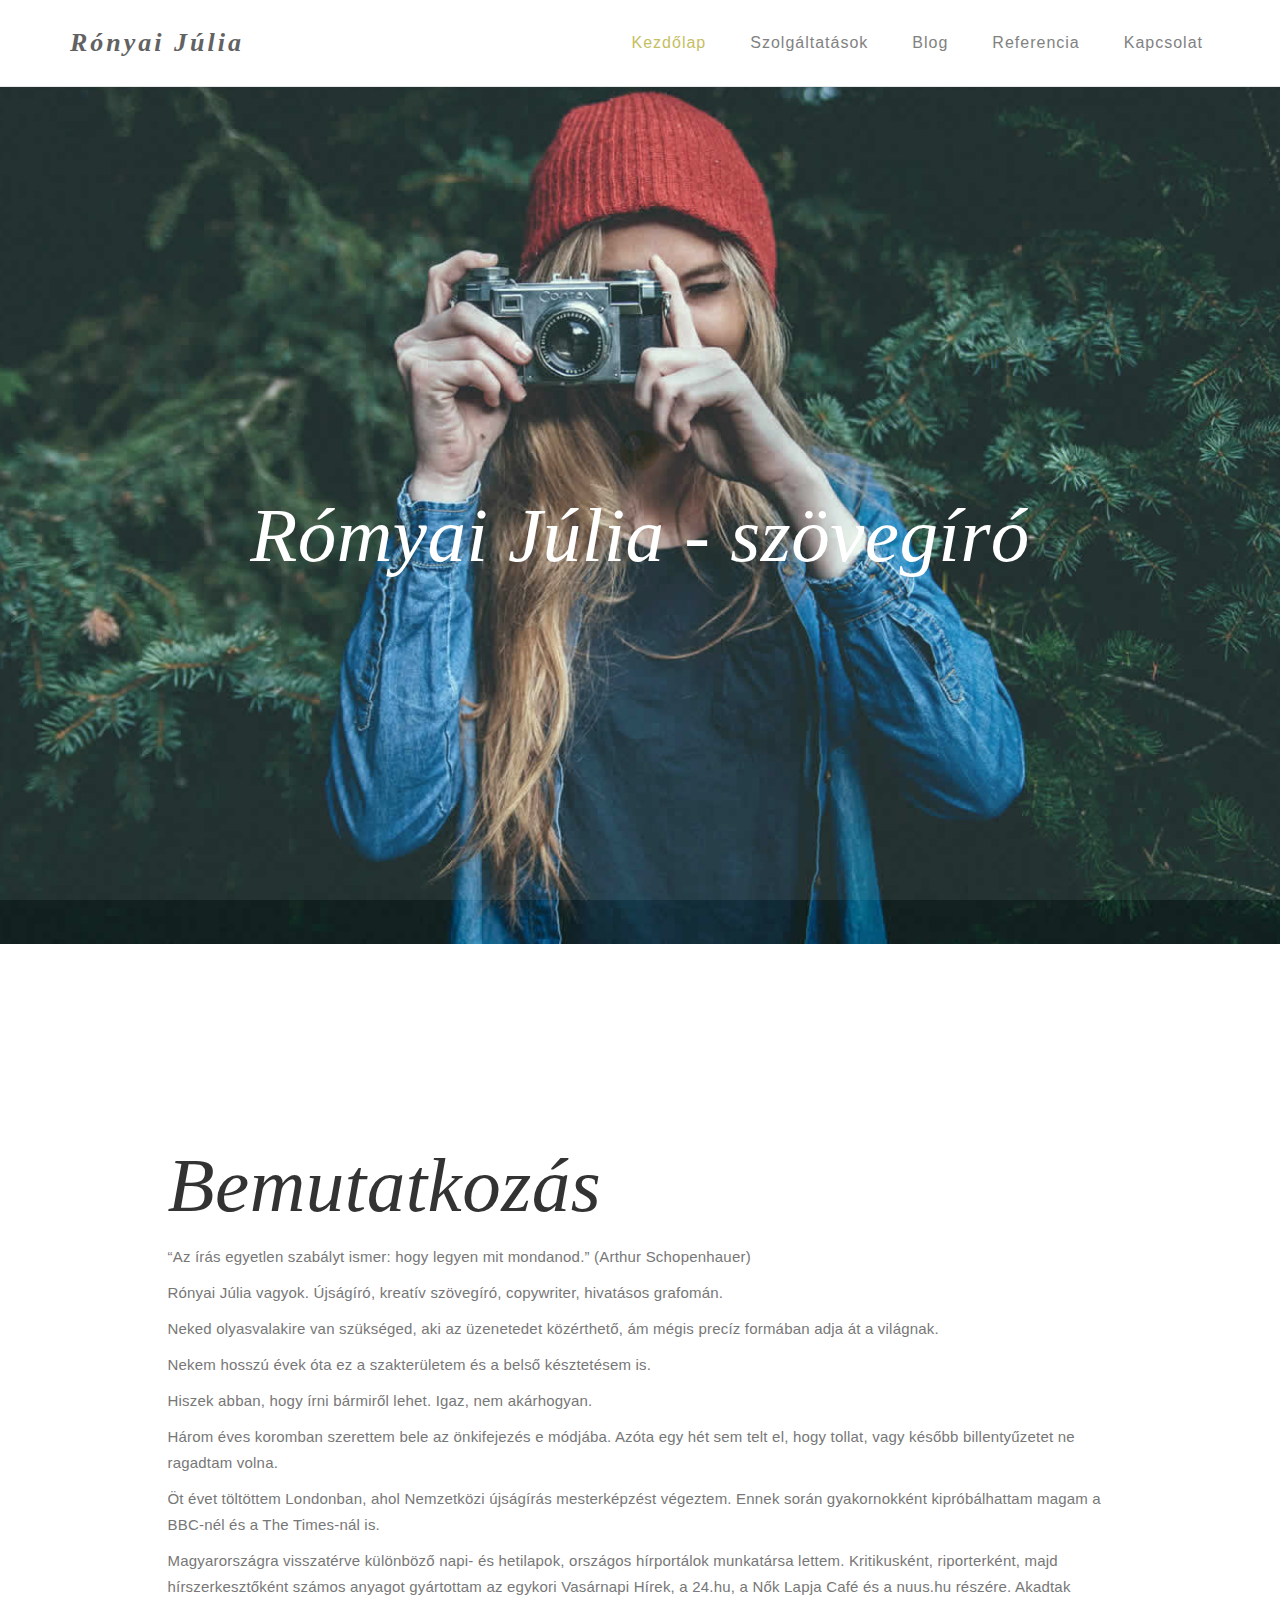
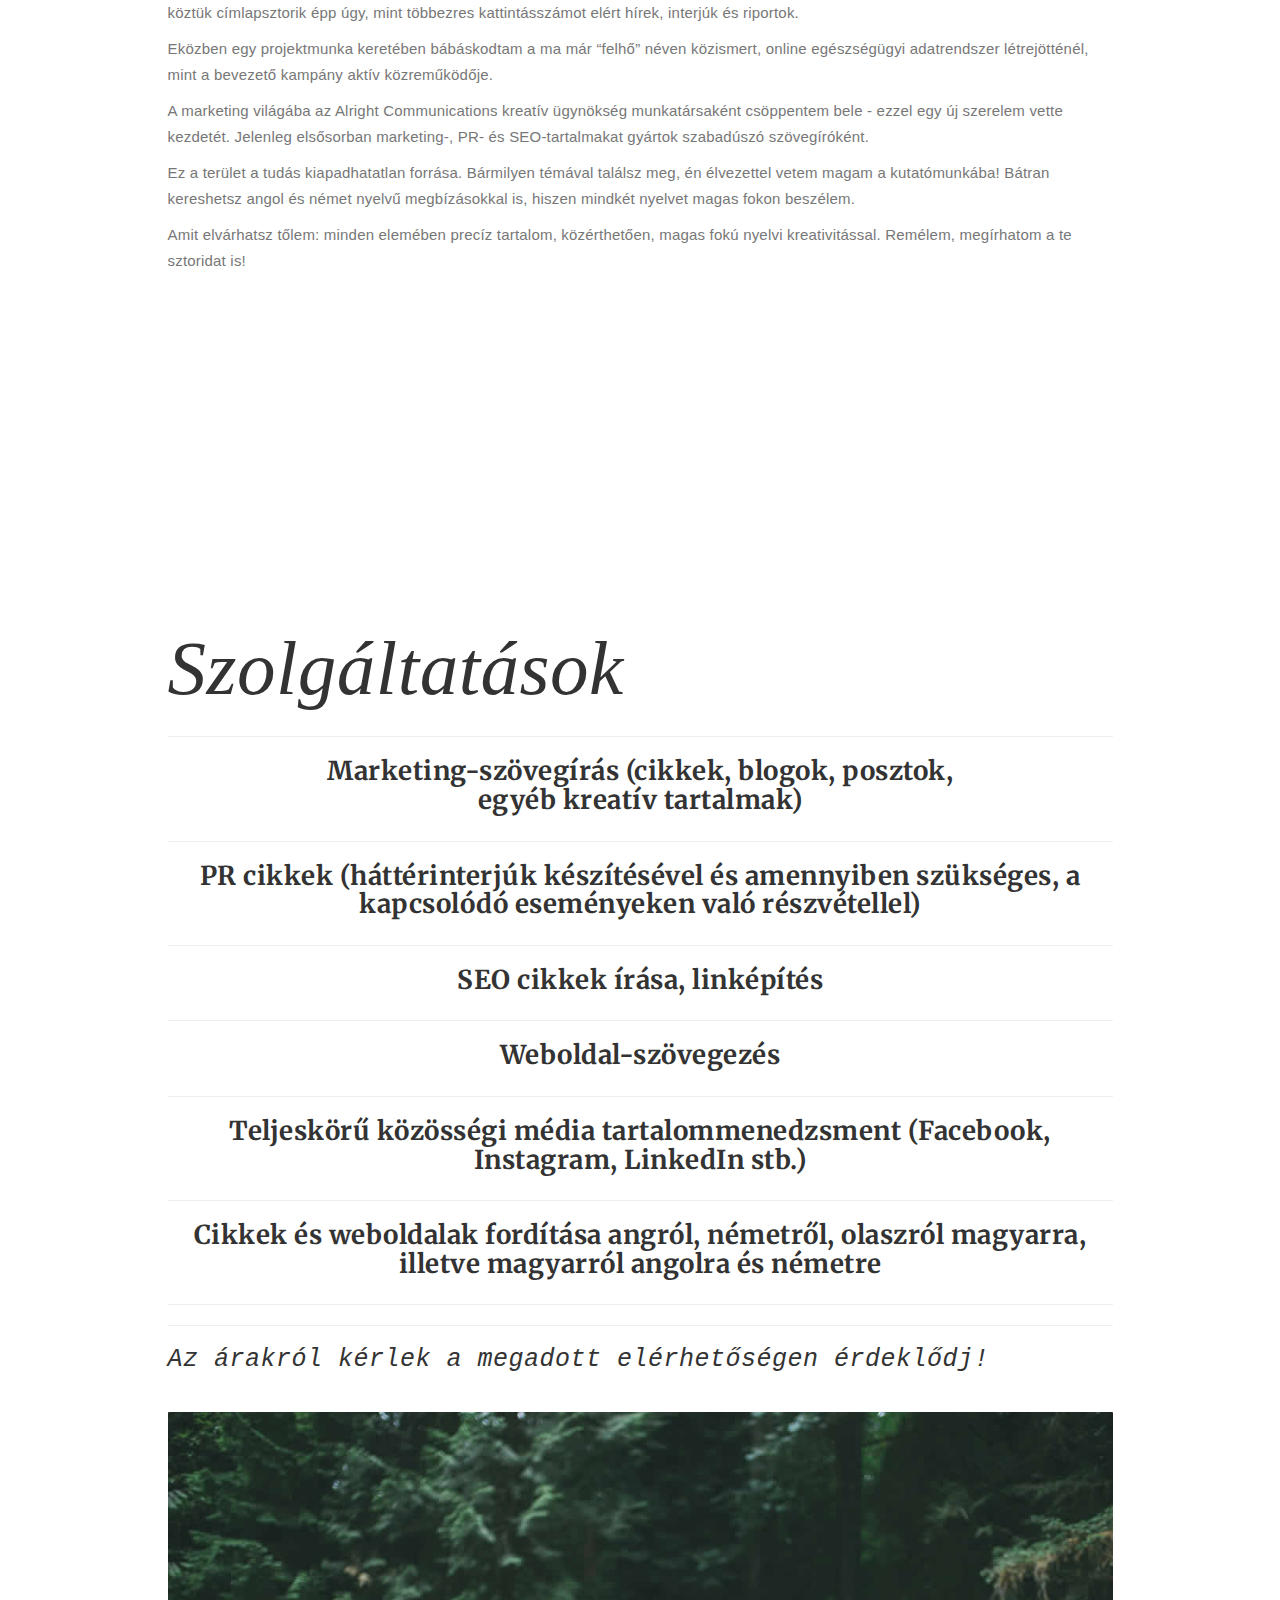
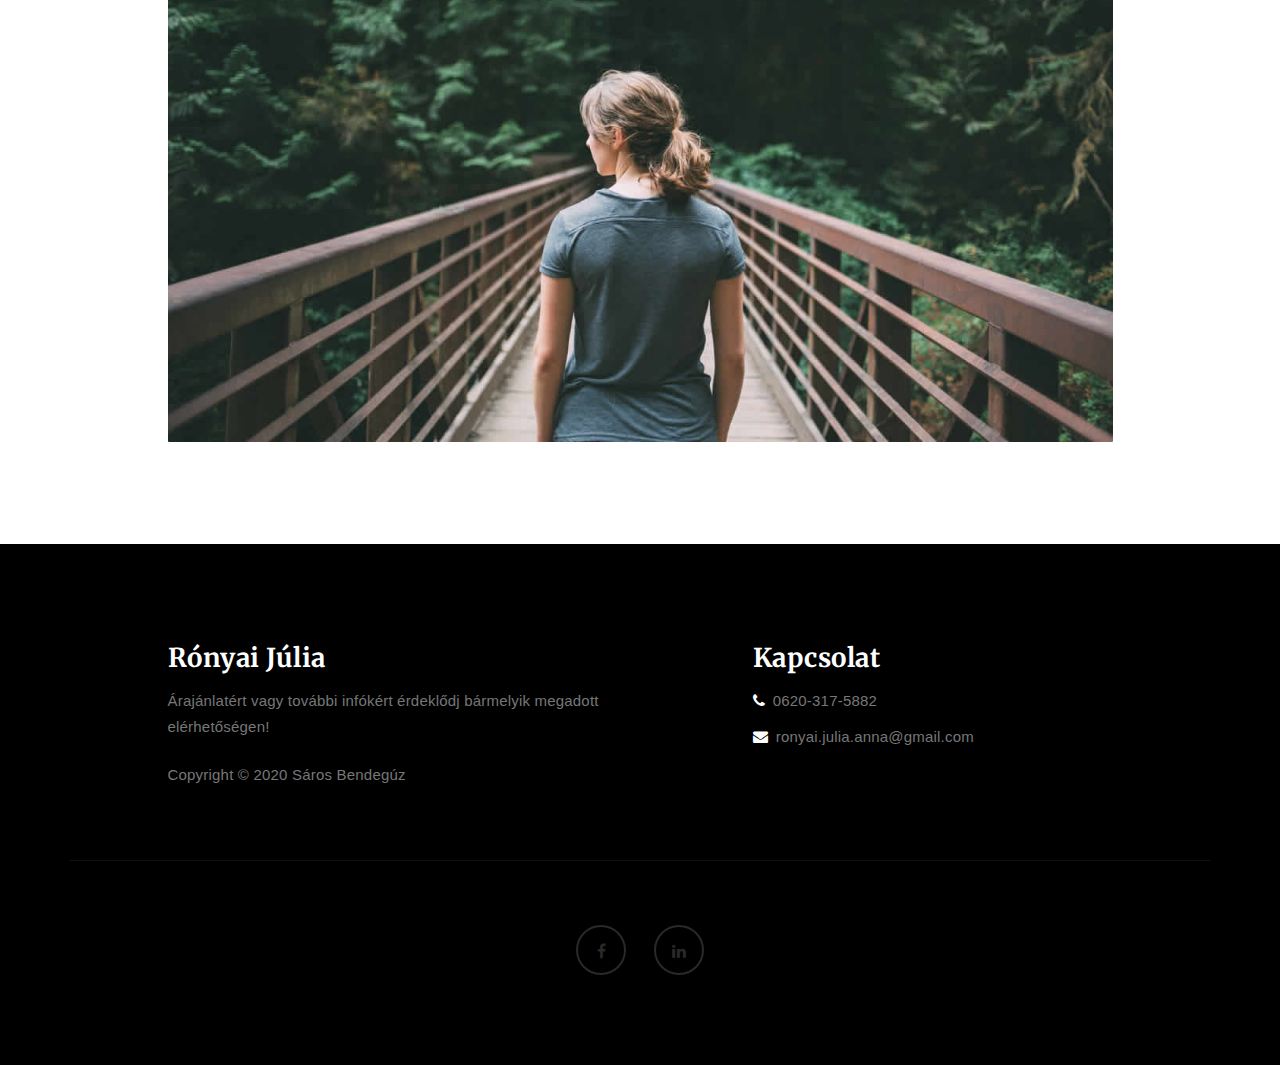
<file: index.html>
<!DOCTYPE html>
<html lang="en">
<head>

<meta charset="UTF-8">
<meta http-equiv="X-UA-Compatible" content="IE=Edge">
<meta name="description" content="">
<meta name="keywords" content="">
<meta name="author" content="">
<meta name="viewport" content="width=device-width, initial-scale=1, maximum-scale=1">

<title>Kezdőlap - Rónyai Júlia</title>

  <link rel="shortcut icon" href="logo.png" type="logo.png" />
  <link rel="logo.png" href="logo.png">
<!--Template 2085 Neuron

http://www.tooplate.com/view/2085-neuron

-->
<link rel="stylesheet" href="css/bootstrap.min.css">
<link rel="stylesheet" href="css/font-awesome.min.css">

<!-- Main css -->
<link rel="stylesheet" href="css/style.css">
<link href="https://fonts.googleapis.com/css?family=Lora|Merriweather:300,400" rel="stylesheet">

</head>
<body>

<!-- PRE LOADER -->

<div class="preloader">
     <div class="sk-spinner sk-spinner-wordpress">
          <span class="sk-inner-circle"></span>
     </div>
</div>

<!-- Navigation section  -->

<div class="navbar navbar-default navbar-static-top" role="navigation">
     <div class="container">

          <div class="navbar-header">
               <button class="navbar-toggle" data-toggle="collapse" data-target=".navbar-collapse">
                    <span class="icon icon-bar"></span>
                    <span class="icon icon-bar"></span>
                    <span class="icon icon-bar"></span>
               </button>
               <a href="index.html" class="navbar-brand">Rónyai Júlia</a>
          </div>
          <div class="collapse navbar-collapse">
               <ul class="nav navbar-nav navbar-right">
                    <li class="active"><a href="index.html">Kezdőlap</a></li>
					<li><a href="info.html">Szolgáltatások</a></li>
                    <li><a href="about.html">Blog</a></li>
                    
						
							<li class="dropdown"><a href="#">Referencia</a>
								<ul class="dropdown-content">
									<a href="#">PR- és marketingcikkek</a>
									<a href="#">SEO tartalmak</a>
									<a href="#">Fordítások</a>
									<a href="#">Újságírás</a>
									<a href="#">Termékszövegek és posztok</a>
								</ul>
							</li>
						
                    <li><a href="contact.html">Kapcsolat</a></li>
               </ul>
          </div>

  </div>
</div>

<!-- Home Section -->

<section id="home" class="main-home parallax-section">
     
     
     <div class="container">
          <div class="row">

               <div class="col-md-12 col-sm-12">
                    <h1 class="focim">Rómyai Júlia - szövegíró</h1>
                    <h4></h4>
                    <!--<a href="#blog" class="smoothScroll btn btn-default">Discover More</a>-->
               </div>

          </div>
     </div>
</section>

<!-- Blog Section -->

<section id="blog">
     <div class="container">
          <div class="row">

               <div class="col-md-offset-1 col-md-10 col-sm-12">
                    <div class="blog-post-thumb">
                         <div class="blog-post-image">
                              
                                   
                              
                         </div>
                         <div class="blog-post-title">
                              <h3 class="focim">Bemutatkozás</h3>
							  
                         </div>
                         <!--<div class="blog-post-format">
                              <span><a href="#"><img src="images/author-image1.jpg" class="img-responsive img-circle"> Jen Lopez</a></span>
                              <span><i class="fa fa-date"></i> July 22, 2017</span>
                              <span><a href="#"><i class="fa fa-comment-o"></i> 35 Comments</a></span>
                         </div>-->
                         <div class="blog-post-des">
                              <p >“Az írás egyetlen szabályt ismer: hogy legyen mit mondanod.” (Arthur Schopenhauer)</p><p>

Rónyai Júlia vagyok. Újságíró, kreatív szövegíró, copywriter, hivatásos grafomán.</p><p>

Neked olyasvalakire van szükséged, aki az üzenetedet közérthető, ám mégis precíz formában adja át a világnak.</p><p>

Nekem hosszú évek óta ez a szakterületem és a belső késztetésem is.</p><p> 

Hiszek abban, hogy írni bármiről lehet. Igaz, nem akárhogyan.</p><p> 

Három éves koromban szerettem bele az önkifejezés e módjába. Azóta egy hét sem telt el, hogy tollat, vagy később billentyűzetet ne ragadtam volna.</p><p>

Öt évet töltöttem Londonban, ahol Nemzetközi újságírás mesterképzést végeztem. Ennek során gyakornokként kipróbálhattam magam a BBC-nél és a The Times-nál is.</p><p>

Magyarországra visszatérve különböző napi- és hetilapok, országos hírportálok munkatársa lettem. Kritikusként, riporterként, majd hírszerkesztőként számos anyagot gyártottam az egykori Vasárnapi Hírek, a 24.hu, a Nők Lapja Café és a nuus.hu részére. Akadtak köztük címlapsztorik épp úgy, mint többezres kattintásszámot elért hírek, interjúk és riportok. </p><p>

Eközben egy projektmunka keretében bábáskodtam a ma már “felhő” néven közismert, online egészségügyi adatrendszer létrejötténél, mint a bevezető kampány aktív közreműködője.</p><p>

A marketing világába az Alright Communications kreatív ügynökség munkatársaként csöppentem bele - ezzel egy új szerelem vette kezdetét. Jelenleg elsősorban marketing-, PR- és SEO-tartalmakat gyártok szabadúszó szövegíróként. </p><p>

Ez a terület a tudás kiapadhatatlan forrása. Bármilyen témával találsz meg, én élvezettel vetem magam a kutatómunkába! Bátran kereshetsz angol és német nyelvű megbízásokkal is, hiszen mindkét nyelvet magas fokon beszélem.</p><p>

Amit elvárhatsz tőlem: minden elemében precíz tartalom, közérthetően, magas fokú nyelvi kreativitással. Remélem, megírhatom a te sztoridat is!</p><p>
</p>
                              <!--<a href="single-post.html" class="btn btn-default">Continue Reading</a>-->
                         </div>
						 
                    </div>

                    <!--<div class="blog-post-thumb">
                         <div class="blog-post-image">
                              <a href="single-post.html">
                                   <img src="images/blog-image2.jpg" class="img-responsive" alt="Blog Image">
                              </a>
                         </div>
                         <div class="blog-post-title">
                              <h3><a href="single-post.html">In pretium tellus et ante accumsan</a></h3>
                         </div>
                        <!-- <div class="blog-post-format">
                              <span><a href="#"><img src="images/author-image2.jpg" class="img-responsive img-circle"> Leo Dennis</a></span>
                              <span><i class="fa fa-date"></i> June 10, 2017</span>
                              <span><a href="#"><i class="fa fa-comment-o"></i> 48 Comments</a></span>
                         </div>-->
                         <!--<div class="blog-post-des">
                              <p>Lorem ipsum dolor sit amet, consectetur adipiscing elit, sed do eiusmod tempor incididunt ut labore et dolore magna aliqua. Ut enim ad minim veniam, quis nostrud exercitation ullamco laboris nisi ut aliquip ex ea commodo consequat. Duis aute irure dolor in reprehenderit in voluptate velit esse cillum dolore eu fugiat nulla pariatur.</p>
                              <!--<a href="single-post.html" class="btn btn-default">Continue Reading</a>
                         </div>
                    </div>

                    <div class="blog-post-thumb">
                         <div class="blog-post-video">
                              <div class="embed-responsive embed-responsive-16by9">
                                   <iframe class="embed-responsive-item" src="https://www.youtube.com/embed/Pgmx7z49OEk" allowfullscreen></iframe>
                              </div>
                         </div>
                         <div class="blog-post-title">
                              <h3><a href="single-post.html">Nam interdum maximus dolor faucibus</a></h3>
                         </div>
                         <div class="blog-post-format">
                              <span><a href="#"><img src="images/author-image1.jpg" class="img-responsive img-circle"> Jen Lopez</a></span>
                              <span><i class="fa fa-date"></i> May 30, 2017</span>
                              <span><a href="#"><i class="fa fa-comment-o"></i> 63 Comments</a></span>
                         </div>
                         <div class="blog-post-des">
                              <p>Lorem ipsum dolor sit amet, consectetur adipiscing elit, sed do eiusmod tempor incididunt ut labore et dolore magna aliqua. Ut enim ad minim veniam, quis nostrud exercitation ullamco laboris nisi ut aliquip ex ea commodo consequat. Duis aute irure dolor in reprehenderit in voluptate velit esse cillum dolore eu fugiat nulla pariatur.</p>
                              <a href="single-post.html" class="btn btn-default">Continue Reading</a>
                         </div>
                    </div>

                    <div class="blog-post-thumb">
                         <div class="blog-post-image">
                              <a href="single-post.html">
                                   <img src="images/blog-image3.jpg" class="img-responsive" alt="Blog Image">
                              </a>
                         </div>
                         <div class="blog-post-title">
                              <h3><a href="single-post.html">The ingredients that make a great burger</a></h3>
                         </div>
                         <div class="blog-post-format">
                              <span><a href="#"><img src="images/author-image2.jpg" class="img-responsive img-circle"> Leo Dennis</a></span>
                              <span><i class="fa fa-date"></i> April 18, 2017</span>
                              <span><a href="#"><i class="fa fa-comment-o"></i> 124 Comments</a></span>
                         </div>
                         <div class="blog-post-des">
                              <p>Lorem ipsum dolor sit amet, consectetur adipiscing elit, sed do eiusmod tempor incididunt ut labore et dolore magna aliqua. Ut enim ad minim veniam, quis nostrud exercitation ullamco laboris nisi ut aliquip ex ea commodo consequat. Duis aute irure dolor in reprehenderit in voluptate velit esse cillum dolore eu fugiat nulla pariatur.</p>
                              <a href="single-post.html" class="btn btn-default">Continue Reading</a>
                         </div>
                    </div>

                    <div class="blog-post-thumb">
                         <div class="blog-post-image">
                              <a href="single-post.html">
                                   <img src="images/blog-image4.jpg" class="img-responsive" alt="Blog Image">
                              </a>
                         </div>
                         <div class="blog-post-title">
                              <h3><a href="single-post.html">Vestibulum vel mauris nec ex tempus</a></h3>
                         </div>
                         <div class="blog-post-format">
                              <span><a href="#"><img src="images/author-image1.jpg" class="img-responsive img-circle"> Jen Lopez</a></span>
                              <span><i class="fa fa-date"></i> March 12, 2017</span>
                              <span><a href="#"><i class="fa fa-comment-o"></i> 256 Comments</a></span>
                         </div>
                         <div class="blog-post-des">
                              <p>Lorem ipsum dolor sit amet, consectetur adipiscing elit, sed do eiusmod tempor incididunt ut labore et dolore magna aliqua. Ut enim ad minim veniam, quis nostrud exercitation ullamco laboris nisi ut aliquip ex ea commodo consequat. Duis aute irure dolor in reprehenderit in voluptate velit esse cillum dolore eu fugiat nulla pariatur.</p>
                              <a href="single-post.html" class="btn btn-default">Continue Reading</a>
                         </div>-->
                    </div>
               </div>

          </div>
     </div>
</section>
<section  style="max-height:150px"; id="home" class="main-home parallax-section">
     
     
     <div  style="max-height:150px"; class="container">
          <div  style="max-height:150px"; class="row">

               <div style="max-height:150px";class="col-md-12 col-sm-12">
                    
                    <h4></h4>
                    <!--<a href="#blog" class="smoothScroll btn btn-default">Discover More</a>-->
               </div>

          </div>
     </div>
</section>
<section id="about">
     <div class="container">
          <div class="row">

               <div class="col-md-offset-1 col-md-10 col-sm-12">
                    <!--<div class="col-md-4 col-sm-4">
                         <h2>Our Story</h2>
                         <p>Integer eget tortor justo. Vestibulum ante ipsum primis in faucibus orci luctus et ultrices posuere cubilia.</p>
                         <p>Lorem ipsum dolor sit amet, consectetur adipiscing elit <strong>Ut enim ad minim veniam, quis nostrud</strong> exercitation ullamco.</p>
                    </div>

                    <div class="col-md-4 col-sm-4">
                         <h2>New Design</h2>
                         <p>Quisque vitae felis eros. Suspendisse quis leo molestie, iaculis sapien id, hendrerit augue. Phasellus fermentum.</p>
                         <p>Lorem ipsum dolor sit amet, consectetur adipiscing elit Ut enim ad minim veniam, quis nostrud exercitation.</p>
                    </div>

                    <div class="col-md-4 col-sm-4">
                         <h2>HTML CSS</h2>
                         <p>Vivamus non scelerisque ex, et interdum leo. In bibendum lacus vitae felis egestas, at consectetur metus facilisis.</p>
                         <p>Lorem ipsum dolor sit amet, consectetur adipiscing elit Ut enim ad minim veniam, quis nostrud exercitation.</p>
                    </div>-->
<!------------------------------------------------------------>
                   
                         <!--<p>Maecenas quis pulvinar neque, non dapibus orci. Integer non suscipit dui. In eu tempor sapien. Pellentesque habitant morbi tristique senectus et netus et malesuada fames ac turpis egestas. Cras porta lacus ac sagittis imperdiet. Vestibulum eget mattis quam.</p>
                         <p>Lorem ipsum dolor sit amet, consectetur adipiscing elit, sed do eiusmod tempor incididunt ut labore et dolore magna aliqua. Ut enim ad minim veniam, quis nostrud exercita.<br>Dátum</p>
                 -->

			
                    <!--<div class="col-md-6 col-sm-6">
                         <img src="images/about-image.jpg" class="img-responsive" alt="About Image">
                    </div>-->

                    <h3 class="focim">Szolgáltatások</h3>
					<hr>
					 
                         <h3 style="text-align:center">Marketing-szövegírás (cikkek, blogok, posztok,<br> egyéb kreatív tartalmak)</h3>
                         <p> </p>
                    <hr>
					    <h3 style="text-align:center">PR cikkek (háttérinterjúk készítésével és amennyiben szükséges, a kapcsolódó eseményeken való részvétellel)</h3>
                         <p> </p>
                    <hr>
					    <h3 style="text-align:center">SEO cikkek írása, linképítés</h3>
                         <p> </p>
                    <hr>
					    <h3 style="text-align:center">Weboldal-szövegezés</h3>
                         <p> </p>
                    <hr>
					    <h3 style="text-align:center">Teljeskörű közösségi média tartalommenedzsment (Facebook, Instagram, LinkedIn stb.)</h3>
                         <p> </p>
                    <hr>
					    <h3 style="text-align:center">Cikkek és weboldalak fordítása angról, németről, olaszról magyarra, illetve magyarról angolra és németre</h3>
                         <p> </p>
                    <hr>
					

			<hr>
                         <h3 class="infoszoveg">Az árakról kérlek a megadott elérhetőségen érdeklődj!</h3>
                    <div class="blog-post-image">
                              
                                   <img src="images/blog-image1.jpg" class="img-responsive" alt="Blog Image">
                              
                         </div>
<!----------------------------------------------------------------------->
                    <!--<div class="col-md-4 col-sm-4">
                         <img src="images/about-image1.jpg" class="img-responsive" alt="Blog Image">
                         <h3>Section One</h3>
                         <p>Pellentesque lobortis velit mi, sed volutpat enim facilisis at. Maecenas quis pulvinar neque, non dapibus orci.</p>
                    </div>

                    <div class="col-md-4 col-sm-4">
                         <img src="images/about-image2.jpg" class="img-responsive" alt="Blog Image">
                         <h3>Section Two</h3>
                         <p>Pellentesque lobortis velit mi, sed volutpat enim facilisis at. Maecenas quis pulvinar neque, non dapibus orci.</p>
                    </div>

                    <div class="col-md-4 col-sm-4">
                         <img src="images/about-image3.jpg" class="img-responsive" alt="Blog Image">
                         <h3>Section Three</h3>
                         <p>Pellentesque lobortis velit mi, sed volutpat enim facilisis at. Maecenas quis pulvinar neque, non dapibus orci.</p>
                    </div>
					
                    <h3>One Column</h3>
                    <p>Fusce finibus ac orci ut feugiat. Duis accumsan dui non augue ullamcorper, at porta elit lacinia. Orci varius natoque penatibus et magnis dis parturient montes, nascetur ridiculus mus. Cras at est non quam mattis hendrerit. Fusce purus massa, pretium malesuada eros nec, feugiat iaculis sem.</p>
               --></div>

          </div>
     </div>
</section>

<!-- Footer Section -->

<footer>
     <div class="container">
          <div class="row">

               <div class="col-md-5 col-md-offset-1 col-sm-6">
                    <h3>Rónyai Júlia </h3>
                    <p>Árajánlatért vagy további infókért érdeklődj bármelyik megadott elérhetőségen!</p>
                    <div class="footer-copyright">
                         <p>Copyright &copy; 2020 Sáros Bendegúz</p>
                    </div>
               </div>

               <div class="col-md-4 col-md-offset-1 col-sm-6">
                    <h3>Kapcsolat</h3>
                    
                    <p><i class="fa fa-phone"></i>0620-317-5882</p>
                    <p><i class="fa fa-envelope"></i>ronyai.julia.anna@gmail.com</p>
               </div>

               <div class="clearfix col-md-12 col-sm-12">
                    <hr>
               </div>

               <div class="col-md-12 col-sm-12">
                    <ul class="social-icon">
                         <li><a href="#" class="fa fa-facebook"></a></li>
                         
                         <li><a href="#" class="fa fa-linkedin"></a></li>
                    </ul>
               </div>
               
          </div>
     </div>
</footer>

<!-- Back top -->
<a href="#back-top" class="go-top"><i class="fa fa-angle-up"></i></a>

<!-- SCRIPTS -->

<script src="js/jquery.js"></script>
<script src="js/bootstrap.min.js"></script>
<script src="js/particles.min.js"></script>
<script src="js/app.js"></script>
<script src="js/jquery.parallax.js"></script>
<script src="js/smoothscroll.js"></script>
<script src="js/custom.js"></script>

</body>
</html>
</file>
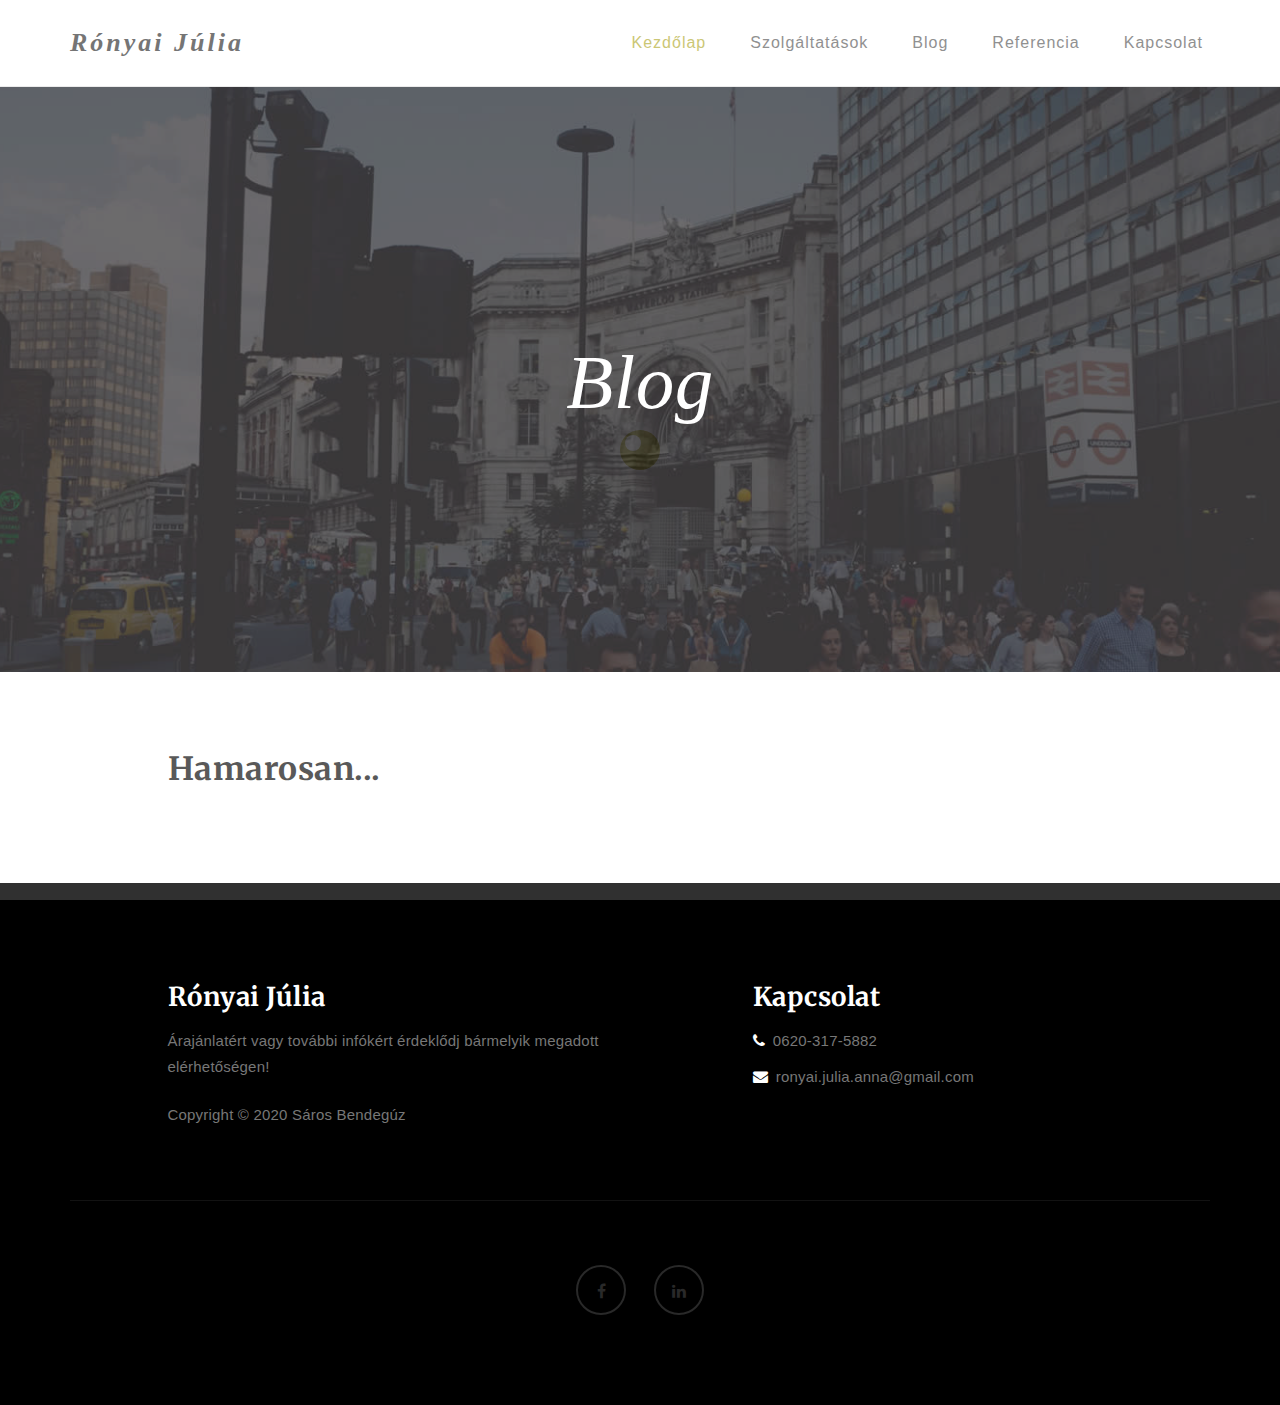
<file: about.html>
<!DOCTYPE html>
<html lang="en">
<head>

<meta charset="UTF-8">
<meta http-equiv="X-UA-Compatible" content="IE=Edge">
<meta name="description" content="">
<meta name="keywords" content="">
<meta name="author" content="">
<meta name="viewport" content="width=device-width, initial-scale=1, maximum-scale=1">

<title>Blog - Rónyai Júlia</title>

  <link rel="shortcut icon" href="logo.png" type="logo.png" />
  <link rel="logo.png" href="logo.png">
<!--

Template 2085 Neuron

http://www.tooplate.com/view/2085-neuron

-->
<link rel="stylesheet" href="css/bootstrap.min.css">
<link rel="stylesheet" href="css/font-awesome.min.css">

<!-- Main css -->
<link rel="stylesheet" href="css/style.css">
<link href="https://fonts.googleapis.com/css?family=Lora|Merriweather:300,400" rel="stylesheet">

</head>
<body>

<!-- PRE LOADER -->

<div class="preloader">
     <div class="sk-spinner sk-spinner-wordpress">
          <span class="sk-inner-circle"></span>
     </div>
</div>

<!-- Navigation section  -->

<div class="navbar navbar-default navbar-static-top" role="navigation">
     <div class="container">

          <div class="navbar-header">
               <button class="navbar-toggle" data-toggle="collapse" data-target=".navbar-collapse">
                    <span class="icon icon-bar"></span>
                    <span class="icon icon-bar"></span>
                    <span class="icon icon-bar"></span>
               </button>
               <a href="index.html" class="navbar-brand">Rónyai Júlia</a>
          </div>
          <div class="collapse navbar-collapse">
               <ul class="nav navbar-nav navbar-right">
                    <li class="active"><a href="index.html">Kezdőlap</a></li>
					<li><a href="info.html">Szolgáltatások</a></li>
                    <li><a href="about.html">Blog</a></li>
                    
						
							<li class="dropdown"><a href="#">Referencia</a>
								<ul class="dropdown-content">
									<a href="#">PR- és marketingcikkek</a>
									<a href="#">SEO tartalmak</a>
									<a href="#">Fordítások</a>
									<a href="#">Újságírás</a>
									<a href="#">Termékszövegek és posztok</a>
								</ul>
							</li>
						
                    <li><a href="contact.html">Kapcsolat</a></li>
               </ul>
          </div>

  </div>
</div>

<!-- Home Section -->

<section id="home" class="main-about parallax-section">
     <div class="overlay"></div>
     <div class="container">
          <div class="row">

               <div class="col-md-12 col-sm-12">
                    <h1 class="focim">Blog</h1>
               </div>

          </div>
     </div>
</section>

<!-- About Section -->

<section id="about">
     <div class="container">
          <div class="row">

               <div class="col-md-offset-1 col-md-10 col-sm-12">
                    <!--<div class="col-md-4 col-sm-4">
                         <h2>Our Story</h2>
                         <p>Integer eget tortor justo. Vestibulum ante ipsum primis in faucibus orci luctus et ultrices posuere cubilia.</p>
                         <p>Lorem ipsum dolor sit amet, consectetur adipiscing elit <strong>Ut enim ad minim veniam, quis nostrud</strong> exercitation ullamco.</p>
                    </div>

                    <div class="col-md-4 col-sm-4">
                         <h2>New Design</h2>
                         <p>Quisque vitae felis eros. Suspendisse quis leo molestie, iaculis sapien id, hendrerit augue. Phasellus fermentum.</p>
                         <p>Lorem ipsum dolor sit amet, consectetur adipiscing elit Ut enim ad minim veniam, quis nostrud exercitation.</p>
                    </div>

                    <div class="col-md-4 col-sm-4">
                         <h2>HTML CSS</h2>
                         <p>Vivamus non scelerisque ex, et interdum leo. In bibendum lacus vitae felis egestas, at consectetur metus facilisis.</p>
                         <p>Lorem ipsum dolor sit amet, consectetur adipiscing elit Ut enim ad minim veniam, quis nostrud exercitation.</p>
                    </div>-->
<!------------------------------------------------------------>
					<h2>Hamarosan...</h2>
                    <!--<div class="col-md-6 col-sm-6">
                         <h3>Első blogcím</h3>
                         <p>Maecenas quis pulvinar neque, non dapibus orci. Integer non suscipit dui. In eu tempor sapien. Pellentesque habitant morbi tristique senectus et netus et malesuada fames ac turpis egestas. Cras porta lacus ac sagittis imperdiet. Vestibulum eget mattis quam.</p>
                         <p>Lorem ipsum dolor sit amet, consectetur adipiscing elit, sed do eiusmod tempor incididunt ut labore et dolore magna aliqua. Ut enim ad minim veniam, quis nostrud exercita.<br>Dátum</p>
                    </div>

			
                    <div class="col-md-6 col-sm-6">
                         <img src="images/about-image.jpg" class="img-responsive" alt="About Image">
                    </div>

                    <div class="clearfix"></div>
					
					 <div class="col-md-6 col-sm-6">
                         <h3>Második blogcím</h3>
                         <p>Maecenas quis pulvinar neque, non dapibus orci. Integer non suscipit dui. In eu tempor sapien. Pellentesque habitant morbi tristique senectus et netus et malesuada fames ac turpis egestas. Cras porta lacus ac sagittis imperdiet. Vestibulum eget mattis quam.</p>
                         <p>Lorem ipsum dolor sit amet, consectetur adipiscing elit, sed do eiusmod tempor incididunt ut labore et dolore magna aliqua. Ut enim ad minim veniam, quis nostrud exercita.<br>Dátum</p>
                    </div>

			
                    <div class="col-md-6 col-sm-6">
                         <img src="images/about-image.jpg" class="img-responsive" alt="About Image">
                    </div>

                    <div class="clearfix"></div>
					
					 <div class="col-md-6 col-sm-6">
                         <h3>Harmadik blogcím</h3>
                         <p>Maecenas quis pulvinar neque, non dapibus orci. Integer non suscipit dui. In eu tempor sapien. Pellentesque habitant morbi tristique senectus et netus et malesuada fames ac turpis egestas. Cras porta lacus ac sagittis imperdiet. Vestibulum eget mattis quam.</p>
                         <p>Lorem ipsum dolor sit amet, consectetur adipiscing elit, sed do eiusmod tempor incididunt ut labore et dolore magna aliqua.Maecenas quis pulvinar neque, non dapibus orci. Integer non suscipit dui. In eu tempor sapien. Pellentesque habitant morbi tristique senectus et netus et malesuada fames ac turpis egestas. Cras porta lacus ac sagittis imperdiet.Maecenas quis pulvinar neque, non dapibus orci. Integer non suscipit dui. In eu tempor sapien. Pellentesque habitant morbi tristique senectus et netus et malesuada fames ac turpis egestas. Cras porta lacus ac sagittis imperdiet. Ut enim ad minim veniam, quis nostrud exercita.<br>Dátum</p>
                    </div>

			
                    <div class="col-md-6 col-sm-6">
                         <img src="images/about-image.jpg" class="img-responsive" alt="About Image">
                    </div>

                    <div class="clearfix"></div>
					
					 <div class="col-md-6 col-sm-6">
                         <h3>Negyedik blogcím</h3>
                         <p>Maecenas quis pulvinar neque, non dapibus orci. Integer non suscipit dui. In eu tempor sapien. Pellentesque habitant morbi tristique senectus et netus et malesuada fames ac turpis egestas. Cras porta lacus ac sagittis imperdiet. Vestibulum eget mattis quam.</p>
                         <p>Lorem ipsum dolor sit amet, consectetur adipiscing elit, sed do eiusmod tempor incididunt ut labore et dolore magna aliqua. Ut enim ad minim veniam, quis nostrud exercita.<br>Dátum</p>
                    </div>

			
                    <div class="col-md-6 col-sm-6">
                         <img src="images/about-image.jpg" class="img-responsive" alt="About Image">
                    </div>

                    <div class="clearfix"></div>
<!----------------------------------------------------------------------->
                    <!--<div class="col-md-4 col-sm-4">
                         <img src="images/about-image1.jpg" class="img-responsive" alt="Blog Image">
                         <h3>Section One</h3>
                         <p>Pellentesque lobortis velit mi, sed volutpat enim facilisis at. Maecenas quis pulvinar neque, non dapibus orci.</p>
                    </div>

                    <div class="col-md-4 col-sm-4">
                         <img src="images/about-image2.jpg" class="img-responsive" alt="Blog Image">
                         <h3>Section Two</h3>
                         <p>Pellentesque lobortis velit mi, sed volutpat enim facilisis at. Maecenas quis pulvinar neque, non dapibus orci.</p>
                    </div>

                    <div class="col-md-4 col-sm-4">
                         <img src="images/about-image3.jpg" class="img-responsive" alt="Blog Image">
                         <h3>Section Three</h3>
                         <p>Pellentesque lobortis velit mi, sed volutpat enim facilisis at. Maecenas quis pulvinar neque, non dapibus orci.</p>
                    </div>
					
                    <h3>One Column</h3>
                    <p>Fusce finibus ac orci ut feugiat. Duis accumsan dui non augue ullamcorper, at porta elit lacinia. Orci varius natoque penatibus et magnis dis parturient montes, nascetur ridiculus mus. Cras at est non quam mattis hendrerit. Fusce purus massa, pretium malesuada eros nec, feugiat iaculis sem.</p>
               --></div>

          </div>
     </div>
</section>

<!-- Footer Section -->

<footer>
     <div class="container">
          <div class="row">

               <div class="col-md-5 col-md-offset-1 col-sm-6">
                    <h3>Rónyai Júlia </h3>
                    <p>Árajánlatért vagy további infókért érdeklődj bármelyik megadott elérhetőségen!</p>
                    <div class="footer-copyright">
                         <p>Copyright &copy; 2020 Sáros Bendegúz</p>
                    </div>
               </div>

               <div class="col-md-4 col-md-offset-1 col-sm-6">
                    <h3>Kapcsolat</h3>
                    
                    <p><i class="fa fa-phone"></i>0620-317-5882</p>
                    <p><i class="fa fa-envelope"></i>ronyai.julia.anna@gmail.com</p>
               </div>

               <div class="clearfix col-md-12 col-sm-12">
                    <hr>
               </div>

               <div class="col-md-12 col-sm-12">
                    <ul class="social-icon">
                         <li><a href="#" class="fa fa-facebook"></a></li>
                         
                         <li><a href="#" class="fa fa-linkedin"></a></li>
                    </ul>
               </div>
               
          </div>
     </div>
</footer>

<!-- Back top -->
<a href="#back-top" class="go-top"><i class="fa fa-angle-up"></i></a>

<!-- SCRIPTS -->

<script src="js/jquery.js"></script>
<script src="js/bootstrap.min.js"></script>
<script src="js/jquery.parallax.js"></script>
<script src="js/custom.js"></script>

</body>
</html>
</file>
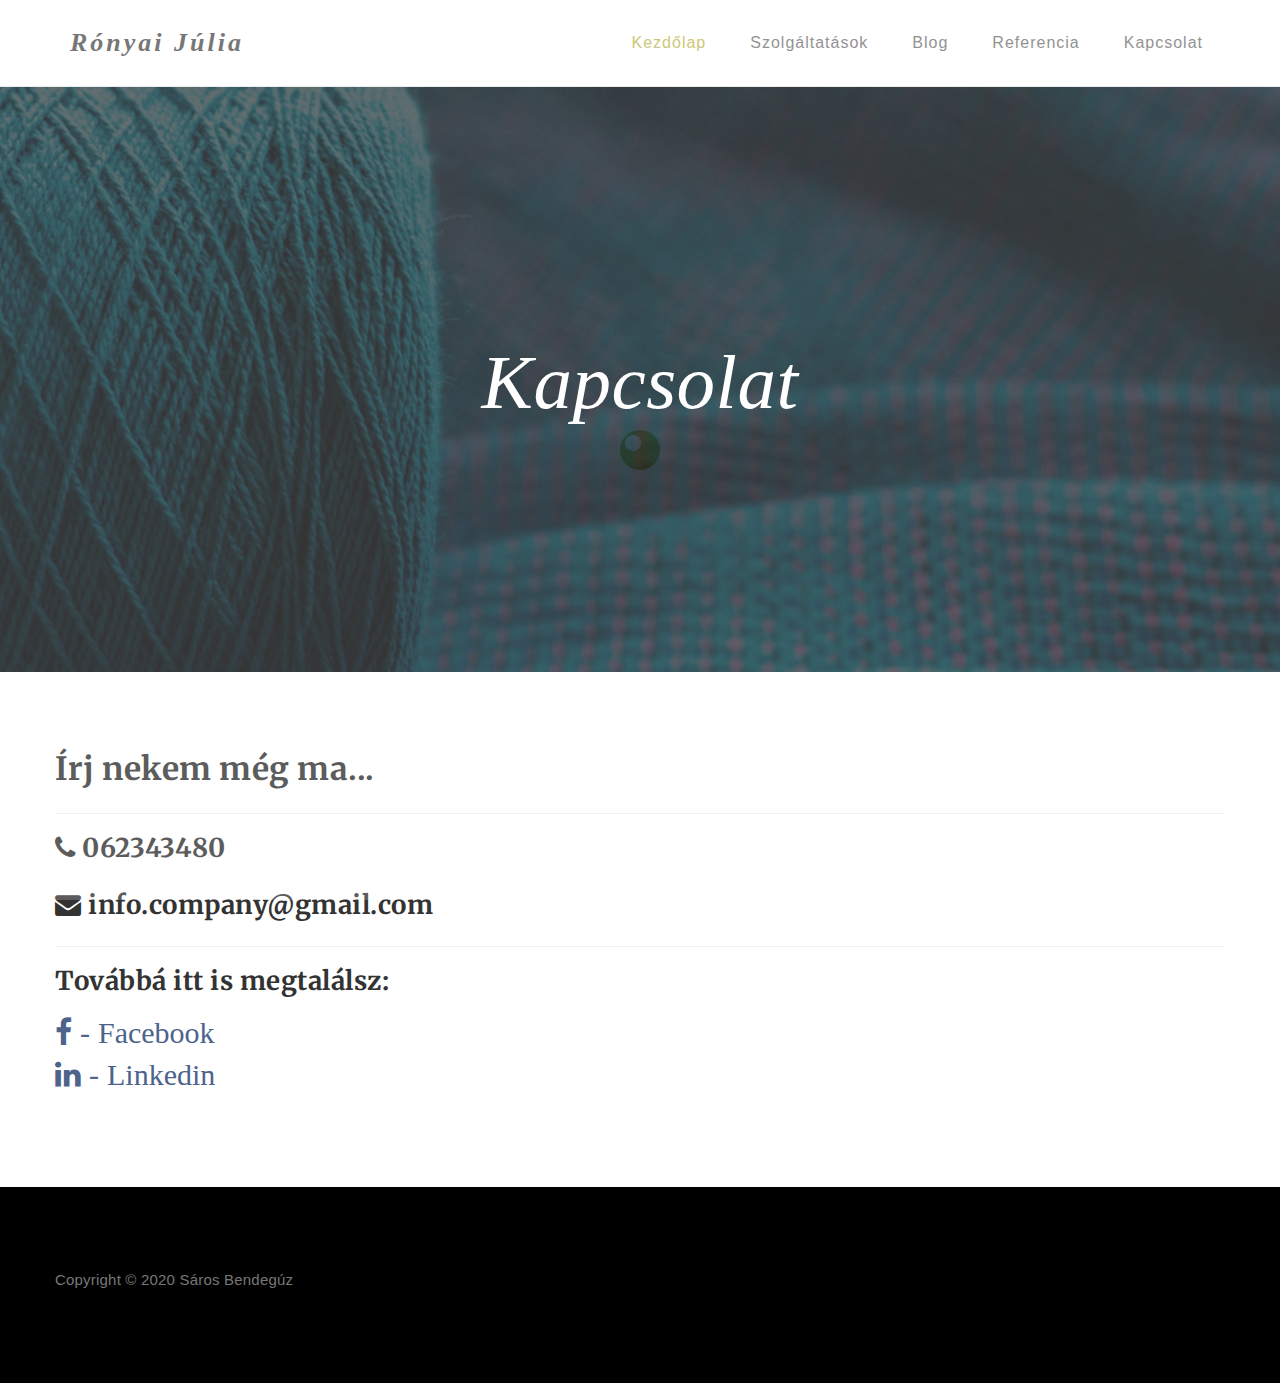
<file: contact.html>
<!DOCTYPE html>
<html lang="en">
<head>

<meta charset="UTF-8">
<meta http-equiv="X-UA-Compatible" content="IE=Edge">
<meta name="description" content="">
<meta name="keywords" content="">
<meta name="author" content="">
<meta name="viewport" content="width=device-width, initial-scale=1, maximum-scale=1">

<title>Kapcsolat - Rónai Júlia</title>

  <link rel="shortcut icon" href="logo.png" type="logo.png" />
  <link rel="logo.png" href="logo.png">
<!--

Template 2085 Neuron

http://www.tooplate.com/view/2085-neuron

-->
<link rel="stylesheet" href="css/bootstrap.min.css">
<link rel="stylesheet" href="css/font-awesome.min.css">

<!-- Main css -->
<link rel="stylesheet" href="css/style.css">
<link href="https://fonts.googleapis.com/css?family=Lora|Merriweather:300,400" rel="stylesheet">

</head>
<body>

<!-- PRE LOADER -->

<div class="preloader">
     <div class="sk-spinner sk-spinner-wordpress">
          <span class="sk-inner-circle"></span>
     </div>
</div>

<!-- Navigation section  -->

<div class="navbar navbar-default navbar-static-top" role="navigation">
     <div class="container">

          <div class="navbar-header">
               <button class="navbar-toggle" data-toggle="collapse" data-target=".navbar-collapse">
                    <span class="icon icon-bar"></span>
                    <span class="icon icon-bar"></span>
                    <span class="icon icon-bar"></span>
               </button>
               <a href="index.html" class="navbar-brand">Rónyai Júlia</a>
          </div>
          <div class="collapse navbar-collapse">
               <ul class="nav navbar-nav navbar-right">
                    <li class="active"><a href="index.html">Kezdőlap</a></li>
					<li><a href="info.html">Szolgáltatások</a></li>
                    <li><a href="about.html">Blog</a></li>
                    
						
							<li class="dropdown"><a href="#">Referencia</a>
								<ul class="dropdown-content">
									<a href="#">PR- és marketingcikkek</a>
									<a href="#">SEO tartalmak</a>
									<a href="#">Fordítások</a>
									<a href="#">Újságírás</a>
									<a href="#">Termékszövegek és posztok</a>
								</ul>
							</li>
						
                    <li><a href="contact.html">Kapcsolat</a></li>
               </ul>
          </div>

  </div>
</div>

<!-- Home Section -->

<section id="home" class="main-contact parallax-section">
     <div class="overlay"></div>
     <div class="container">
          <div class="row">

               <div class="col-md-12 col-sm-12">
                    <h1 class="focim">Kapcsolat</h1>
               </div>

          </div>
     </div>
</section>

<!-- Contact Section -->

<section id="contact">
     <div class="container">
          <div class="row">

               <div >
                    <h2>Írj nekem még ma...</h2>
					<hr>
					  <div >
                    <h3>
					
                    <i class="fa fa-phone"></i> 062343480<br><br>
                    <i class="fa fa-envelope"></i> info.company@gmail.com<br></h3>
					<hr>
					<h3>Továbbá itt is megtalálsz:</h3>
					<i style="font-size: 30px" ><a href="#" class="fa fa-facebook"> - Facebook</a></i><br>
					<i style="font-size: 30px" ><a href="#" class="fa fa-linkedin"> - Linkedin</a></i>
                   
					
                    <p></p>

                   <!-- <form action="#" method="post">
                         <div class="col-md-4 col-sm-4">
                              <input name="name" type="text" class="form-control" id="name" placeholder="Name">
                         </div>
                         <div class="col-md-4 col-sm-4">
                              <input name="email" type="email" class="form-control" id="email" placeholder="Email">
                      	 </div>
                         <div class="col-md-4 col-sm-4">
                              <input name="subject" type="text" class="form-control" id="subject" placeholder="Subject">
                      	 </div>
                         <div class="col-md-12 col-sm-12">
                              <textarea name="message" rows="5" class="form-control" id="message" placeholder="Message"></textarea>
                         </div>
                         <div class="col-md-3 col-sm-6">
                              <input name="submit" type="submit" class="form-control" id="submit" value="Send">
                         </div>
                    </form>-->
               </div>

          </div>
     </div>
</section>

<!-- Footer Section -->

<footer>
     <div class="container">
          <div class="row">

               <!--<div class="col-md-5 col-md-offset-1 col-sm-6">
                    <h3>Neuron Studio</h3>
                    <p>Lorem ipsum dolor sit amet, consetetur sadipscing elitr, sed diam nonumy eirmod tempor invidunt ut labore et dolore magna aliquyam erat, sed diam voluptua.</p>
                    <div class="footer-copyright">-->
                         <p>Copyright &copy; 2020 Sáros Bendegúz</p>
                    </div>
               </div>

               <!--<div class="col-md-4 col-md-offset-1 col-sm-6">
                    <h3>Talk to us</h3>
                    <p><i class="fa fa-globe"></i> 512 Delicious Street, San Francisco, CA 10880</p>
                    <p><i class="fa fa-phone"></i> 010-020-0990</p>
                    <p><i class="fa fa-save"></i> info@company.com</p>
               </div>

               <div class="clearfix col-md-12 col-sm-12">
                    <hr>
               </div>

               <div class="col-md-12 col-sm-12">
                    <ul class="social-icon">
                         <li><a href="#" class="fa fa-facebook"></a></li>
                         <li><a href="#" class="fa fa-twitter"></a></li>
                         <li><a href="#" class="fa fa-google-plus"></a></li>
                         <li><a href="#" class="fa fa-dribbble"></a></li>
                         <li><a href="#" class="fa fa-linkedin"></a></li>
                    </ul>
               </div>
               
          </div>
     </div>
</footer>

<!-- Back top -->
<a href="#back-top" class="go-top"><i class="fa fa-angle-up"></i></a>

<!-- SCRIPTS -->

<script src="js/jquery.js"></script>
<script src="js/bootstrap.min.js"></script>
<script src="js/jquery.parallax.js"></script>
<script src="js/custom.js"></script>

</body>
</html>
</file>
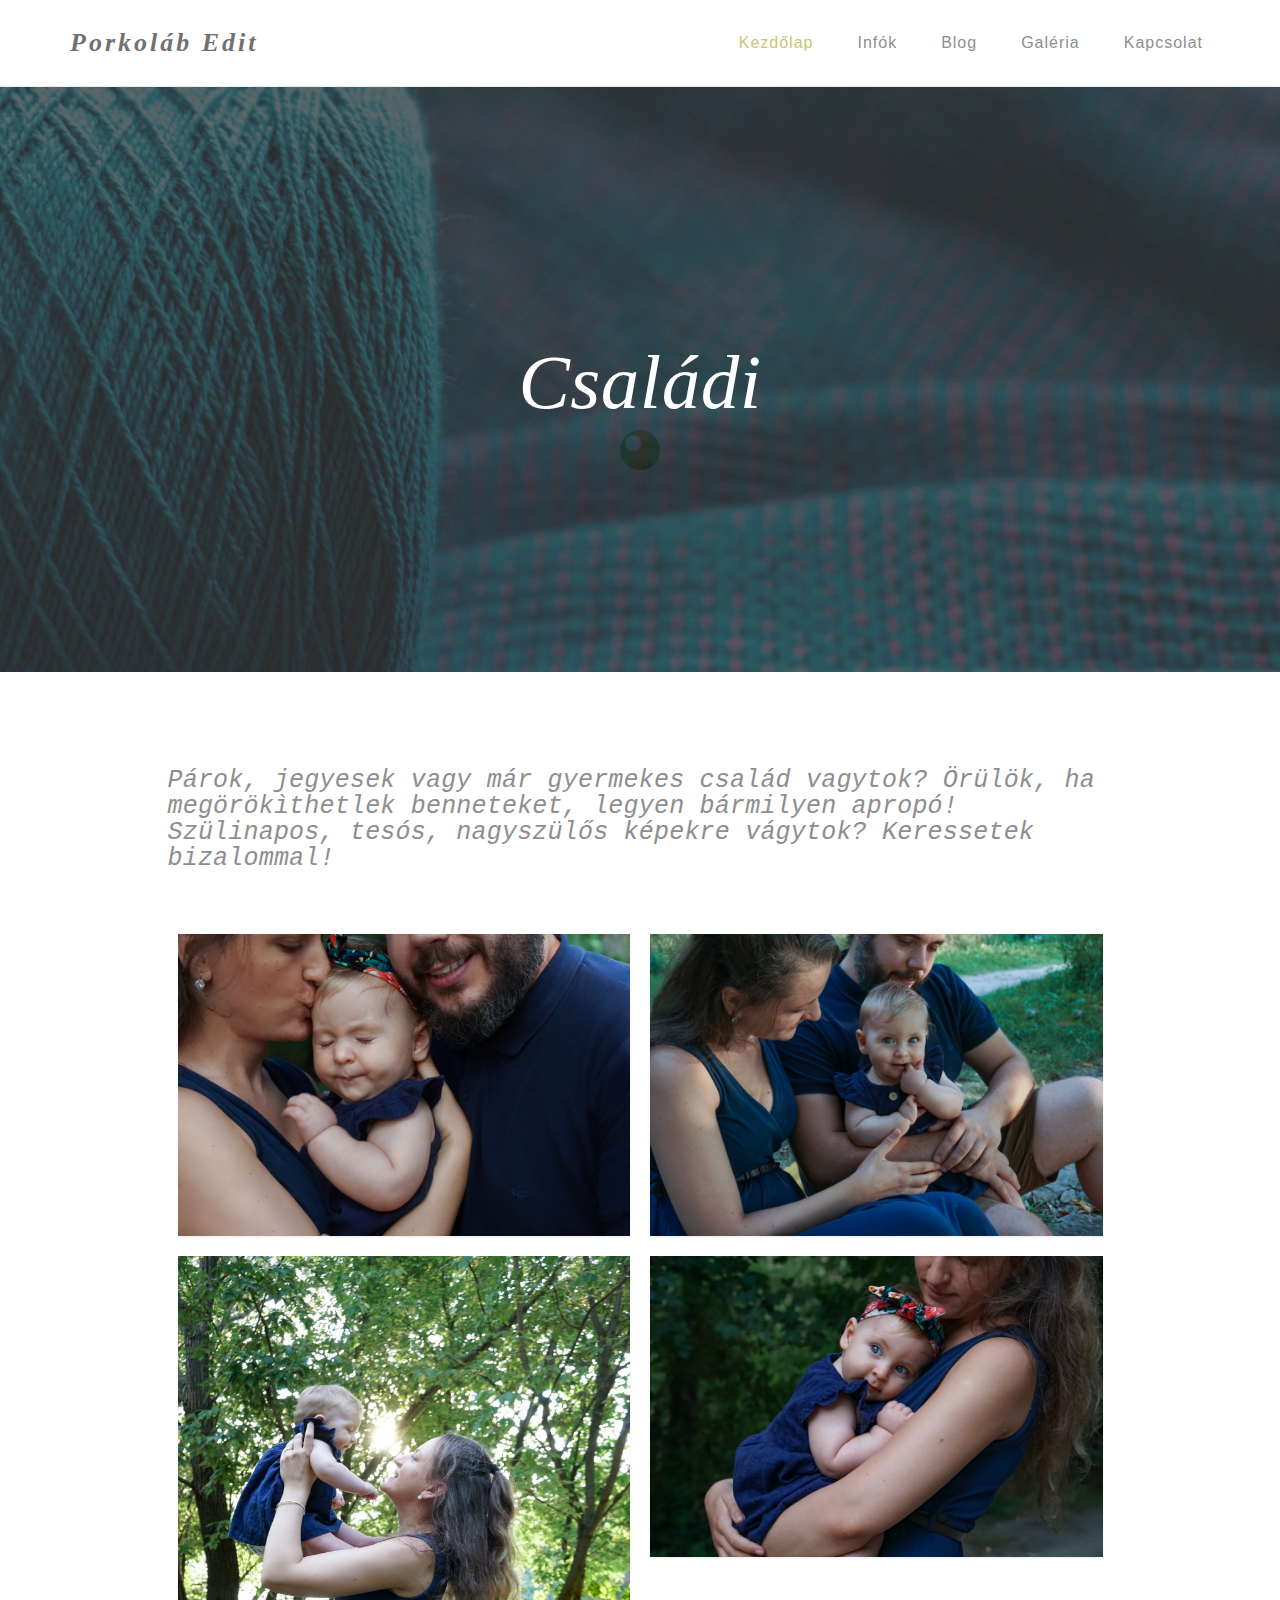
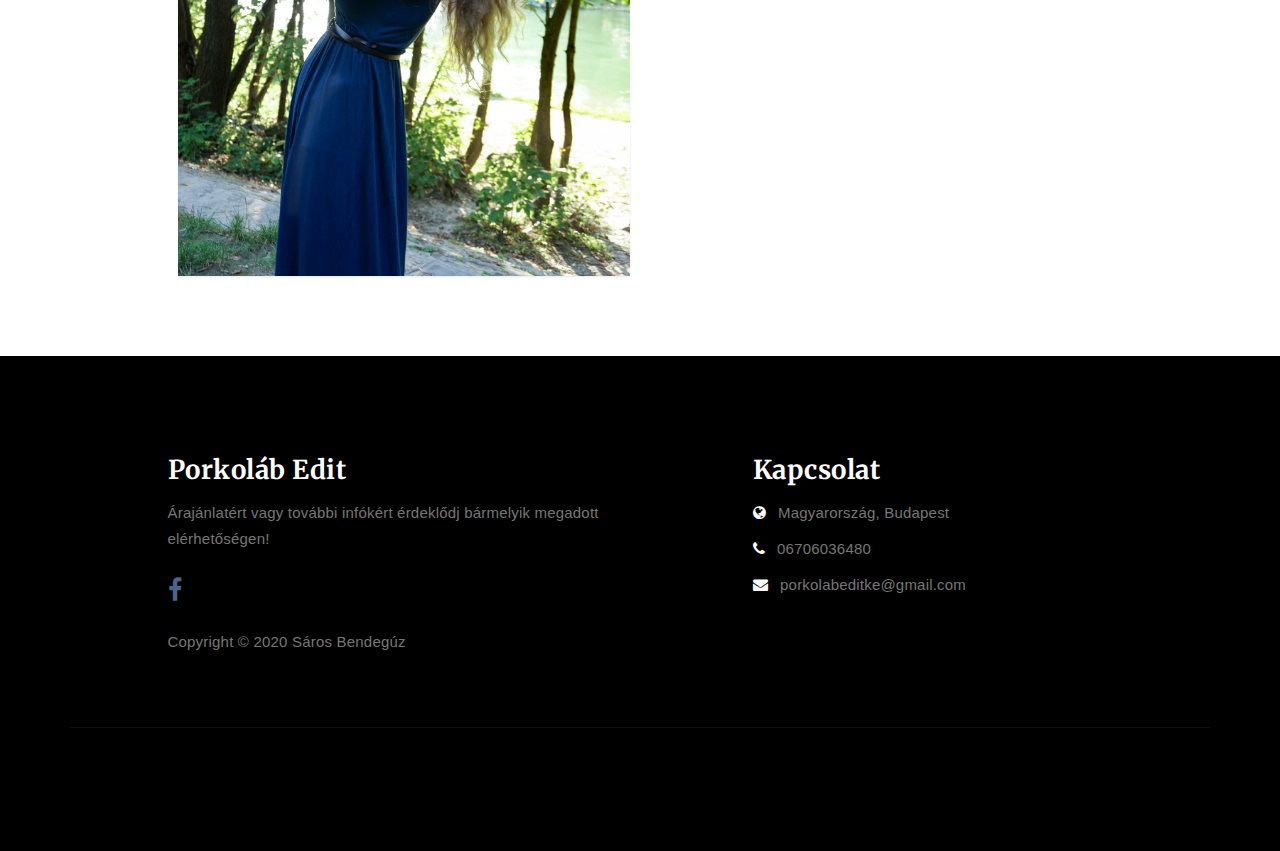
<file: csaladi.html>
<!DOCTYPE html>
<html lang="en">
<head>

<meta charset="UTF-8">
<meta http-equiv="X-UA-Compatible" content="IE=Edge">
<meta name="description" content="">
<meta name="keywords" content="">
<meta name="author" content="">
<meta name="viewport" content="width=device-width, initial-scale=1, maximum-scale=1">

<title>Galéria - Porkoláb Edit</title>

  <link rel="shortcut icon" href="logo.png" type="logo.png" />
  <link rel="logo.png" href="logo.png">
<!--

Template 2085 Neuron

http://www.tooplate.com/view/2085-neuron

-->
<link rel="stylesheet" href="css/bootstrap.min.css">
<link rel="stylesheet" href="css/font-awesome.min.css">
<link rel="stylesheet" href="css/magnific-popup.css">

<!-- Main css -->
<link rel="stylesheet" href="css/style.css">
<link href="https://fonts.googleapis.com/css?family=Lora|Merriweather:300,400" rel="stylesheet">

</head>
<body>

<!-- PRE LOADER -->

<div class="preloader">
     <div class="sk-spinner sk-spinner-wordpress">
          <span class="sk-inner-circle"></span>
     </div>
</div>

<!-- Navigation section  -->

<div class="navbar navbar-default navbar-static-top" role="navigation">
     <div class="container">

          <div class="navbar-header">
               <button class="navbar-toggle" data-toggle="collapse" data-target=".navbar-collapse">
                    <span class="icon icon-bar"></span>
                    <span class="icon icon-bar"></span>
                    <span class="icon icon-bar"></span>
               </button>
               <a href="index.html" class="navbar-brand">Porkoláb Edit</a>
          </div>
          <div class="collapse navbar-collapse">
               <ul class="nav navbar-nav navbar-right">
                    <li class="active"><a href="index.html">Kezdőlap</a></li>
					<li><a href="info.html">Infók</a></li>
                    <li><a href="about.html">Blog</a></li>
                    
						
							<li class="dropdown"><a href="#">Galéria</a>
								<ul class="dropdown-content">
									<a href="portre.html">Portré/business</a>
									<a href="csaladi.html">Családi</a>
									<a href="marketing.html">Marketinganyag/termék</a>
									<a href="kismama.html">Kismama</a>
								</ul>
							</li>
						
                    <li><a href="contact.html">Kapcsolat</a></li>
               </ul>
          </div>

  </div>
</div>

<!-- Home Section -->

<section id="home" class="main-gallery parallax-section">
     <div class="overlay"></div>
     <div class="container">
          <div class="row">

               <div class="col-md-12 col-sm-12">
                    <h1 class="focim">Családi</h1>
               </div>

          </div>
     </div>
				
</section>

<!-- Gallery Section -->

<section id="gallery">
     <div class="container">
          <div class="row">

               <div class="col-md-offset-1 col-md-10 col-sm-12">
                    <h2></h2>
                    
                    <p class="infoszoveg">Párok, jegyesek vagy már gyermekes család vagytok? Örülök, ha megörökìthetlek benneteket, legyen bármilyen apropó! Szülinapos, tesós, nagyszülős képekre vágytok? Keressetek bizalommal!</p>
                    <span></span>

					
					
                    <div class="col-md-6 col-sm-6">
                         <div class="gallery-thumb">
                              <a href="images/galeria/26.jpg" class="image-popup">
                                   <img style="max-height: 620px" src="images/galeria/26.jpg" class="img-responsive" alt="Gallery Image">
                              </a>
                         </div>
                    </div>
					
					<div class="col-md-6 col-sm-6">
                         <div class="gallery-thumb">
                              <a href="images/galeria/27.jpg" class="image-popup">
                                   <img style="max-height: 620px" src="images/galeria/27.jpg" class="img-responsive" alt="Gallery Image">
                              </a>
                         </div>
                    </div>
					
					<div class="col-md-6 col-sm-6">
                         <div class="gallery-thumb">
                              <a href="images/galeria/28.jpg" class="image-popup">
                                   <img style="max-height: 620px" src="images/galeria/28.jpg" class="img-responsive" alt="Gallery Image">
                              </a>
                         </div>
                    </div>
					
					<div class="col-md-6 col-sm-6">
                         <div class="gallery-thumb">
                              <a href="images/galeria/29.jpg" class="image-popup">
                                   <img style="max-height: 620px" src="images/galeria/29.jpg" class="img-responsive" alt="Gallery Image">
                              </a>
                         </div>
                    </div>
					
<!--					<div class="col-md-6 col-sm-6">
                         <div class="gallery-thumb">
                              <a href="images/galeria/5.jpg" class="image-popup">
                                   <img style="max-height: 620px" src="images/galeria/5.jpg" class="img-responsive" alt="Gallery Image">
                              </a>
                         </div>
                    </div>
					
					<div class="col-md-6 col-sm-6">
                         <div class="gallery-thumb">
                              <a href="images/galeria/6.jpg" class="image-popup">
                                   <img style="max-height: 620px" src="images/galeria/6.jpg" class="img-responsive" alt="Gallery Image">
                              </a>
                         </div>
                    </div>
					
					<div class="col-md-6 col-sm-6">
                         <div class="gallery-thumb">
                              <a href="images/galeria/7.jpg" class="image-popup">
                                   <img style="max-height: 620px" src="images/galeria/7.jpg" class="img-responsive" alt="Gallery Image">
                              </a>
                         </div>
                    </div>
					
					<div class="col-md-6 col-sm-6">
                         <div class="gallery-thumb">
                              <a href="images/galeria/19.jpg" class="image-popup">
                                   <img style="max-height: 620px" src="images/galeria/19.jpg" class="img-responsive" alt="Gallery Image">
                              </a>
                         </div>
                    </div>
					
					<div class="col-md-6 col-sm-6">
                         <div class="gallery-thumb">
                              <a href="images/galeria/20.jpg" class="image-popup">
                                   <img style="max-height: 620px" src="images/galeria/20.jpg" class="img-responsive" alt="Gallery Image">
                              </a>
                         </div>
                    </div>
					
					<div class="col-md-6 col-sm-6">
                         <div class="gallery-thumb">
                              <a href="images/galeria/22.jpg" class="image-popup">
                                   <img style="max-height: 620px" src="images/galeria/22.jpg" class="img-responsive" alt="Gallery Image">
                              </a>
                         </div>
                    </div>
					
					<div class="col-md-6 col-sm-6">
                         <div class="gallery-thumb">
                              <a href="images/galeria/23.jpg" class="image-popup">
                                   <img style="max-height: 620px" src="images/galeria/23.jpg" class="img-responsive" alt="Gallery Image">
                              </a>
                         </div>
                    </div>
					
					<div class="col-md-6 col-sm-6">
                         <div class="gallery-thumb">
                              <a href="images/galeria/24.jpg" class="image-popup">
                                   <img style="max-height: 620px" src="images/galeria/24.jpg" class="img-responsive" alt="Gallery Image">
                              </a>
                         </div>
                    </div>
					
					<div class="col-md-6 col-sm-6">
                         <div class="gallery-thumb">
                              <a href="images/galeria/25.jpg" class="image-popup">
                                   <img style="max-height: 620px" src="images/galeria/25.jpg" class="img-responsive" alt="Gallery Image">
                              </a>
                         </div>
                    </div>
					
					<div class="col-md-6 col-sm-6">
                         <div class="gallery-thumb">
                              <a href="images/galeria/21.jpg" class="image-popup">
                                   <img style="max-height: 600px" src="images/galeria/21.jpg" class="img-responsive" alt="Gallery Image">
                              </a>
                         </div>
                    </div>
					
					<div class="col-md-6 col-sm-6">
                         <div class="gallery-thumb">
                              <a href="images/galeria/8.jpg" class="image-popup">
                                   <img style="max-height: 620px" src="images/galeria/8.jpg" class="img-responsive" alt="Gallery Image">
                              </a>
                         </div>
                    </div>

</div>
</div>
</div>
</div>

<section id="gallery">
     <div class="container">
          <div class="row">

               <div class="col-md-offset-1 col-md-10 col-sm-12">			
				
				<h2>téma #2</h2>
					
					<div class="col-md-6 col-sm-6">
                         <div class="gallery-thumb">
                              <a href="images/galeria/9.jpg" class="image-popup">
                                   <img style="max-height: 620px" src="images/galeria/9.jpg" class="img-responsive" alt="Gallery Image">
                              </a>
                         </div>
                    </div>
					
					<div class="col-md-6 col-sm-6">
                         <div class="gallery-thumb">
                              <a href="images/galeria/10.jpg" class="image-popup">
                                   <img style="max-height: 620px" src="images/galeria/10.jpg" class="img-responsive" alt="Gallery Image">
                              </a>
                         </div>
                    </div>
					
					<div class="col-md-6 col-sm-6">
                         <div class="gallery-thumb">
                              <a href="images/galeria/11.jpg" class="image-popup">
                                   <img style="max-height: 300px" src="images/galeria/11.jpg" class="img-responsive" alt="Gallery Image">
                              </a>
                         </div>
                    </div>


					
					<div class="col-md-6 col-sm-6">
                         <div class="gallery-thumb">
                              <a href="images/galeria/12.jpg" class="image-popup">
                                   <img style="max-height: 620px" src="images/galeria/12.jpg" class="img-responsive" alt="Gallery Image">
                              </a>
                         </div>
                    </div>
					
					<div class="col-md-6 col-sm-6">
                         <div class="gallery-thumb">
                              <a href="images/galeria/13.jpg" class="image-popup">
                                   <img style="max-height: 620px" src="images/galeria/13.jpg" class="img-responsive" alt="Gallery Image">
                              </a>
                         </div>
                    </div>
					
</div>
</div>
</div>
</div>

<section id="gallery">
     <div class="container">
          <div class="row">

               <div class="col-md-offset-1 col-md-10 col-sm-12">			
				
				<h2>téma #3</h2>					
					
					<div class="col-md-6 col-sm-6">
                         <div class="gallery-thumb">
                              <a href="images/galeria/14.jpg" class="image-popup">
                                   <img style="max-height: 620px" src="images/galeria/14.jpg" class="img-responsive" alt="Gallery Image">
                              </a>
                         </div>
                    </div>
					
					<div class="col-md-6 col-sm-6">
                         <div class="gallery-thumb">
                              <a href="images/galeria/15.jpg" class="image-popup">
                                   <img style="max-height: 620px" src="images/galeria/15.jpg" class="img-responsive" alt="Gallery Image">
                              </a>
                         </div>
                    </div>
					
					<div class="col-md-6 col-sm-6">
                         <div class="gallery-thumb">
                              <a href="images/galeria/16.jpg" class="image-popup">
                                   <img style="max-height: 620px" src="images/galeria/16.jpg" class="img-responsive" alt="Gallery Image">
                              </a>
                         </div>
                    </div>
					
					<div class="col-md-6 col-sm-6">
                         <div class="gallery-thumb">
                              <a href="images/galeria/17.jpg" class="image-popup">
                                   <img style="max-height: 620px" src="images/galeria/17.jpg" class="img-responsive" alt="Gallery Image">
                              </a>
                         </div>
                    </div>
					
					<div class="col-md-6 col-sm-6">
                         <div class="gallery-thumb">
                              <a href="images/galeria/18.jpg" class="image-popup">
                                   <img style="max-height: 300px" src="images/galeria/18.jpg" class="img-responsive" alt="Gallery Image">
                              </a>
                         </div>
                    </div>
					
					
					
					

                    <!--<div class="col-md-6 col-sm-6">
                         <div class="gallery-thumb">
                              <a href="images/gallery-image2.jpg" class="image-popup">
                                   <img src="images/gallery-image2.jpg" class="img-responsive" alt="Gallery Image">
                              </a>
                         </div>
                    </div>

                    <div class="col-md-6 col-sm-6">
                         <div class="gallery-thumb">
                              <a href="images/gallery-image3.jpg" class="image-popup">
                                   <img src="images/gallery-image3.jpg" class="img-responsive" alt="Gallery Image">
                              </a>
                         </div>
                    </div>

                    <div class="col-md-6 col-sm-6">
                         <div class="gallery-thumb">
                              <a href="images/gallery-image4.jpg" class="image-popup">
                                   <img src="images/gallery-image4.jpg" class="img-responsive" alt="Gallery Image">
                              </a>
                         </div>
                    </div>

                    <div class="col-md-6 col-sm-6">
                         <div class="gallery-thumb">
                              <a href="images/gallery-image5.jpg" class="image-popup">
                                   <img src="images/DSC00819(1).jpg" class="img-responsive" alt="Gallery Image">
                              </a>
                         </div>
                    </div>
					
					<div class="col-md-6 col-sm-6">
                         <div class="gallery-thumb">
                              <a href="images/gallery-image5.jpg" class="image-popup">
                                   <img style="max-height: 620px" src="images/DSC00819(1).jpg" class="img-responsive" alt="Gallery Image">
                              </a>
                         </div>
                    </div>

                    <div class="col-md-6 col-sm-6">
                         <div class="gallery-thumb">
                              <a href="images/gallery-image6.jpg" class="image-popup">
                                   <img style="max-height: 620px" src="images/gallery-image6.jpg" class="img-responsive" alt="Gallery Image">
                              </a>
                         </div>
                    </div>
					
					<div class="col-md-6 col-sm-6">
                         <div class="gallery-thumb">
                              <a href="images/gallery-image5.jpg" class="image-popup">
                                   <img style="max-height: 620px" src="images/DSC00811(1).jpg" class="img-responsive" alt="Gallery Image">
                              </a>
                         </div>
                    </div>
					
					<div class="col-md-6 col-sm-6">
                         <div class="gallery-thumb">
                              <a href="images/gallery-image5.jpg" class="image-popup">
                                   <img style="max-height: 620px" src="images/DSC00811(1).jpg" class="img-responsive" alt="Gallery Image">
                              </a>
                         </div>
                    </div>
					
					<div class="col-md-6 col-sm-6">
                         <div class="gallery-thumb">
                              <a href="images/gallery-image5.jpg" class="image-popup">
                                   <img style="max-height: 620px" src="images/DSC00811(1).jpg" class="img-responsive" alt="Gallery Image">
                              </a>
                         </div>
                    </div>
					
					<div class="col-md-6 col-sm-6">
                         <div class="gallery-thumb">
                              <a href="images/gallery-image5.jpg" class="image-popup">
                                   <img style="max-height: 620px" src="images/DSC00811(1).jpg" class="img-responsive" alt="Gallery Image">
                              </a>
                         </div>
                    </div>
					
					<div class="col-md-6 col-sm-6">
                         <div class="gallery-thumb">
                              <a href="images/gallery-image5.jpg" class="image-popup">
                                   <img style="max-height: 620px" src="images/DSC00811(1).jpg" class="img-responsive" alt="Gallery Image">
                              </a>
                         </div>
                    </div>
					
					<div class="col-md-6 col-sm-6">
                         <div class="gallery-thumb">
                              <a href="images/gallery-image5.jpg" class="image-popup">
                                   <img style="max-height: 620px" src="images/DSC00811(1).jpg" class="img-responsive" alt="Gallery Image">
                              </a>
                         </div>
                    </div>
					
					<div class="col-md-6 col-sm-6">
                         <div class="gallery-thumb">
                              <a href="images/gallery-image5.jpg" class="image-popup">
                                   <img style="max-height: 620px" src="images/DSC00811(1).jpg" class="img-responsive" alt="Gallery Image">
                              </a>
                         </div>
                    </div>
					
					<div class="col-md-6 col-sm-6">
                         <div class="gallery-thumb">
                              <a href="images/gallery-image5.jpg" class="image-popup">
                                   <img style="max-height: 620px" src="images/DSC00811(1).jpg" class="img-responsive" alt="Gallery Image">
                              </a>
                         </div>
                    </div>-->

                    
               </div>

          </div>
     </div>
</section>

<!-- Footer Section -->

<footer>
     <div class="container">
          <div class="row">

               <div class="col-md-5 col-md-offset-1 col-sm-6">
                    <h3>Porkoláb Edit </h3>
                    <p>Árajánlatért vagy további infókért érdeklődj bármelyik megadott elérhetőségen!<br><br><a style="font-size:25px" href="https://www.facebook.com/Porkol%C3%A1b-Edit-photography-106353011208151/" class="fa fa-facebook"></a></p>
                    <div class="footer-copyright">
                         <p>Copyright &copy; 2020 Sáros Bendegúz</p>
                    </div>
               </div>

               <div class="col-md-4 col-md-offset-1 col-sm-6">
                    <h3>Kapcsolat</h3>
                    <p><i class="fa fa-globe"></i> Magyarország, Budapest</p>
                    <p><i class="fa fa-phone"></i> 06706036480</p>
                    <p><i class="fa fa-envelope"></i> porkolabeditke@gmail.com</p>
               </div>

               <div class="clearfix col-md-12 col-sm-12">
                    <hr>
               </div>

               <div class="col-md-12 col-sm-12">
                    <!--<ul class="social-icon">
                         <li><a href="#" class="fa fa-facebook"></a></li>
                         <li><a href="#" class="fa fa-twitter"></a></li>
                         <li><a href="#" class="fa fa-google-plus"></a></li>
                         <li><a href="#" class="fa fa-dribbble"></a></li>
                         <li><a href="#" class="fa fa-linkedin"></a></li>
                    </ul>-->
               </div>
               
          </div>
     </div>
</footer>

<!-- Back top -->
<a href="#back-top" class="go-top"><i class="fa fa-angle-up"></i></a>

<!-- SCRIPTS -->

<script src="js/jquery.js"></script>
<script src="js/bootstrap.min.js"></script>
<script src="js/jquery.magnific-popup.min.js"></script>
<script src="js/magnific-popup-options.js"></script>
<script src="js/jquery.parallax.js"></script>
<script src="js/custom.js"></script>

</body>
</html>
</file>
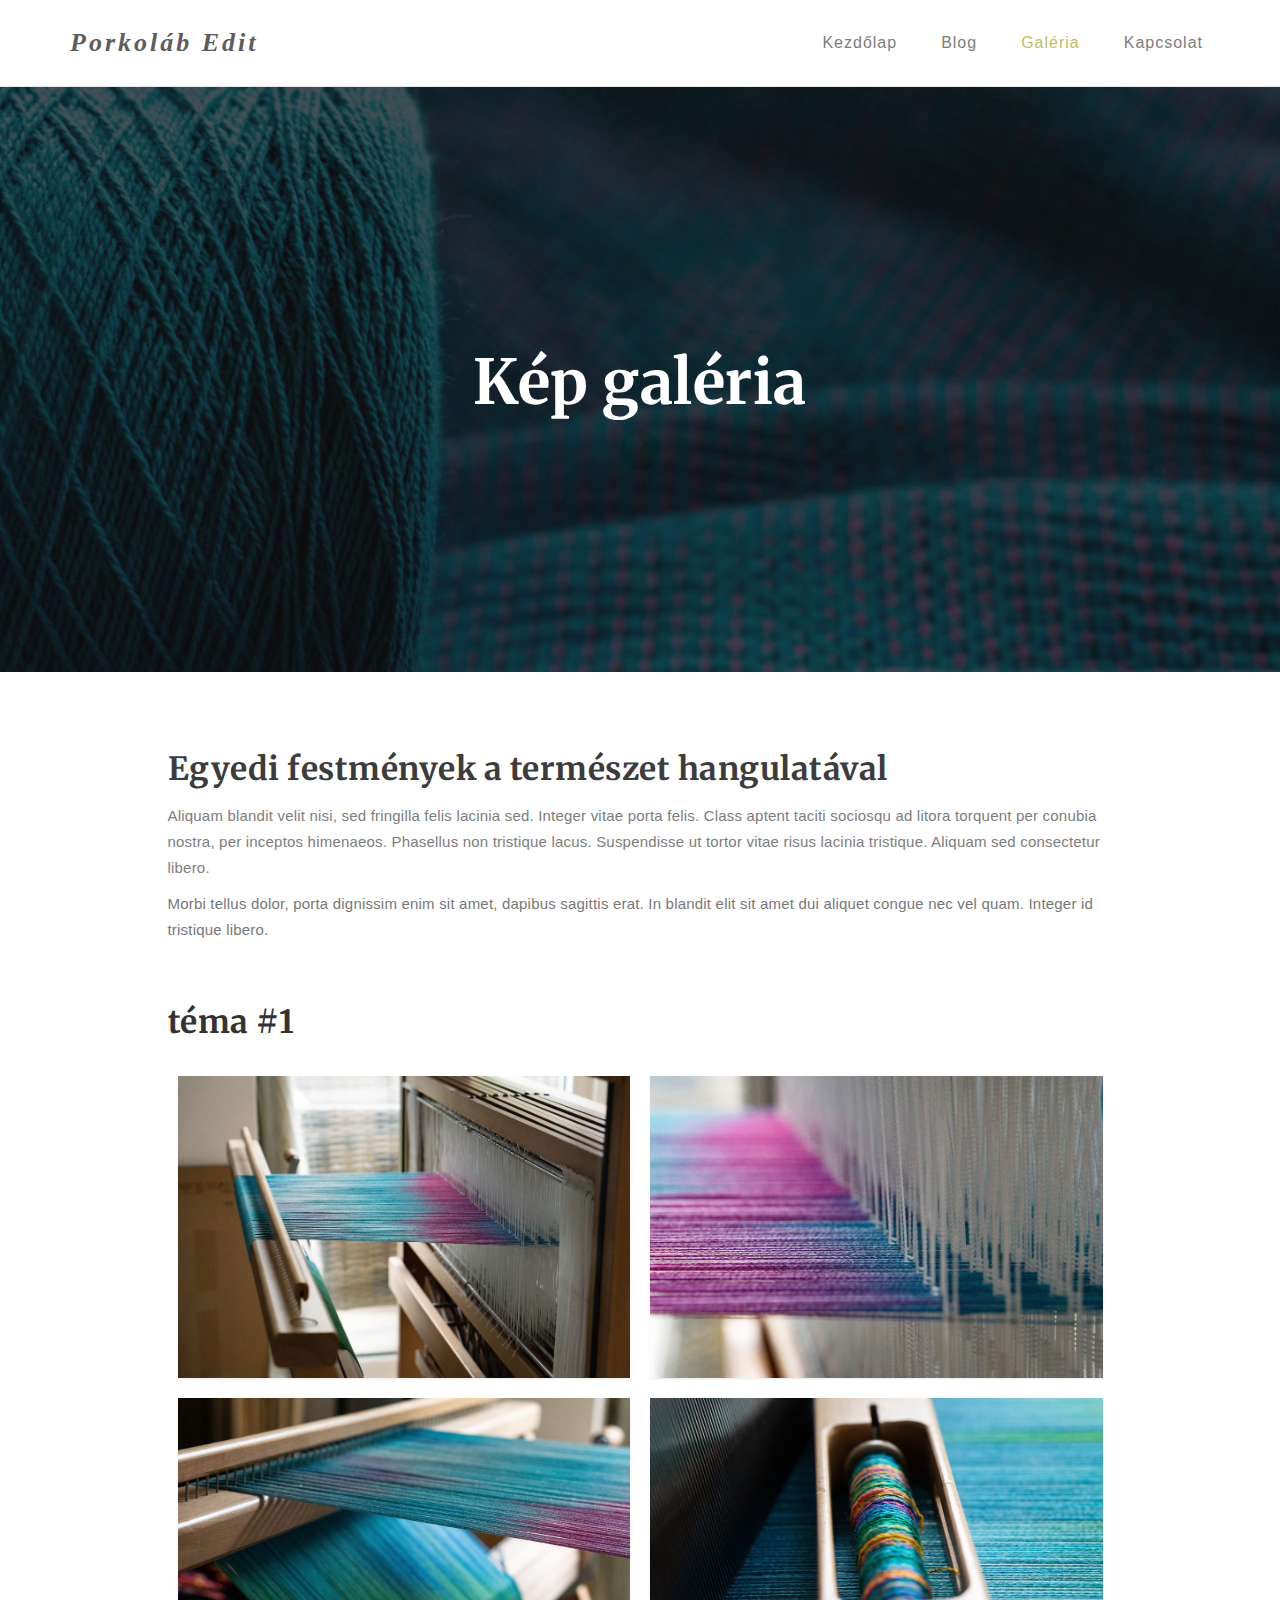
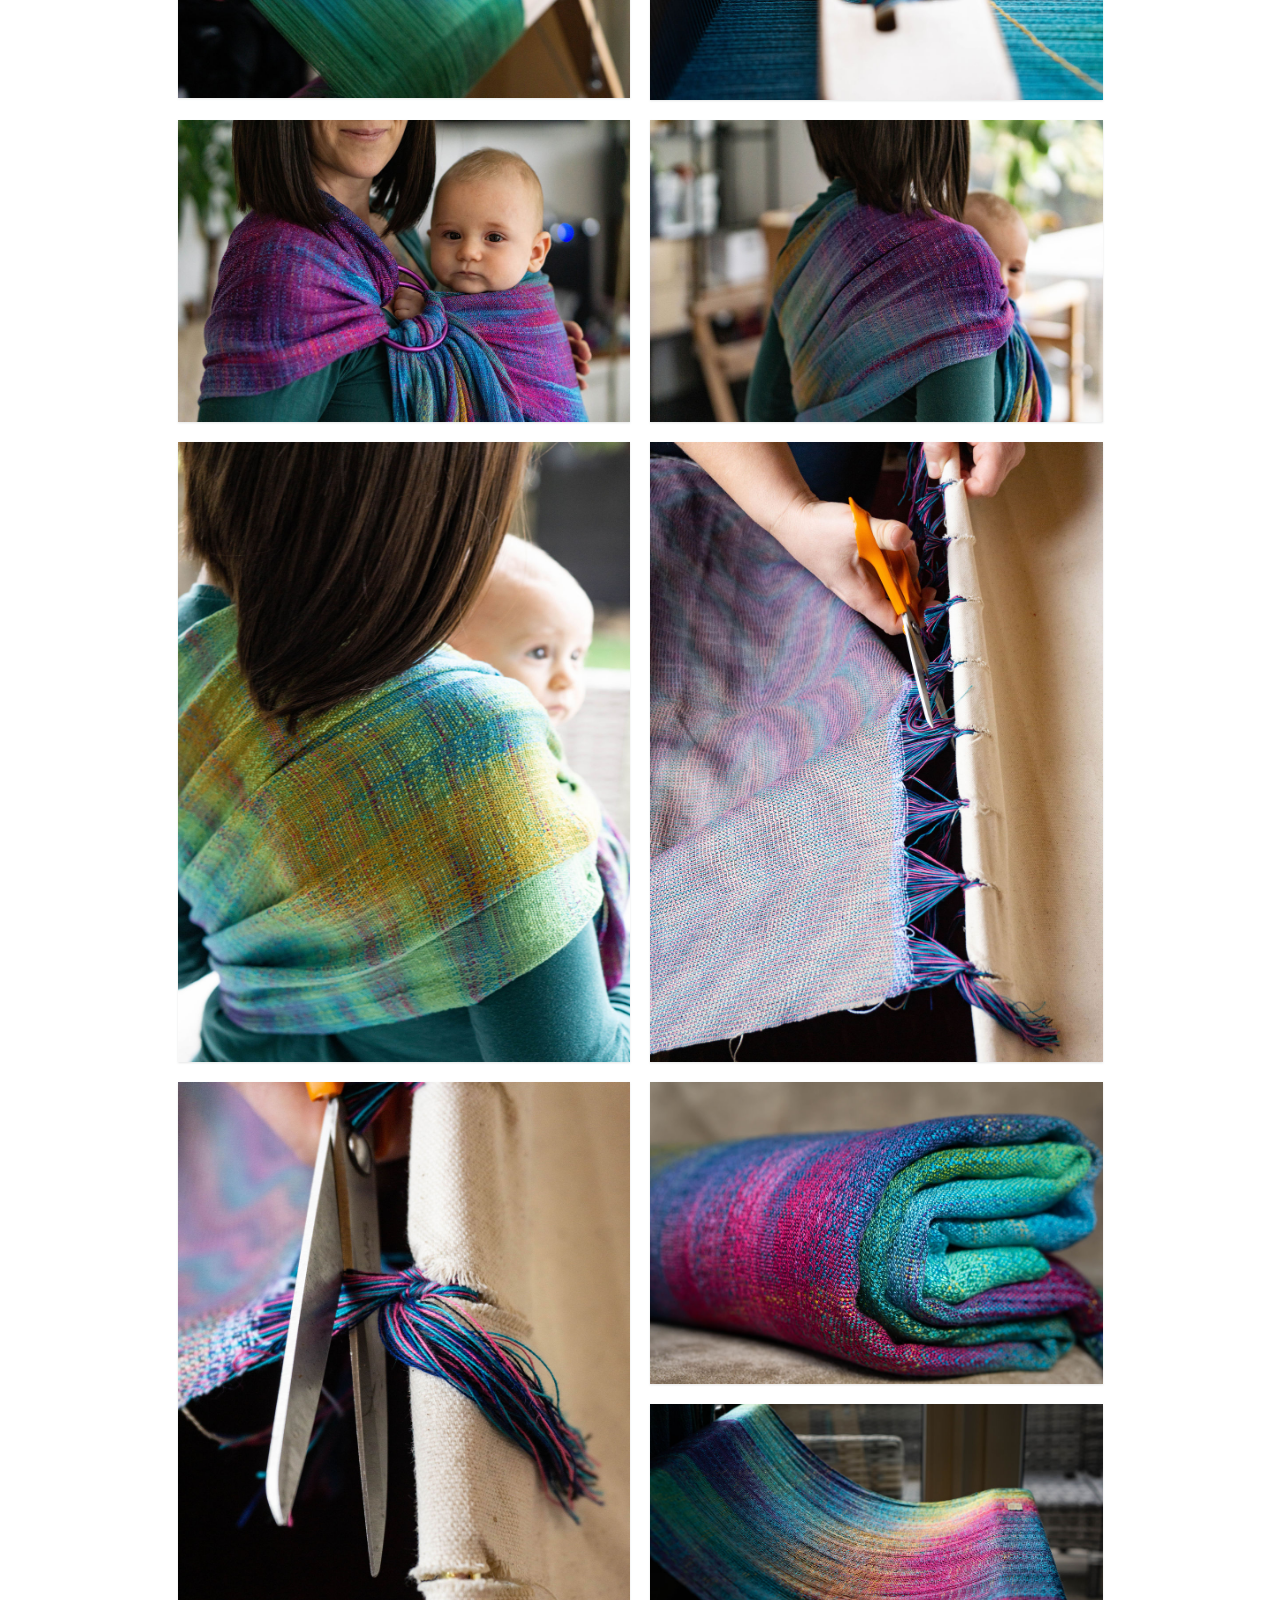
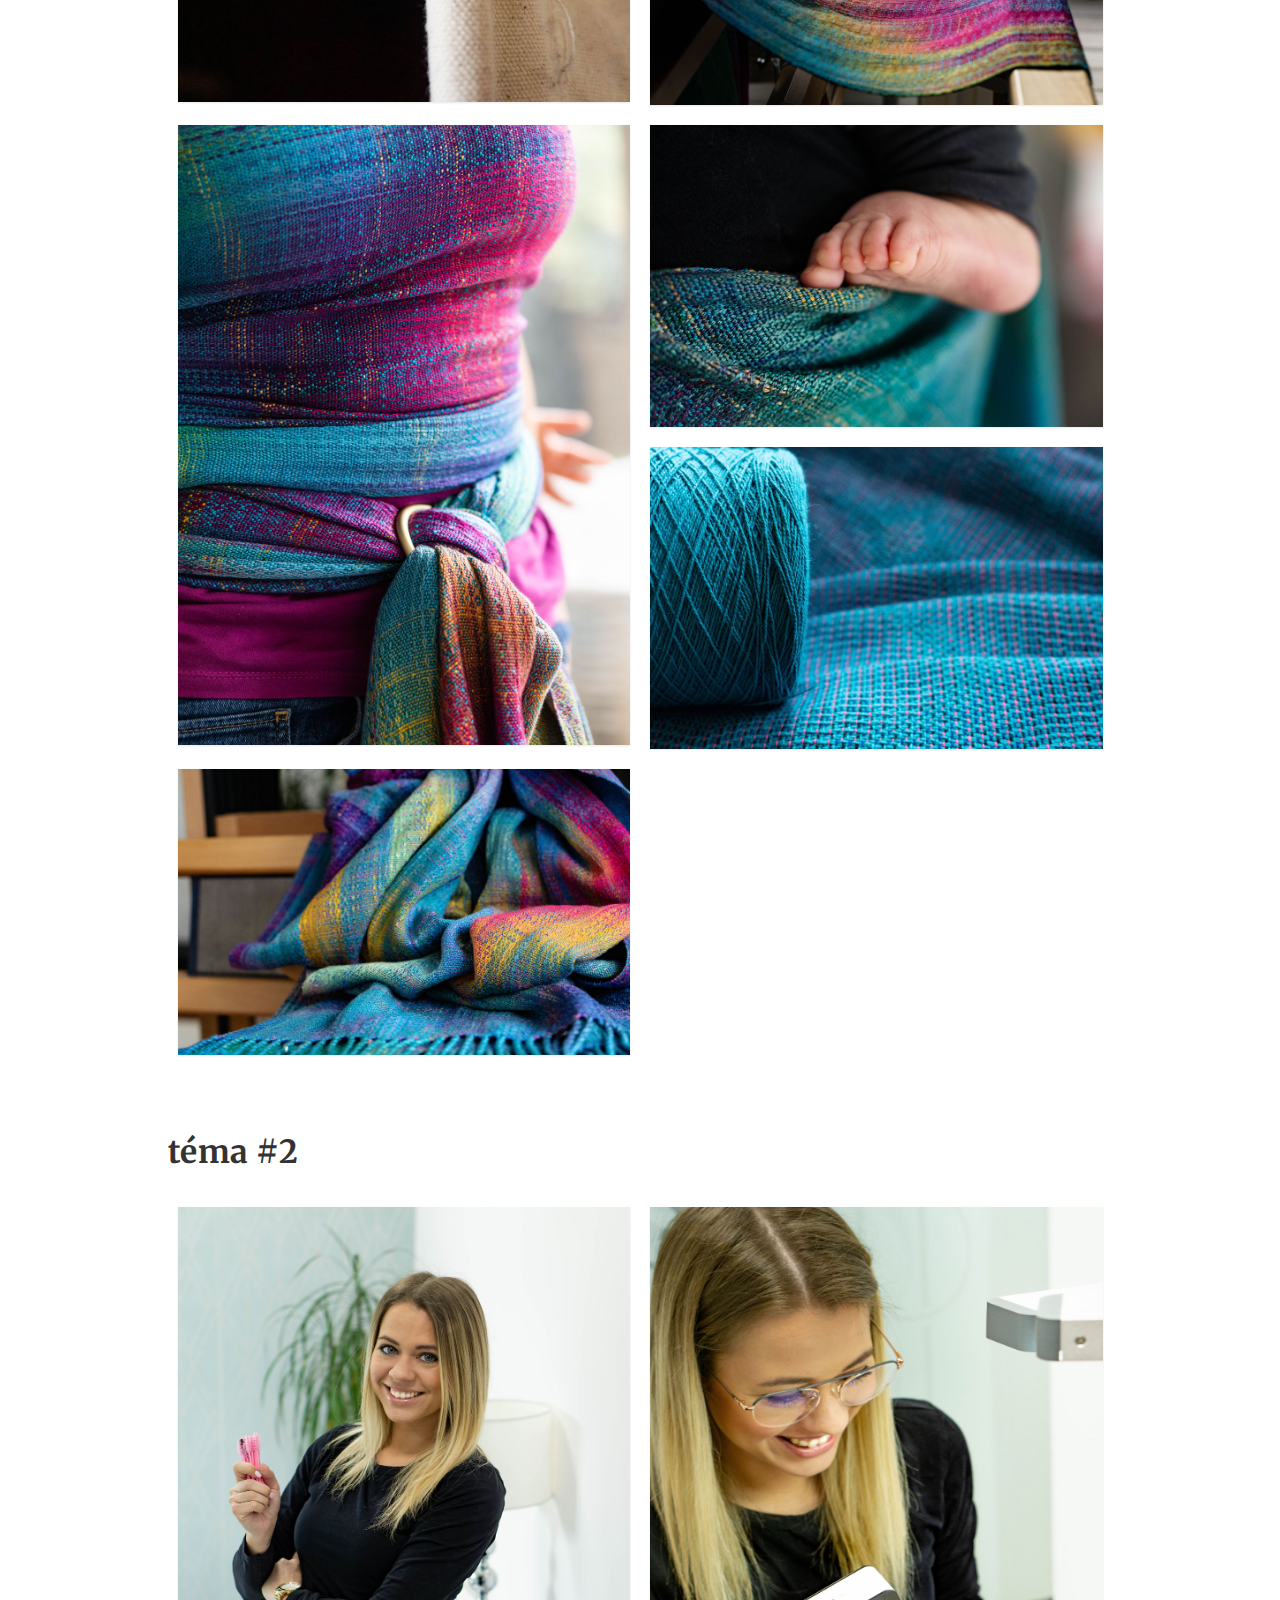
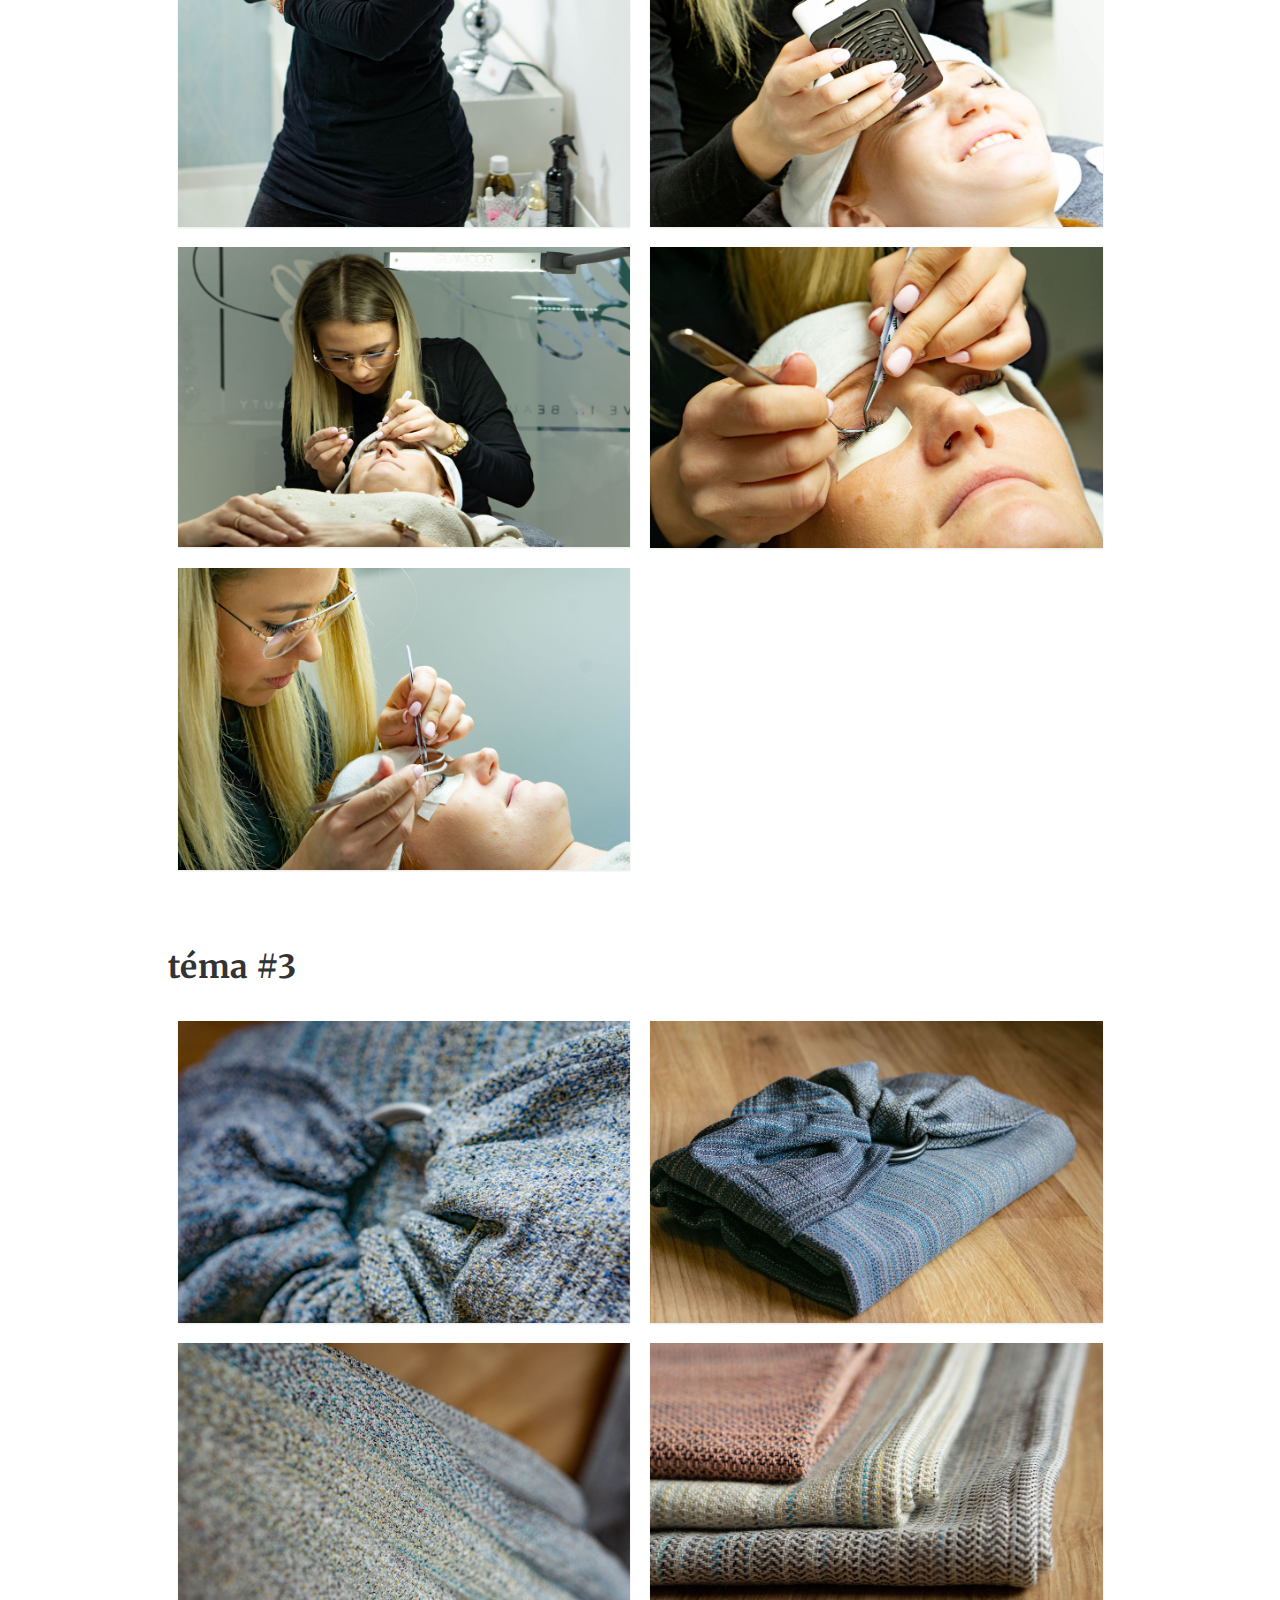
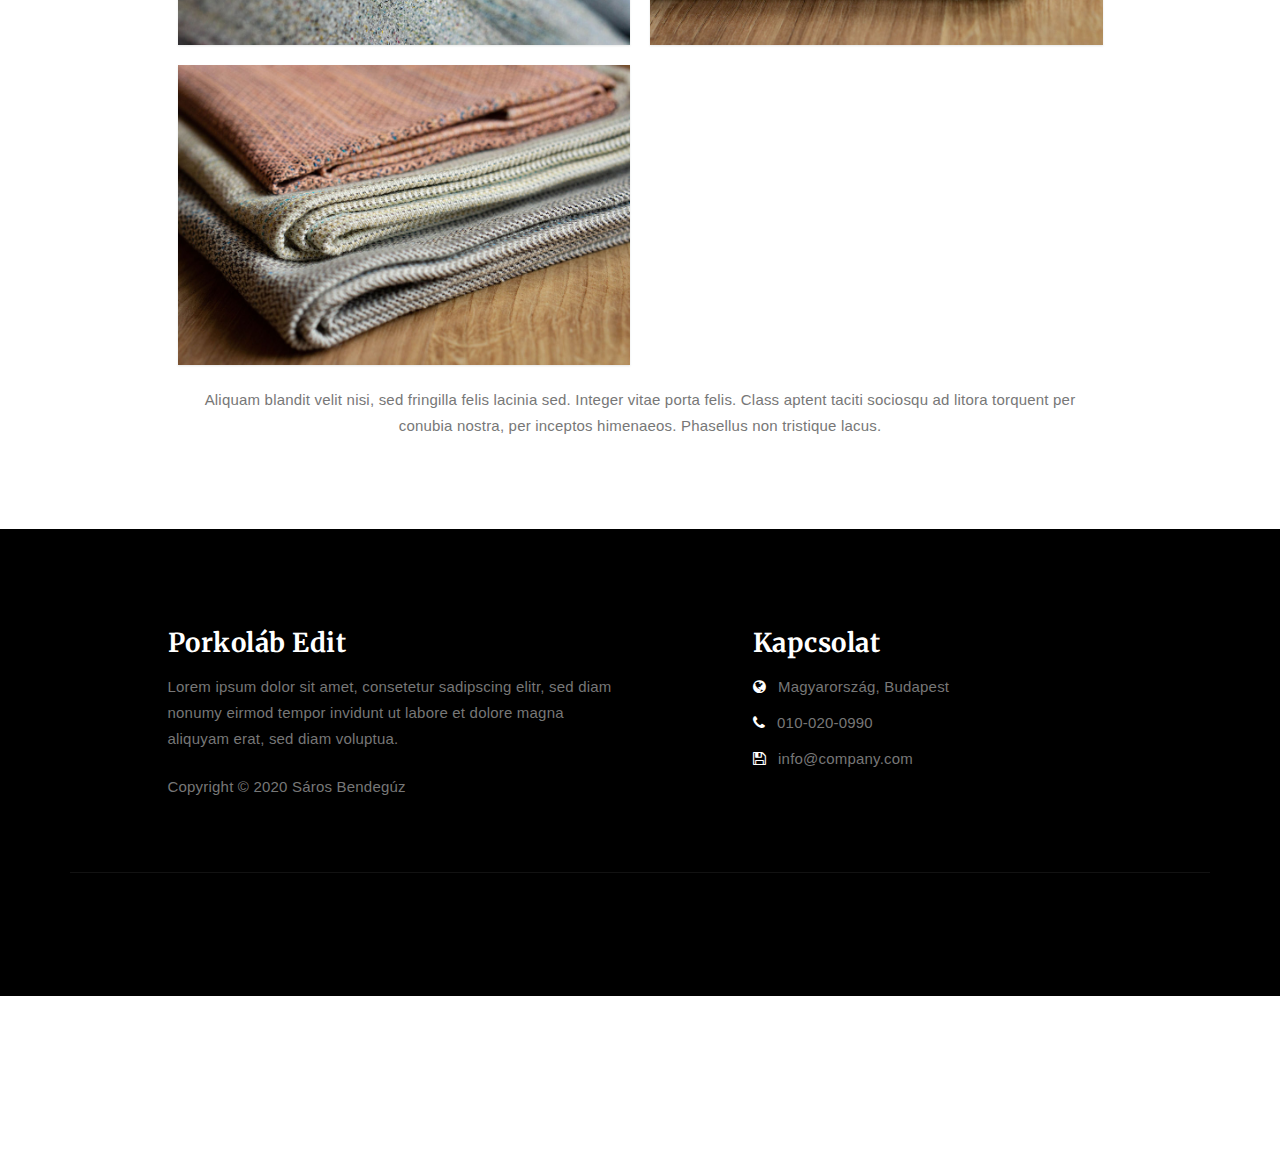
<file: gallery.html>
<!DOCTYPE html>
<html lang="en">
<head>

<meta charset="UTF-8">
<meta http-equiv="X-UA-Compatible" content="IE=Edge">
<meta name="description" content="">
<meta name="keywords" content="">
<meta name="author" content="">
<meta name="viewport" content="width=device-width, initial-scale=1, maximum-scale=1">

<title>Galéria - Porkoláb Edit</title>

  <link rel="shortcut icon" href="logo.png" type="logo.png" />
  <link rel="logo.png" href="logo.png">
<!--

Template 2085 Neuron

http://www.tooplate.com/view/2085-neuron

-->
<link rel="stylesheet" href="css/bootstrap.min.css">
<link rel="stylesheet" href="css/font-awesome.min.css">
<link rel="stylesheet" href="css/magnific-popup.css">

<!-- Main css -->
<link rel="stylesheet" href="css/style.css">
<link href="https://fonts.googleapis.com/css?family=Lora|Merriweather:300,400" rel="stylesheet">

</head>
<body>

<!-- PRE LOADER -->

<div class="preloader">
     <div class="sk-spinner sk-spinner-wordpress">
          <span class="sk-inner-circle"></span>
     </div>
</div>

<!-- Navigation section  -->

<div class="navbar navbar-default navbar-static-top" role="navigation">
     <div class="container">

          <div class="navbar-header">
               <button class="navbar-toggle" data-toggle="collapse" data-target=".navbar-collapse">
                    <span class="icon icon-bar"></span>
                    <span class="icon icon-bar"></span>
                    <span class="icon icon-bar"></span>
               </button>
               <a href="index.html" class="navbar-brand">Porkoláb Edit</a>
          </div>
          <div class="collapse navbar-collapse">
               <ul class="nav navbar-nav navbar-right">
                    <li><a href="index.html">Kezdőlap</a></li>
                    <li><a href="about.html">Blog</a></li>
                    <li class="active"><a href="gallery.html">Galéria</a></li>
                    <li><a href="contact.html">Kapcsolat</a></li>
               </ul>
          </div>

  </div>
</div>

<!-- Home Section -->

<section id="home" class="main-gallery parallax-section">
     <div class="overlay"></div>
     <div class="container">
          <div class="row">

               <div class="col-md-12 col-sm-12">
                    <h1>Kép galéria</h1>
               </div>

          </div>
     </div>
</section>

<!-- Gallery Section -->

<section id="gallery">
     <div class="container">
          <div class="row">

               <div class="col-md-offset-1 col-md-10 col-sm-12">
                    <h2>Egyedi festmények a természet hangulatával</h2>
                    <p>Aliquam blandit velit nisi, sed fringilla felis lacinia sed. Integer vitae porta felis. Class aptent taciti sociosqu ad litora torquent per conubia nostra, per inceptos himenaeos. Phasellus non tristique lacus. Suspendisse ut tortor vitae risus lacinia tristique. Aliquam sed consectetur libero.</p>
                    <p>Morbi tellus dolor, porta dignissim enim sit amet, dapibus sagittis erat. In blandit elit sit amet dui aliquet congue nec vel quam. Integer id tristique libero.</p>
                    <span></span>
					
					<h2>téma #1</h2>
					
                    <div class="col-md-6 col-sm-6">
                         <div class="gallery-thumb">
                              <a href="images/galeria/1.jpg" class="image-popup">
                                   <img style="max-height: 620px" src="images/galeria/1.jpg" class="img-responsive" alt="Gallery Image">
                              </a>
                         </div>
                    </div>
					
					<div class="col-md-6 col-sm-6">
                         <div class="gallery-thumb">
                              <a href="images/galeria/2.jpg" class="image-popup">
                                   <img style="max-height: 620px" src="images/galeria/2.jpg" class="img-responsive" alt="Gallery Image">
                              </a>
                         </div>
                    </div>
					
					<div class="col-md-6 col-sm-6">
                         <div class="gallery-thumb">
                              <a href="images/galeria/3.jpg" class="image-popup">
                                   <img style="max-height: 300px" src="images/galeria/3.jpg" class="img-responsive" alt="Gallery Image">
                              </a>
                         </div>
                    </div>
					
					<div class="col-md-6 col-sm-6">
                         <div class="gallery-thumb">
                              <a href="images/galeria/4.jpg" class="image-popup">
                                   <img style="max-height: 620px" src="images/galeria/4.jpg" class="img-responsive" alt="Gallery Image">
                              </a>
                         </div>
                    </div>
					
					<div class="col-md-6 col-sm-6">
                         <div class="gallery-thumb">
                              <a href="images/galeria/5.jpg" class="image-popup">
                                   <img style="max-height: 620px" src="images/galeria/5.jpg" class="img-responsive" alt="Gallery Image">
                              </a>
                         </div>
                    </div>
					
					<div class="col-md-6 col-sm-6">
                         <div class="gallery-thumb">
                              <a href="images/galeria/6.jpg" class="image-popup">
                                   <img style="max-height: 620px" src="images/galeria/6.jpg" class="img-responsive" alt="Gallery Image">
                              </a>
                         </div>
                    </div>
					
					<div class="col-md-6 col-sm-6">
                         <div class="gallery-thumb">
                              <a href="images/galeria/7.jpg" class="image-popup">
                                   <img style="max-height: 620px" src="images/galeria/7.jpg" class="img-responsive" alt="Gallery Image">
                              </a>
                         </div>
                    </div>
					
					<div class="col-md-6 col-sm-6">
                         <div class="gallery-thumb">
                              <a href="images/galeria/19.jpg" class="image-popup">
                                   <img style="max-height: 620px" src="images/galeria/19.jpg" class="img-responsive" alt="Gallery Image">
                              </a>
                         </div>
                    </div>
					
					<div class="col-md-6 col-sm-6">
                         <div class="gallery-thumb">
                              <a href="images/galeria/20.jpg" class="image-popup">
                                   <img style="max-height: 620px" src="images/galeria/20.jpg" class="img-responsive" alt="Gallery Image">
                              </a>
                         </div>
                    </div>
					
					<div class="col-md-6 col-sm-6">
                         <div class="gallery-thumb">
                              <a href="images/galeria/22.jpg" class="image-popup">
                                   <img style="max-height: 620px" src="images/galeria/22.jpg" class="img-responsive" alt="Gallery Image">
                              </a>
                         </div>
                    </div>
					
					<div class="col-md-6 col-sm-6">
                         <div class="gallery-thumb">
                              <a href="images/galeria/23.jpg" class="image-popup">
                                   <img style="max-height: 620px" src="images/galeria/23.jpg" class="img-responsive" alt="Gallery Image">
                              </a>
                         </div>
                    </div>
					
					<div class="col-md-6 col-sm-6">
                         <div class="gallery-thumb">
                              <a href="images/galeria/24.jpg" class="image-popup">
                                   <img style="max-height: 620px" src="images/galeria/24.jpg" class="img-responsive" alt="Gallery Image">
                              </a>
                         </div>
                    </div>
					
					<div class="col-md-6 col-sm-6">
                         <div class="gallery-thumb">
                              <a href="images/galeria/25.jpg" class="image-popup">
                                   <img style="max-height: 620px" src="images/galeria/25.jpg" class="img-responsive" alt="Gallery Image">
                              </a>
                         </div>
                    </div>
					
					<div class="col-md-6 col-sm-6">
                         <div class="gallery-thumb">
                              <a href="images/galeria/21.jpg" class="image-popup">
                                   <img style="max-height: 600px" src="images/galeria/21.jpg" class="img-responsive" alt="Gallery Image">
                              </a>
                         </div>
                    </div>
					
					<div class="col-md-6 col-sm-6">
                         <div class="gallery-thumb">
                              <a href="images/galeria/8.jpg" class="image-popup">
                                   <img style="max-height: 620px" src="images/galeria/8.jpg" class="img-responsive" alt="Gallery Image">
                              </a>
                         </div>
                    </div>

</div>
</div>
</div>
</div>

<section id="gallery">
     <div class="container">
          <div class="row">

               <div class="col-md-offset-1 col-md-10 col-sm-12">			
				
				<h2>téma #2</h2>
					
					<div class="col-md-6 col-sm-6">
                         <div class="gallery-thumb">
                              <a href="images/galeria/9.jpg" class="image-popup">
                                   <img style="max-height: 620px" src="images/galeria/9.jpg" class="img-responsive" alt="Gallery Image">
                              </a>
                         </div>
                    </div>
					
					<div class="col-md-6 col-sm-6">
                         <div class="gallery-thumb">
                              <a href="images/galeria/10.jpg" class="image-popup">
                                   <img style="max-height: 620px" src="images/galeria/10.jpg" class="img-responsive" alt="Gallery Image">
                              </a>
                         </div>
                    </div>
					
					<div class="col-md-6 col-sm-6">
                         <div class="gallery-thumb">
                              <a href="images/galeria/11.jpg" class="image-popup">
                                   <img style="max-height: 300px" src="images/galeria/11.jpg" class="img-responsive" alt="Gallery Image">
                              </a>
                         </div>
                    </div>


					
					<div class="col-md-6 col-sm-6">
                         <div class="gallery-thumb">
                              <a href="images/galeria/12.jpg" class="image-popup">
                                   <img style="max-height: 620px" src="images/galeria/12.jpg" class="img-responsive" alt="Gallery Image">
                              </a>
                         </div>
                    </div>
					
					<div class="col-md-6 col-sm-6">
                         <div class="gallery-thumb">
                              <a href="images/galeria/13.jpg" class="image-popup">
                                   <img style="max-height: 620px" src="images/galeria/13.jpg" class="img-responsive" alt="Gallery Image">
                              </a>
                         </div>
                    </div>
					
</div>
</div>
</div>
</div>

<section id="gallery">
     <div class="container">
          <div class="row">

               <div class="col-md-offset-1 col-md-10 col-sm-12">			
				
				<h2>téma #3</h2>					
					
					<div class="col-md-6 col-sm-6">
                         <div class="gallery-thumb">
                              <a href="images/galeria/14.jpg" class="image-popup">
                                   <img style="max-height: 620px" src="images/galeria/14.jpg" class="img-responsive" alt="Gallery Image">
                              </a>
                         </div>
                    </div>
					
					<div class="col-md-6 col-sm-6">
                         <div class="gallery-thumb">
                              <a href="images/galeria/15.jpg" class="image-popup">
                                   <img style="max-height: 620px" src="images/galeria/15.jpg" class="img-responsive" alt="Gallery Image">
                              </a>
                         </div>
                    </div>
					
					<div class="col-md-6 col-sm-6">
                         <div class="gallery-thumb">
                              <a href="images/galeria/16.jpg" class="image-popup">
                                   <img style="max-height: 620px" src="images/galeria/16.jpg" class="img-responsive" alt="Gallery Image">
                              </a>
                         </div>
                    </div>
					
					<div class="col-md-6 col-sm-6">
                         <div class="gallery-thumb">
                              <a href="images/galeria/17.jpg" class="image-popup">
                                   <img style="max-height: 620px" src="images/galeria/17.jpg" class="img-responsive" alt="Gallery Image">
                              </a>
                         </div>
                    </div>
					
					<div class="col-md-6 col-sm-6">
                         <div class="gallery-thumb">
                              <a href="images/galeria/18.jpg" class="image-popup">
                                   <img style="max-height: 300px" src="images/galeria/18.jpg" class="img-responsive" alt="Gallery Image">
                              </a>
                         </div>
                    </div>
					
					
					
					

                    <!--<div class="col-md-6 col-sm-6">
                         <div class="gallery-thumb">
                              <a href="images/gallery-image2.jpg" class="image-popup">
                                   <img src="images/gallery-image2.jpg" class="img-responsive" alt="Gallery Image">
                              </a>
                         </div>
                    </div>

                    <div class="col-md-6 col-sm-6">
                         <div class="gallery-thumb">
                              <a href="images/gallery-image3.jpg" class="image-popup">
                                   <img src="images/gallery-image3.jpg" class="img-responsive" alt="Gallery Image">
                              </a>
                         </div>
                    </div>

                    <div class="col-md-6 col-sm-6">
                         <div class="gallery-thumb">
                              <a href="images/gallery-image4.jpg" class="image-popup">
                                   <img src="images/gallery-image4.jpg" class="img-responsive" alt="Gallery Image">
                              </a>
                         </div>
                    </div>

                    <div class="col-md-6 col-sm-6">
                         <div class="gallery-thumb">
                              <a href="images/gallery-image5.jpg" class="image-popup">
                                   <img src="images/DSC00819(1).jpg" class="img-responsive" alt="Gallery Image">
                              </a>
                         </div>
                    </div>
					
					<div class="col-md-6 col-sm-6">
                         <div class="gallery-thumb">
                              <a href="images/gallery-image5.jpg" class="image-popup">
                                   <img style="max-height: 620px" src="images/DSC00819(1).jpg" class="img-responsive" alt="Gallery Image">
                              </a>
                         </div>
                    </div>

                    <div class="col-md-6 col-sm-6">
                         <div class="gallery-thumb">
                              <a href="images/gallery-image6.jpg" class="image-popup">
                                   <img style="max-height: 620px" src="images/gallery-image6.jpg" class="img-responsive" alt="Gallery Image">
                              </a>
                         </div>
                    </div>
					
					<div class="col-md-6 col-sm-6">
                         <div class="gallery-thumb">
                              <a href="images/gallery-image5.jpg" class="image-popup">
                                   <img style="max-height: 620px" src="images/DSC00811(1).jpg" class="img-responsive" alt="Gallery Image">
                              </a>
                         </div>
                    </div>
					
					<div class="col-md-6 col-sm-6">
                         <div class="gallery-thumb">
                              <a href="images/gallery-image5.jpg" class="image-popup">
                                   <img style="max-height: 620px" src="images/DSC00811(1).jpg" class="img-responsive" alt="Gallery Image">
                              </a>
                         </div>
                    </div>
					
					<div class="col-md-6 col-sm-6">
                         <div class="gallery-thumb">
                              <a href="images/gallery-image5.jpg" class="image-popup">
                                   <img style="max-height: 620px" src="images/DSC00811(1).jpg" class="img-responsive" alt="Gallery Image">
                              </a>
                         </div>
                    </div>
					
					<div class="col-md-6 col-sm-6">
                         <div class="gallery-thumb">
                              <a href="images/gallery-image5.jpg" class="image-popup">
                                   <img style="max-height: 620px" src="images/DSC00811(1).jpg" class="img-responsive" alt="Gallery Image">
                              </a>
                         </div>
                    </div>
					
					<div class="col-md-6 col-sm-6">
                         <div class="gallery-thumb">
                              <a href="images/gallery-image5.jpg" class="image-popup">
                                   <img style="max-height: 620px" src="images/DSC00811(1).jpg" class="img-responsive" alt="Gallery Image">
                              </a>
                         </div>
                    </div>
					
					<div class="col-md-6 col-sm-6">
                         <div class="gallery-thumb">
                              <a href="images/gallery-image5.jpg" class="image-popup">
                                   <img style="max-height: 620px" src="images/DSC00811(1).jpg" class="img-responsive" alt="Gallery Image">
                              </a>
                         </div>
                    </div>
					
					<div class="col-md-6 col-sm-6">
                         <div class="gallery-thumb">
                              <a href="images/gallery-image5.jpg" class="image-popup">
                                   <img style="max-height: 620px" src="images/DSC00811(1).jpg" class="img-responsive" alt="Gallery Image">
                              </a>
                         </div>
                    </div>
					
					<div class="col-md-6 col-sm-6">
                         <div class="gallery-thumb">
                              <a href="images/gallery-image5.jpg" class="image-popup">
                                   <img style="max-height: 620px" src="images/DSC00811(1).jpg" class="img-responsive" alt="Gallery Image">
                              </a>
                         </div>
                    </div>-->

                    <div class="col-md-12 col-sm-12">
                         <p>Aliquam blandit velit nisi, sed fringilla felis lacinia sed. Integer vitae porta felis. Class aptent taciti sociosqu ad litora torquent per conubia nostra, per inceptos himenaeos. Phasellus non tristique lacus.</p>
                    </div>
               </div>

          </div>
     </div>
</section>

<!-- Footer Section -->

<footer>
     <div class="container">
          <div class="row">

               <div class="col-md-5 col-md-offset-1 col-sm-6">
                    <h3>Porkoláb Edit</h3>
                    <p>Lorem ipsum dolor sit amet, consetetur sadipscing elitr, sed diam nonumy eirmod tempor invidunt ut labore et dolore magna aliquyam erat, sed diam voluptua.</p>
                    <div class="footer-copyright">
                         <p>Copyright &copy; 2020 Sáros Bendegúz</p>
                    </div>
               </div>

               <div class="col-md-4 col-md-offset-1 col-sm-6">
                    <h3>Kapcsolat</h3>
                    <p><i class="fa fa-globe"></i> Magyarország, Budapest</p>
                    <p><i class="fa fa-phone"></i> 010-020-0990</p>
                    <p><i class="fa fa-save"></i> info@company.com</p>
               </div>

               <div class="clearfix col-md-12 col-sm-12">
                    <hr>
               </div>

               <div class="col-md-12 col-sm-12">
                    <!--<ul class="social-icon">
                         <li><a href="#" class="fa fa-facebook"></a></li>
                         <li><a href="#" class="fa fa-twitter"></a></li>
                         <li><a href="#" class="fa fa-google-plus"></a></li>
                         <li><a href="#" class="fa fa-dribbble"></a></li>
                         <li><a href="#" class="fa fa-linkedin"></a></li>
                    </ul>-->
               </div>
               
          </div>
     </div>
</footer>

<!-- Back top -->
<a href="#back-top" class="go-top"><i class="fa fa-angle-up"></i></a>

<!-- SCRIPTS -->

<script src="js/jquery.js"></script>
<script src="js/bootstrap.min.js"></script>
<script src="js/jquery.magnific-popup.min.js"></script>
<script src="js/magnific-popup-options.js"></script>
<script src="js/jquery.parallax.js"></script>
<script src="js/custom.js"></script>

</body>
</html>
</file>
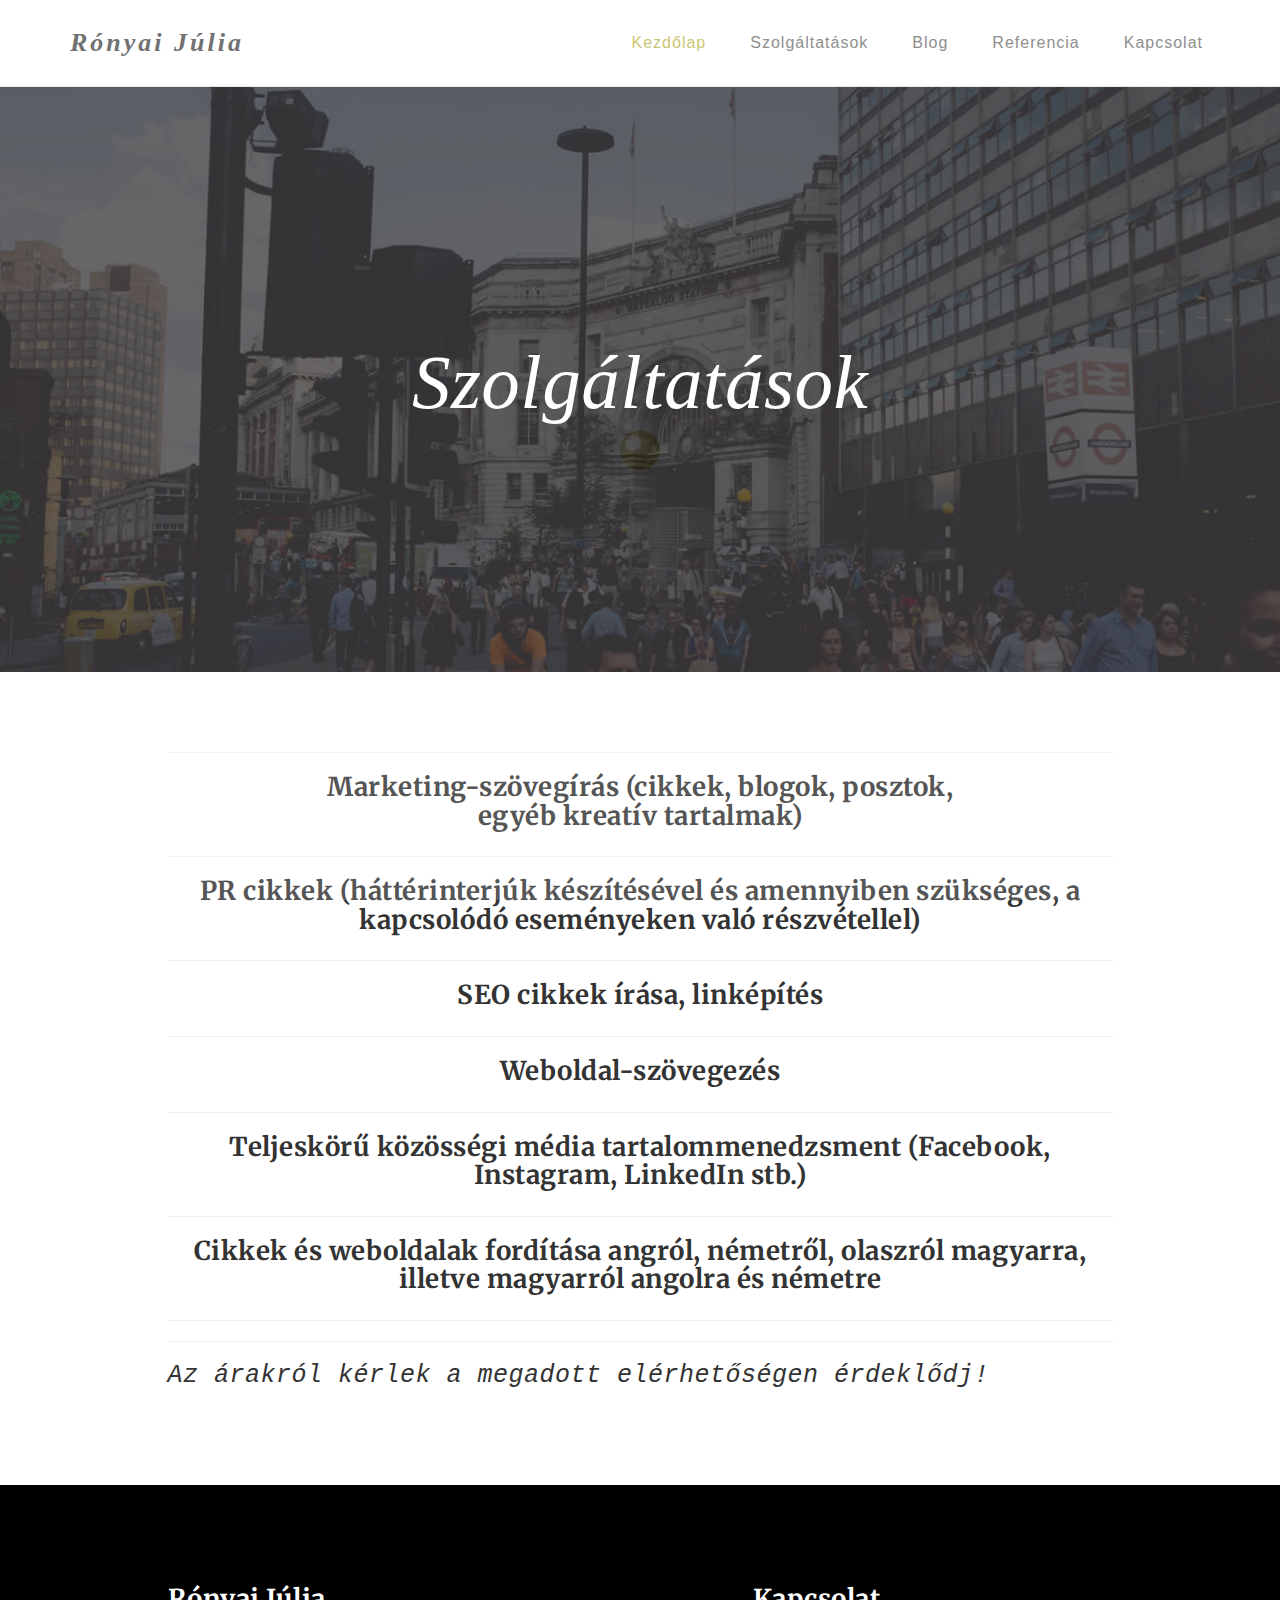
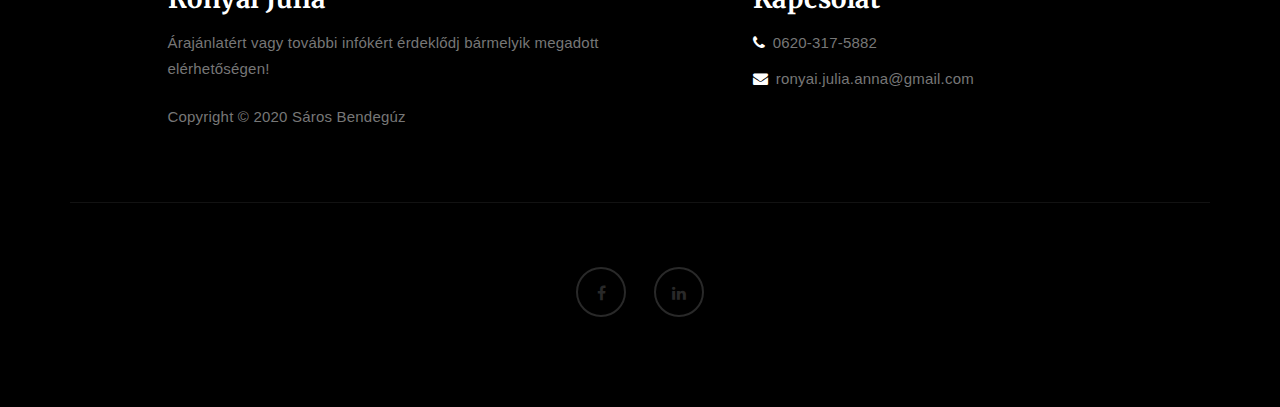
<file: info.html>
<!DOCTYPE html>
<html lang="en">
<head>

<meta charset="UTF-8">
<meta http-equiv="X-UA-Compatible" content="IE=Edge">
<meta name="description" content="">
<meta name="keywords" content="">
<meta name="author" content="">
<meta name="viewport" content="width=device-width, initial-scale=1, maximum-scale=1">

<title>Szolgáltatások - Rónyai Júlia</title>

  <link rel="shortcut icon" href="logo.png" type="logo.png" />
  <link rel="logo.png" href="logo.png">
<!--

Template 2085 Neuron

http://www.tooplate.com/view/2085-neuron

-->
<link rel="stylesheet" href="css/bootstrap.min.css">
<link rel="stylesheet" href="css/font-awesome.min.css">

<!-- Main css -->
<link rel="stylesheet" href="css/style.css">
<link href="https://fonts.googleapis.com/css?family=Lora|Merriweather:300,400" rel="stylesheet">

</head>
<body>

<!-- PRE LOADER -->

<div class="preloader">
     <div class="sk-spinner sk-spinner-wordpress">
          <span class="sk-inner-circle"></span>
     </div>
</div>

<!-- Navigation section  -->

<div class="navbar navbar-default navbar-static-top" role="navigation">
     <div class="container">

          <div class="navbar-header">
               <button class="navbar-toggle" data-toggle="collapse" data-target=".navbar-collapse">
                    <span class="icon icon-bar"></span>
                    <span class="icon icon-bar"></span>
                    <span class="icon icon-bar"></span>
               </button>
               <a href="index.html" class="navbar-brand">Rónyai Júlia</a>
          </div>
          <div class="collapse navbar-collapse">
               <ul class="nav navbar-nav navbar-right">
                    <li class="active"><a href="index.html">Kezdőlap</a></li>
					<li><a href="info.html">Szolgáltatások</a></li>
                    <li><a href="about.html">Blog</a></li>
                    
						
							<li class="dropdown"><a href="#">Referencia</a>
								<ul class="dropdown-content">
									<a href="#">PR- és marketingcikkek</a>
									<a href="#">SEO tartalmak</a>
									<a href="#">Fordítások</a>
									<a href="#">Újságírás</a>
									<a href="#">Termékszövegek és posztok</a>
								</ul>
							</li>
						
                    <li><a href="contact.html">Kapcsolat</a></li>
               </ul>
          </div>

  </div>
</div>

<!-- Home Section -->

<section id="home" class="main-about parallax-section">
     <div class="overlay"></div>
     <div class="container">
          <div class="row">

               <div class="col-md-12 col-sm-12">
                    <h1 class="focim">Szolgáltatások</h1>
               </div>

          </div>
     </div>
</section>

<!-- About Section -->

<section id="about">
     <div class="container">
          <div class="row">

               <div class="col-md-offset-1 col-md-10 col-sm-12">
                    <!--<div class="col-md-4 col-sm-4">
                         <h2>Our Story</h2>
                         <p>Integer eget tortor justo. Vestibulum ante ipsum primis in faucibus orci luctus et ultrices posuere cubilia.</p>
                         <p>Lorem ipsum dolor sit amet, consectetur adipiscing elit <strong>Ut enim ad minim veniam, quis nostrud</strong> exercitation ullamco.</p>
                    </div>

                    <div class="col-md-4 col-sm-4">
                         <h2>New Design</h2>
                         <p>Quisque vitae felis eros. Suspendisse quis leo molestie, iaculis sapien id, hendrerit augue. Phasellus fermentum.</p>
                         <p>Lorem ipsum dolor sit amet, consectetur adipiscing elit Ut enim ad minim veniam, quis nostrud exercitation.</p>
                    </div>

                    <div class="col-md-4 col-sm-4">
                         <h2>HTML CSS</h2>
                         <p>Vivamus non scelerisque ex, et interdum leo. In bibendum lacus vitae felis egestas, at consectetur metus facilisis.</p>
                         <p>Lorem ipsum dolor sit amet, consectetur adipiscing elit Ut enim ad minim veniam, quis nostrud exercitation.</p>
                    </div>-->
<!------------------------------------------------------------>
                   
                         <!--<p>Maecenas quis pulvinar neque, non dapibus orci. Integer non suscipit dui. In eu tempor sapien. Pellentesque habitant morbi tristique senectus et netus et malesuada fames ac turpis egestas. Cras porta lacus ac sagittis imperdiet. Vestibulum eget mattis quam.</p>
                         <p>Lorem ipsum dolor sit amet, consectetur adipiscing elit, sed do eiusmod tempor incididunt ut labore et dolore magna aliqua. Ut enim ad minim veniam, quis nostrud exercita.<br>Dátum</p>
                 -->

			
                    <!--<div class="col-md-6 col-sm-6">
                         <img src="images/about-image.jpg" class="img-responsive" alt="About Image">
                    </div>-->

                    
					<hr>
					 
                         <h3 style="text-align:center">Marketing-szövegírás (cikkek, blogok, posztok,<br> egyéb kreatív tartalmak)</h3>
                         <p> </p>
                    <hr>
					    <h3 style="text-align:center">PR cikkek (háttérinterjúk készítésével és amennyiben szükséges, a kapcsolódó eseményeken való részvétellel)</h3>
                         <p> </p>
                    <hr>
					    <h3 style="text-align:center">SEO cikkek írása, linképítés</h3>
                         <p> </p>
                    <hr>
					    <h3 style="text-align:center">Weboldal-szövegezés</h3>
                         <p> </p>
                    <hr>
					    <h3 style="text-align:center">Teljeskörű közösségi média tartalommenedzsment (Facebook, Instagram, LinkedIn stb.)</h3>
                         <p> </p>
                    <hr>
					    <h3 style="text-align:center">Cikkek és weboldalak fordítása angról, németről, olaszról magyarra, illetve magyarról angolra és németre</h3>
                         <p> </p>
                    <hr>
					

			<hr>
                         <h3 class="infoszoveg">Az árakról kérlek a megadott elérhetőségen érdeklődj!</h3>
                    
<!----------------------------------------------------------------------->
                    <!--<div class="col-md-4 col-sm-4">
                         <img src="images/about-image1.jpg" class="img-responsive" alt="Blog Image">
                         <h3>Section One</h3>
                         <p>Pellentesque lobortis velit mi, sed volutpat enim facilisis at. Maecenas quis pulvinar neque, non dapibus orci.</p>
                    </div>

                    <div class="col-md-4 col-sm-4">
                         <img src="images/about-image2.jpg" class="img-responsive" alt="Blog Image">
                         <h3>Section Two</h3>
                         <p>Pellentesque lobortis velit mi, sed volutpat enim facilisis at. Maecenas quis pulvinar neque, non dapibus orci.</p>
                    </div>

                    <div class="col-md-4 col-sm-4">
                         <img src="images/about-image3.jpg" class="img-responsive" alt="Blog Image">
                         <h3>Section Three</h3>
                         <p>Pellentesque lobortis velit mi, sed volutpat enim facilisis at. Maecenas quis pulvinar neque, non dapibus orci.</p>
                    </div>
					
                    <h3>One Column</h3>
                    <p>Fusce finibus ac orci ut feugiat. Duis accumsan dui non augue ullamcorper, at porta elit lacinia. Orci varius natoque penatibus et magnis dis parturient montes, nascetur ridiculus mus. Cras at est non quam mattis hendrerit. Fusce purus massa, pretium malesuada eros nec, feugiat iaculis sem.</p>
               --></div>

          </div>
     </div>
</section>

<!-- Footer Section -->

<footer>
     <div class="container">
          <div class="row">

               <div class="col-md-5 col-md-offset-1 col-sm-6">
                    <h3>Rónyai Júlia </h3>
                    <p>Árajánlatért vagy további infókért érdeklődj bármelyik megadott elérhetőségen!</p>
                    <div class="footer-copyright">
                         <p>Copyright &copy; 2020 Sáros Bendegúz</p>
                    </div>
               </div>

               <div class="col-md-4 col-md-offset-1 col-sm-6">
                    <h3>Kapcsolat</h3>
                    
                    <p><i class="fa fa-phone"></i>0620-317-5882</p>
                    <p><i class="fa fa-envelope"></i>ronyai.julia.anna@gmail.com</p>
               </div>

               <div class="clearfix col-md-12 col-sm-12">
                    <hr>
               </div>

               <div class="col-md-12 col-sm-12">
                    <ul class="social-icon">
                         <li><a href="#" class="fa fa-facebook"></a></li>
                         
                         <li><a href="#" class="fa fa-linkedin"></a></li>
                    </ul>
               </div>
               
          </div>
     </div>
</footer>

<!-- Back top -->
<a href="#back-top" class="go-top"><i class="fa fa-angle-up"></i></a>

<!-- SCRIPTS -->

<script src="js/jquery.js"></script>
<script src="js/bootstrap.min.js"></script>
<script src="js/jquery.parallax.js"></script>
<script src="js/custom.js"></script>

</body>
</html>
</file>
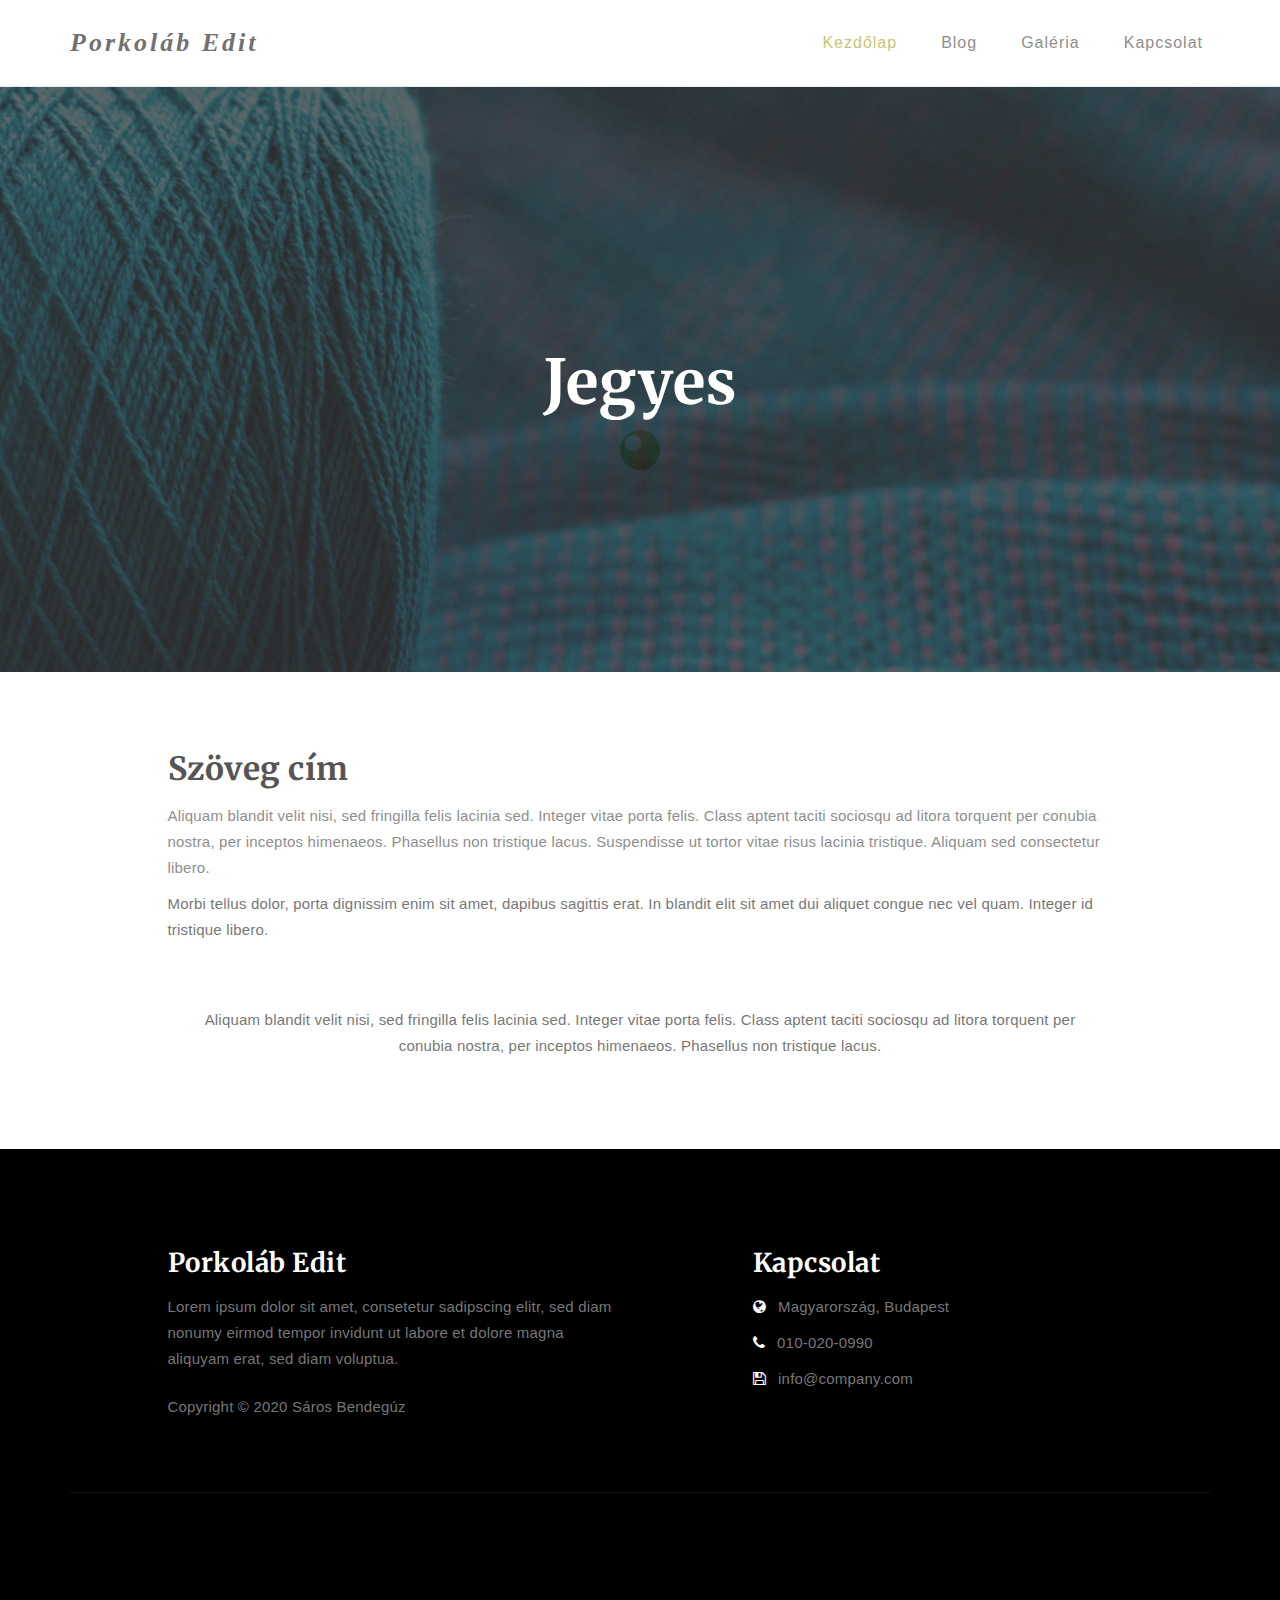
<file: jegyes.html>
<!DOCTYPE html>
<html lang="en">
<head>

<meta charset="UTF-8">
<meta http-equiv="X-UA-Compatible" content="IE=Edge">
<meta name="description" content="">
<meta name="keywords" content="">
<meta name="author" content="">
<meta name="viewport" content="width=device-width, initial-scale=1, maximum-scale=1">

<title>Galéria - Porkoláb Edit</title>

  <link rel="shortcut icon" href="logo.png" type="logo.png" />
  <link rel="logo.png" href="logo.png">
<!--

Template 2085 Neuron

http://www.tooplate.com/view/2085-neuron

-->
<link rel="stylesheet" href="css/bootstrap.min.css">
<link rel="stylesheet" href="css/font-awesome.min.css">
<link rel="stylesheet" href="css/magnific-popup.css">

<!-- Main css -->
<link rel="stylesheet" href="css/style.css">
<link href="https://fonts.googleapis.com/css?family=Lora|Merriweather:300,400" rel="stylesheet">

</head>
<body>

<!-- PRE LOADER -->

<div class="preloader">
     <div class="sk-spinner sk-spinner-wordpress">
          <span class="sk-inner-circle"></span>
     </div>
</div>

<!-- Navigation section  -->

<div class="navbar navbar-default navbar-static-top" role="navigation">
     <div class="container">

          <div class="navbar-header">
               <button class="navbar-toggle" data-toggle="collapse" data-target=".navbar-collapse">
                    <span class="icon icon-bar"></span>
                    <span class="icon icon-bar"></span>
                    <span class="icon icon-bar"></span>
               </button>
               <a href="index.html" class="navbar-brand">Porkoláb Edit</a>
          </div>
          <div class="collapse navbar-collapse">
               <ul class="nav navbar-nav navbar-right">
                    <li class="active"><a href="index.html">Kezdőlap</a></li>
                    <li><a href="about.html">Blog</a></li>
                    
						
							<li class="dropdown"><a href="#">Galéria</a>
								<ul class="dropdown-content">
									<a href="portre.html">Portré/business</a>
									<a href="csaladi.html">Családi</a>
									<a href="marketing.html">Marketinganyag/termék</a>
									<a href="jegyes.html">Jegyes</a>
									<a href="kismama.html">Kismama</a>
								</ul>
							</li>
						
                    <li><a href="contact.html">Kapcsolat</a></li>
               </ul>
          </div>

  </div>
</div>

<!-- Home Section -->

<section id="home" class="main-gallery parallax-section">
     <div class="overlay"></div>
     <div class="container">
          <div class="row">

               <div class="col-md-12 col-sm-12">
                    <h1>Jegyes</h1>
               </div>

          </div>
     </div>
				
</section>

<!-- Gallery Section -->

<section id="gallery">
     <div class="container">
          <div class="row">

               <div class="col-md-offset-1 col-md-10 col-sm-12">
                    <h2>Szöveg cím</h2>
                    <p>Aliquam blandit velit nisi, sed fringilla felis lacinia sed. Integer vitae porta felis. Class aptent taciti sociosqu ad litora torquent per conubia nostra, per inceptos himenaeos. Phasellus non tristique lacus. Suspendisse ut tortor vitae risus lacinia tristique. Aliquam sed consectetur libero.</p>
                    <p>Morbi tellus dolor, porta dignissim enim sit amet, dapibus sagittis erat. In blandit elit sit amet dui aliquet congue nec vel quam. Integer id tristique libero.</p>
                    <span></span>
	
<!--					<h2>téma #1</h2>
					
                    <div class="col-md-6 col-sm-6">
                         <div class="gallery-thumb">
                              <a href="images/galeria/1.jpg" class="image-popup">
                                   <img style="max-height: 620px" src="images/galeria/1.jpg" class="img-responsive" alt="Gallery Image">
                              </a>
                         </div>
                    </div>
					
					<div class="col-md-6 col-sm-6">
                         <div class="gallery-thumb">
                              <a href="images/galeria/2.jpg" class="image-popup">
                                   <img style="max-height: 620px" src="images/galeria/2.jpg" class="img-responsive" alt="Gallery Image">
                              </a>
                         </div>
                    </div>
					
					<div class="col-md-6 col-sm-6">
                         <div class="gallery-thumb">
                              <a href="images/galeria/3.jpg" class="image-popup">
                                   <img style="max-height: 300px" src="images/galeria/3.jpg" class="img-responsive" alt="Gallery Image">
                              </a>
                         </div>
                    </div>
					
					<div class="col-md-6 col-sm-6">
                         <div class="gallery-thumb">
                              <a href="images/galeria/4.jpg" class="image-popup">
                                   <img style="max-height: 620px" src="images/galeria/4.jpg" class="img-responsive" alt="Gallery Image">
                              </a>
                         </div>
                    </div>
					
					<div class="col-md-6 col-sm-6">
                         <div class="gallery-thumb">
                              <a href="images/galeria/5.jpg" class="image-popup">
                                   <img style="max-height: 620px" src="images/galeria/5.jpg" class="img-responsive" alt="Gallery Image">
                              </a>
                         </div>
                    </div>
					
					<div class="col-md-6 col-sm-6">
                         <div class="gallery-thumb">
                              <a href="images/galeria/6.jpg" class="image-popup">
                                   <img style="max-height: 620px" src="images/galeria/6.jpg" class="img-responsive" alt="Gallery Image">
                              </a>
                         </div>
                    </div>
					
					<div class="col-md-6 col-sm-6">
                         <div class="gallery-thumb">
                              <a href="images/galeria/7.jpg" class="image-popup">
                                   <img style="max-height: 620px" src="images/galeria/7.jpg" class="img-responsive" alt="Gallery Image">
                              </a>
                         </div>
                    </div>
					
					<div class="col-md-6 col-sm-6">
                         <div class="gallery-thumb">
                              <a href="images/galeria/19.jpg" class="image-popup">
                                   <img style="max-height: 620px" src="images/galeria/19.jpg" class="img-responsive" alt="Gallery Image">
                              </a>
                         </div>
                    </div>
					
					<div class="col-md-6 col-sm-6">
                         <div class="gallery-thumb">
                              <a href="images/galeria/20.jpg" class="image-popup">
                                   <img style="max-height: 620px" src="images/galeria/20.jpg" class="img-responsive" alt="Gallery Image">
                              </a>
                         </div>
                    </div>
					
					<div class="col-md-6 col-sm-6">
                         <div class="gallery-thumb">
                              <a href="images/galeria/22.jpg" class="image-popup">
                                   <img style="max-height: 620px" src="images/galeria/22.jpg" class="img-responsive" alt="Gallery Image">
                              </a>
                         </div>
                    </div>
					
					<div class="col-md-6 col-sm-6">
                         <div class="gallery-thumb">
                              <a href="images/galeria/23.jpg" class="image-popup">
                                   <img style="max-height: 620px" src="images/galeria/23.jpg" class="img-responsive" alt="Gallery Image">
                              </a>
                         </div>
                    </div>
					
					<div class="col-md-6 col-sm-6">
                         <div class="gallery-thumb">
                              <a href="images/galeria/24.jpg" class="image-popup">
                                   <img style="max-height: 620px" src="images/galeria/24.jpg" class="img-responsive" alt="Gallery Image">
                              </a>
                         </div>
                    </div>
					
					<div class="col-md-6 col-sm-6">
                         <div class="gallery-thumb">
                              <a href="images/galeria/25.jpg" class="image-popup">
                                   <img style="max-height: 620px" src="images/galeria/25.jpg" class="img-responsive" alt="Gallery Image">
                              </a>
                         </div>
                    </div>
					
					<div class="col-md-6 col-sm-6">
                         <div class="gallery-thumb">
                              <a href="images/galeria/21.jpg" class="image-popup">
                                   <img style="max-height: 600px" src="images/galeria/21.jpg" class="img-responsive" alt="Gallery Image">
                              </a>
                         </div>
                    </div>
					
					<div class="col-md-6 col-sm-6">
                         <div class="gallery-thumb">
                              <a href="images/galeria/8.jpg" class="image-popup">
                                   <img style="max-height: 620px" src="images/galeria/8.jpg" class="img-responsive" alt="Gallery Image">
                              </a>
                         </div>
                    </div>

</div>
</div>
</div>
</div>

<section id="gallery">
     <div class="container">
          <div class="row">

               <div class="col-md-offset-1 col-md-10 col-sm-12">			
				
				<h2>téma #2</h2>
					
					<div class="col-md-6 col-sm-6">
                         <div class="gallery-thumb">
                              <a href="images/galeria/9.jpg" class="image-popup">
                                   <img style="max-height: 620px" src="images/galeria/9.jpg" class="img-responsive" alt="Gallery Image">
                              </a>
                         </div>
                    </div>
					
					<div class="col-md-6 col-sm-6">
                         <div class="gallery-thumb">
                              <a href="images/galeria/10.jpg" class="image-popup">
                                   <img style="max-height: 620px" src="images/galeria/10.jpg" class="img-responsive" alt="Gallery Image">
                              </a>
                         </div>
                    </div>
					
					<div class="col-md-6 col-sm-6">
                         <div class="gallery-thumb">
                              <a href="images/galeria/11.jpg" class="image-popup">
                                   <img style="max-height: 300px" src="images/galeria/11.jpg" class="img-responsive" alt="Gallery Image">
                              </a>
                         </div>
                    </div>


					
					<div class="col-md-6 col-sm-6">
                         <div class="gallery-thumb">
                              <a href="images/galeria/12.jpg" class="image-popup">
                                   <img style="max-height: 620px" src="images/galeria/12.jpg" class="img-responsive" alt="Gallery Image">
                              </a>
                         </div>
                    </div>
					
					<div class="col-md-6 col-sm-6">
                         <div class="gallery-thumb">
                              <a href="images/galeria/13.jpg" class="image-popup">
                                   <img style="max-height: 620px" src="images/galeria/13.jpg" class="img-responsive" alt="Gallery Image">
                              </a>
                         </div>
                    </div>
					
</div>
</div>
</div>
</div>

<section id="gallery">
     <div class="container">
          <div class="row">

               <div class="col-md-offset-1 col-md-10 col-sm-12">			
				
				<h2>téma #3</h2>					
					
					<div class="col-md-6 col-sm-6">
                         <div class="gallery-thumb">
                              <a href="images/galeria/14.jpg" class="image-popup">
                                   <img style="max-height: 620px" src="images/galeria/14.jpg" class="img-responsive" alt="Gallery Image">
                              </a>
                         </div>
                    </div>
					
					<div class="col-md-6 col-sm-6">
                         <div class="gallery-thumb">
                              <a href="images/galeria/15.jpg" class="image-popup">
                                   <img style="max-height: 620px" src="images/galeria/15.jpg" class="img-responsive" alt="Gallery Image">
                              </a>
                         </div>
                    </div>
					
					<div class="col-md-6 col-sm-6">
                         <div class="gallery-thumb">
                              <a href="images/galeria/16.jpg" class="image-popup">
                                   <img style="max-height: 620px" src="images/galeria/16.jpg" class="img-responsive" alt="Gallery Image">
                              </a>
                         </div>
                    </div>
					
					<div class="col-md-6 col-sm-6">
                         <div class="gallery-thumb">
                              <a href="images/galeria/17.jpg" class="image-popup">
                                   <img style="max-height: 620px" src="images/galeria/17.jpg" class="img-responsive" alt="Gallery Image">
                              </a>
                         </div>
                    </div>
					
					<div class="col-md-6 col-sm-6">
                         <div class="gallery-thumb">
                              <a href="images/galeria/18.jpg" class="image-popup">
                                   <img style="max-height: 300px" src="images/galeria/18.jpg" class="img-responsive" alt="Gallery Image">
                              </a>
                         </div>
                    </div>
					
					
					
					

                    <!--<div class="col-md-6 col-sm-6">
                         <div class="gallery-thumb">
                              <a href="images/gallery-image2.jpg" class="image-popup">
                                   <img src="images/gallery-image2.jpg" class="img-responsive" alt="Gallery Image">
                              </a>
                         </div>
                    </div>

                    <div class="col-md-6 col-sm-6">
                         <div class="gallery-thumb">
                              <a href="images/gallery-image3.jpg" class="image-popup">
                                   <img src="images/gallery-image3.jpg" class="img-responsive" alt="Gallery Image">
                              </a>
                         </div>
                    </div>

                    <div class="col-md-6 col-sm-6">
                         <div class="gallery-thumb">
                              <a href="images/gallery-image4.jpg" class="image-popup">
                                   <img src="images/gallery-image4.jpg" class="img-responsive" alt="Gallery Image">
                              </a>
                         </div>
                    </div>

                    <div class="col-md-6 col-sm-6">
                         <div class="gallery-thumb">
                              <a href="images/gallery-image5.jpg" class="image-popup">
                                   <img src="images/DSC00819(1).jpg" class="img-responsive" alt="Gallery Image">
                              </a>
                         </div>
                    </div>
					
					<div class="col-md-6 col-sm-6">
                         <div class="gallery-thumb">
                              <a href="images/gallery-image5.jpg" class="image-popup">
                                   <img style="max-height: 620px" src="images/DSC00819(1).jpg" class="img-responsive" alt="Gallery Image">
                              </a>
                         </div>
                    </div>

                    <div class="col-md-6 col-sm-6">
                         <div class="gallery-thumb">
                              <a href="images/gallery-image6.jpg" class="image-popup">
                                   <img style="max-height: 620px" src="images/gallery-image6.jpg" class="img-responsive" alt="Gallery Image">
                              </a>
                         </div>
                    </div>
					
					<div class="col-md-6 col-sm-6">
                         <div class="gallery-thumb">
                              <a href="images/gallery-image5.jpg" class="image-popup">
                                   <img style="max-height: 620px" src="images/DSC00811(1).jpg" class="img-responsive" alt="Gallery Image">
                              </a>
                         </div>
                    </div>
					
					<div class="col-md-6 col-sm-6">
                         <div class="gallery-thumb">
                              <a href="images/gallery-image5.jpg" class="image-popup">
                                   <img style="max-height: 620px" src="images/DSC00811(1).jpg" class="img-responsive" alt="Gallery Image">
                              </a>
                         </div>
                    </div>
					
					<div class="col-md-6 col-sm-6">
                         <div class="gallery-thumb">
                              <a href="images/gallery-image5.jpg" class="image-popup">
                                   <img style="max-height: 620px" src="images/DSC00811(1).jpg" class="img-responsive" alt="Gallery Image">
                              </a>
                         </div>
                    </div>
					
					<div class="col-md-6 col-sm-6">
                         <div class="gallery-thumb">
                              <a href="images/gallery-image5.jpg" class="image-popup">
                                   <img style="max-height: 620px" src="images/DSC00811(1).jpg" class="img-responsive" alt="Gallery Image">
                              </a>
                         </div>
                    </div>
					
					<div class="col-md-6 col-sm-6">
                         <div class="gallery-thumb">
                              <a href="images/gallery-image5.jpg" class="image-popup">
                                   <img style="max-height: 620px" src="images/DSC00811(1).jpg" class="img-responsive" alt="Gallery Image">
                              </a>
                         </div>
                    </div>
					
					<div class="col-md-6 col-sm-6">
                         <div class="gallery-thumb">
                              <a href="images/gallery-image5.jpg" class="image-popup">
                                   <img style="max-height: 620px" src="images/DSC00811(1).jpg" class="img-responsive" alt="Gallery Image">
                              </a>
                         </div>
                    </div>
					
					<div class="col-md-6 col-sm-6">
                         <div class="gallery-thumb">
                              <a href="images/gallery-image5.jpg" class="image-popup">
                                   <img style="max-height: 620px" src="images/DSC00811(1).jpg" class="img-responsive" alt="Gallery Image">
                              </a>
                         </div>
                    </div>
					
					<div class="col-md-6 col-sm-6">
                         <div class="gallery-thumb">
                              <a href="images/gallery-image5.jpg" class="image-popup">
                                   <img style="max-height: 620px" src="images/DSC00811(1).jpg" class="img-responsive" alt="Gallery Image">
                              </a>
                         </div>
                    </div>-->

                    <div class="col-md-12 col-sm-12">
                         <p>Aliquam blandit velit nisi, sed fringilla felis lacinia sed. Integer vitae porta felis. Class aptent taciti sociosqu ad litora torquent per conubia nostra, per inceptos himenaeos. Phasellus non tristique lacus.</p>
                    </div>
               </div>

          </div>
     </div>
</section>

<!-- Footer Section -->

<footer>
     <div class="container">
          <div class="row">

               <div class="col-md-5 col-md-offset-1 col-sm-6">
                    <h3>Porkoláb Edit</h3>
                    <p>Lorem ipsum dolor sit amet, consetetur sadipscing elitr, sed diam nonumy eirmod tempor invidunt ut labore et dolore magna aliquyam erat, sed diam voluptua.</p>
                    <div class="footer-copyright">
                         <p>Copyright &copy; 2020 Sáros Bendegúz</p>
                    </div>
               </div>

               <div class="col-md-4 col-md-offset-1 col-sm-6">
                    <h3>Kapcsolat</h3>
                    <p><i class="fa fa-globe"></i> Magyarország, Budapest</p>
                    <p><i class="fa fa-phone"></i> 010-020-0990</p>
                    <p><i class="fa fa-save"></i> info@company.com</p>
               </div>

               <div class="clearfix col-md-12 col-sm-12">
                    <hr>
               </div>

               <div class="col-md-12 col-sm-12">
                    <!--<ul class="social-icon">
                         <li><a href="#" class="fa fa-facebook"></a></li>
                         <li><a href="#" class="fa fa-twitter"></a></li>
                         <li><a href="#" class="fa fa-google-plus"></a></li>
                         <li><a href="#" class="fa fa-dribbble"></a></li>
                         <li><a href="#" class="fa fa-linkedin"></a></li>
                    </ul>-->
               </div>
               
          </div>
     </div>
</footer>

<!-- Back top -->
<a href="#back-top" class="go-top"><i class="fa fa-angle-up"></i></a>

<!-- SCRIPTS -->

<script src="js/jquery.js"></script>
<script src="js/bootstrap.min.js"></script>
<script src="js/jquery.magnific-popup.min.js"></script>
<script src="js/magnific-popup-options.js"></script>
<script src="js/jquery.parallax.js"></script>
<script src="js/custom.js"></script>

</body>
</html>
</file>
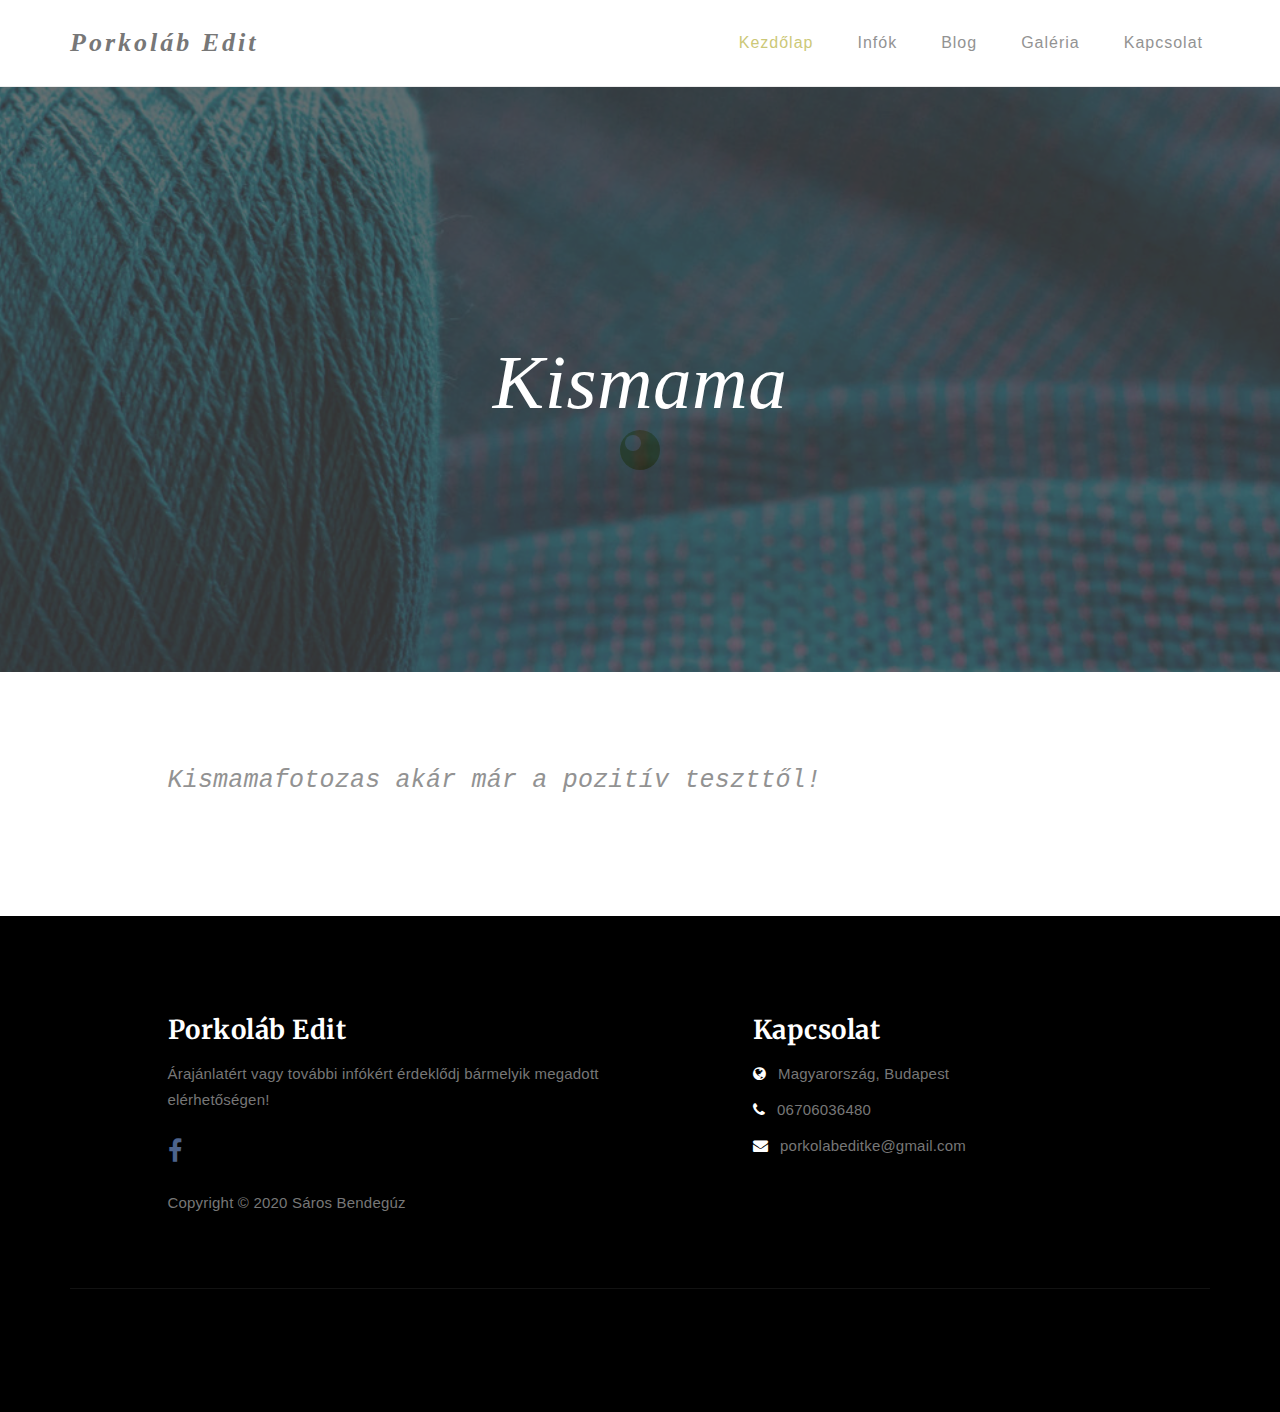
<file: kismama.html>
<!DOCTYPE html>
<html lang="en">
<head>

<meta charset="UTF-8">
<meta http-equiv="X-UA-Compatible" content="IE=Edge">
<meta name="description" content="">
<meta name="keywords" content="">
<meta name="author" content="">
<meta name="viewport" content="width=device-width, initial-scale=1, maximum-scale=1">

<title>Galéria - Porkoláb Edit</title>

  <link rel="shortcut icon" href="logo.png" type="logo.png" />
  <link rel="logo.png" href="logo.png">
<!--

Template 2085 Neuron

http://www.tooplate.com/view/2085-neuron

-->
<link rel="stylesheet" href="css/bootstrap.min.css">
<link rel="stylesheet" href="css/font-awesome.min.css">
<link rel="stylesheet" href="css/magnific-popup.css">

<!-- Main css -->
<link rel="stylesheet" href="css/style.css">
<link href="https://fonts.googleapis.com/css?family=Lora|Merriweather:300,400" rel="stylesheet">

</head>
<body>

<!-- PRE LOADER -->

<div class="preloader">
     <div class="sk-spinner sk-spinner-wordpress">
          <span class="sk-inner-circle"></span>
     </div>
</div>

<!-- Navigation section  -->

<div class="navbar navbar-default navbar-static-top" role="navigation">
     <div class="container">

          <div class="navbar-header">
               <button class="navbar-toggle" data-toggle="collapse" data-target=".navbar-collapse">
                    <span class="icon icon-bar"></span>
                    <span class="icon icon-bar"></span>
                    <span class="icon icon-bar"></span>
               </button>
               <a href="index.html" class="navbar-brand">Porkoláb Edit</a>
          </div>
          <div class="collapse navbar-collapse">
               <ul class="nav navbar-nav navbar-right">
                    <li class="active"><a href="index.html">Kezdőlap</a></li>
					<li><a href="info.html">Infók</a></li>
                    <li><a href="about.html">Blog</a></li>
                    
						
							<li class="dropdown"><a href="#">Galéria</a>
								<ul class="dropdown-content">
									<a href="portre.html">Portré/business</a>
									<a href="csaladi.html">Családi</a>
									<a href="marketing.html">Marketinganyag/termék</a>
									<a href="kismama.html">Kismama</a>
								</ul>
							</li>
						
                    <li><a href="contact.html">Kapcsolat</a></li>
               </ul>
          </div>

  </div>
</div>

<!-- Home Section -->

<section id="home" class="main-gallery parallax-section">
     <div class="overlay"></div>
     <div class="container">
          <div class="row">

               <div class="col-md-12 col-sm-12">
                    <h1 class="focim">Kismama</h1>
               </div>

          </div>
     </div>
				
</section>

<!-- Gallery Section -->

<section id="gallery">
     <div class="container">
          <div class="row">

               <div class="col-md-offset-1 col-md-10 col-sm-12">
                    <h2></h2>
                    <p class="infoszoveg">Kismamafotozas akár már a pozitív teszttől!</p>
                    
                    <span></span>
			
<!--					<h2>téma #1</h2>
					
                    <div class="col-md-6 col-sm-6">
                         <div class="gallery-thumb">
                              <a href="images/galeria/1.jpg" class="image-popup">
                                   <img style="max-height: 620px" src="images/galeria/1.jpg" class="img-responsive" alt="Gallery Image">
                              </a>
                         </div>
                    </div>
					
					<div class="col-md-6 col-sm-6">
                         <div class="gallery-thumb">
                              <a href="images/galeria/2.jpg" class="image-popup">
                                   <img style="max-height: 620px" src="images/galeria/2.jpg" class="img-responsive" alt="Gallery Image">
                              </a>
                         </div>
                    </div>
					
					<div class="col-md-6 col-sm-6">
                         <div class="gallery-thumb">
                              <a href="images/galeria/3.jpg" class="image-popup">
                                   <img style="max-height: 300px" src="images/galeria/3.jpg" class="img-responsive" alt="Gallery Image">
                              </a>
                         </div>
                    </div>
					
					<div class="col-md-6 col-sm-6">
                         <div class="gallery-thumb">
                              <a href="images/galeria/4.jpg" class="image-popup">
                                   <img style="max-height: 620px" src="images/galeria/4.jpg" class="img-responsive" alt="Gallery Image">
                              </a>
                         </div>
                    </div>
					
					<div class="col-md-6 col-sm-6">
                         <div class="gallery-thumb">
                              <a href="images/galeria/5.jpg" class="image-popup">
                                   <img style="max-height: 620px" src="images/galeria/5.jpg" class="img-responsive" alt="Gallery Image">
                              </a>
                         </div>
                    </div>
					
					<div class="col-md-6 col-sm-6">
                         <div class="gallery-thumb">
                              <a href="images/galeria/6.jpg" class="image-popup">
                                   <img style="max-height: 620px" src="images/galeria/6.jpg" class="img-responsive" alt="Gallery Image">
                              </a>
                         </div>
                    </div>
					
					<div class="col-md-6 col-sm-6">
                         <div class="gallery-thumb">
                              <a href="images/galeria/7.jpg" class="image-popup">
                                   <img style="max-height: 620px" src="images/galeria/7.jpg" class="img-responsive" alt="Gallery Image">
                              </a>
                         </div>
                    </div>
					
					<div class="col-md-6 col-sm-6">
                         <div class="gallery-thumb">
                              <a href="images/galeria/19.jpg" class="image-popup">
                                   <img style="max-height: 620px" src="images/galeria/19.jpg" class="img-responsive" alt="Gallery Image">
                              </a>
                         </div>
                    </div>
					
					<div class="col-md-6 col-sm-6">
                         <div class="gallery-thumb">
                              <a href="images/galeria/20.jpg" class="image-popup">
                                   <img style="max-height: 620px" src="images/galeria/20.jpg" class="img-responsive" alt="Gallery Image">
                              </a>
                         </div>
                    </div>
					
					<div class="col-md-6 col-sm-6">
                         <div class="gallery-thumb">
                              <a href="images/galeria/22.jpg" class="image-popup">
                                   <img style="max-height: 620px" src="images/galeria/22.jpg" class="img-responsive" alt="Gallery Image">
                              </a>
                         </div>
                    </div>
					
					<div class="col-md-6 col-sm-6">
                         <div class="gallery-thumb">
                              <a href="images/galeria/23.jpg" class="image-popup">
                                   <img style="max-height: 620px" src="images/galeria/23.jpg" class="img-responsive" alt="Gallery Image">
                              </a>
                         </div>
                    </div>
					
					<div class="col-md-6 col-sm-6">
                         <div class="gallery-thumb">
                              <a href="images/galeria/24.jpg" class="image-popup">
                                   <img style="max-height: 620px" src="images/galeria/24.jpg" class="img-responsive" alt="Gallery Image">
                              </a>
                         </div>
                    </div>
					
					<div class="col-md-6 col-sm-6">
                         <div class="gallery-thumb">
                              <a href="images/galeria/25.jpg" class="image-popup">
                                   <img style="max-height: 620px" src="images/galeria/25.jpg" class="img-responsive" alt="Gallery Image">
                              </a>
                         </div>
                    </div>
					
					<div class="col-md-6 col-sm-6">
                         <div class="gallery-thumb">
                              <a href="images/galeria/21.jpg" class="image-popup">
                                   <img style="max-height: 600px" src="images/galeria/21.jpg" class="img-responsive" alt="Gallery Image">
                              </a>
                         </div>
                    </div>
					
					<div class="col-md-6 col-sm-6">
                         <div class="gallery-thumb">
                              <a href="images/galeria/8.jpg" class="image-popup">
                                   <img style="max-height: 620px" src="images/galeria/8.jpg" class="img-responsive" alt="Gallery Image">
                              </a>
                         </div>
                    </div>

</div>
</div>
</div>
</div>

<section id="gallery">
     <div class="container">
          <div class="row">

               <div class="col-md-offset-1 col-md-10 col-sm-12">			
				
				<h2>téma #2</h2>
					
					<div class="col-md-6 col-sm-6">
                         <div class="gallery-thumb">
                              <a href="images/galeria/9.jpg" class="image-popup">
                                   <img style="max-height: 620px" src="images/galeria/9.jpg" class="img-responsive" alt="Gallery Image">
                              </a>
                         </div>
                    </div>
					
					<div class="col-md-6 col-sm-6">
                         <div class="gallery-thumb">
                              <a href="images/galeria/10.jpg" class="image-popup">
                                   <img style="max-height: 620px" src="images/galeria/10.jpg" class="img-responsive" alt="Gallery Image">
                              </a>
                         </div>
                    </div>
					
					<div class="col-md-6 col-sm-6">
                         <div class="gallery-thumb">
                              <a href="images/galeria/11.jpg" class="image-popup">
                                   <img style="max-height: 300px" src="images/galeria/11.jpg" class="img-responsive" alt="Gallery Image">
                              </a>
                         </div>
                    </div>


					
					<div class="col-md-6 col-sm-6">
                         <div class="gallery-thumb">
                              <a href="images/galeria/12.jpg" class="image-popup">
                                   <img style="max-height: 620px" src="images/galeria/12.jpg" class="img-responsive" alt="Gallery Image">
                              </a>
                         </div>
                    </div>
					
					<div class="col-md-6 col-sm-6">
                         <div class="gallery-thumb">
                              <a href="images/galeria/13.jpg" class="image-popup">
                                   <img style="max-height: 620px" src="images/galeria/13.jpg" class="img-responsive" alt="Gallery Image">
                              </a>
                         </div>
                    </div>
					
</div>
</div>
</div>
</div>

<section id="gallery">
     <div class="container">
          <div class="row">

               <div class="col-md-offset-1 col-md-10 col-sm-12">			
				
				<h2>téma #3</h2>					
					
					<div class="col-md-6 col-sm-6">
                         <div class="gallery-thumb">
                              <a href="images/galeria/14.jpg" class="image-popup">
                                   <img style="max-height: 620px" src="images/galeria/14.jpg" class="img-responsive" alt="Gallery Image">
                              </a>
                         </div>
                    </div>
					
					<div class="col-md-6 col-sm-6">
                         <div class="gallery-thumb">
                              <a href="images/galeria/15.jpg" class="image-popup">
                                   <img style="max-height: 620px" src="images/galeria/15.jpg" class="img-responsive" alt="Gallery Image">
                              </a>
                         </div>
                    </div>
					
					<div class="col-md-6 col-sm-6">
                         <div class="gallery-thumb">
                              <a href="images/galeria/16.jpg" class="image-popup">
                                   <img style="max-height: 620px" src="images/galeria/16.jpg" class="img-responsive" alt="Gallery Image">
                              </a>
                         </div>
                    </div>
					
					<div class="col-md-6 col-sm-6">
                         <div class="gallery-thumb">
                              <a href="images/galeria/17.jpg" class="image-popup">
                                   <img style="max-height: 620px" src="images/galeria/17.jpg" class="img-responsive" alt="Gallery Image">
                              </a>
                         </div>
                    </div>
					
					<div class="col-md-6 col-sm-6">
                         <div class="gallery-thumb">
                              <a href="images/galeria/18.jpg" class="image-popup">
                                   <img style="max-height: 300px" src="images/galeria/18.jpg" class="img-responsive" alt="Gallery Image">
                              </a>
                         </div>
                    </div>
					
					
					
					

                    <!--<div class="col-md-6 col-sm-6">
                         <div class="gallery-thumb">
                              <a href="images/gallery-image2.jpg" class="image-popup">
                                   <img src="images/gallery-image2.jpg" class="img-responsive" alt="Gallery Image">
                              </a>
                         </div>
                    </div>

                    <div class="col-md-6 col-sm-6">
                         <div class="gallery-thumb">
                              <a href="images/gallery-image3.jpg" class="image-popup">
                                   <img src="images/gallery-image3.jpg" class="img-responsive" alt="Gallery Image">
                              </a>
                         </div>
                    </div>

                    <div class="col-md-6 col-sm-6">
                         <div class="gallery-thumb">
                              <a href="images/gallery-image4.jpg" class="image-popup">
                                   <img src="images/gallery-image4.jpg" class="img-responsive" alt="Gallery Image">
                              </a>
                         </div>
                    </div>

                    <div class="col-md-6 col-sm-6">
                         <div class="gallery-thumb">
                              <a href="images/gallery-image5.jpg" class="image-popup">
                                   <img src="images/DSC00819(1).jpg" class="img-responsive" alt="Gallery Image">
                              </a>
                         </div>
                    </div>
					
					<div class="col-md-6 col-sm-6">
                         <div class="gallery-thumb">
                              <a href="images/gallery-image5.jpg" class="image-popup">
                                   <img style="max-height: 620px" src="images/DSC00819(1).jpg" class="img-responsive" alt="Gallery Image">
                              </a>
                         </div>
                    </div>

                    <div class="col-md-6 col-sm-6">
                         <div class="gallery-thumb">
                              <a href="images/gallery-image6.jpg" class="image-popup">
                                   <img style="max-height: 620px" src="images/gallery-image6.jpg" class="img-responsive" alt="Gallery Image">
                              </a>
                         </div>
                    </div>
					
					<div class="col-md-6 col-sm-6">
                         <div class="gallery-thumb">
                              <a href="images/gallery-image5.jpg" class="image-popup">
                                   <img style="max-height: 620px" src="images/DSC00811(1).jpg" class="img-responsive" alt="Gallery Image">
                              </a>
                         </div>
                    </div>
					
					<div class="col-md-6 col-sm-6">
                         <div class="gallery-thumb">
                              <a href="images/gallery-image5.jpg" class="image-popup">
                                   <img style="max-height: 620px" src="images/DSC00811(1).jpg" class="img-responsive" alt="Gallery Image">
                              </a>
                         </div>
                    </div>
					
					<div class="col-md-6 col-sm-6">
                         <div class="gallery-thumb">
                              <a href="images/gallery-image5.jpg" class="image-popup">
                                   <img style="max-height: 620px" src="images/DSC00811(1).jpg" class="img-responsive" alt="Gallery Image">
                              </a>
                         </div>
                    </div>
					
					<div class="col-md-6 col-sm-6">
                         <div class="gallery-thumb">
                              <a href="images/gallery-image5.jpg" class="image-popup">
                                   <img style="max-height: 620px" src="images/DSC00811(1).jpg" class="img-responsive" alt="Gallery Image">
                              </a>
                         </div>
                    </div>
					
					<div class="col-md-6 col-sm-6">
                         <div class="gallery-thumb">
                              <a href="images/gallery-image5.jpg" class="image-popup">
                                   <img style="max-height: 620px" src="images/DSC00811(1).jpg" class="img-responsive" alt="Gallery Image">
                              </a>
                         </div>
                    </div>
					
					<div class="col-md-6 col-sm-6">
                         <div class="gallery-thumb">
                              <a href="images/gallery-image5.jpg" class="image-popup">
                                   <img style="max-height: 620px" src="images/DSC00811(1).jpg" class="img-responsive" alt="Gallery Image">
                              </a>
                         </div>
                    </div>
					
					<div class="col-md-6 col-sm-6">
                         <div class="gallery-thumb">
                              <a href="images/gallery-image5.jpg" class="image-popup">
                                   <img style="max-height: 620px" src="images/DSC00811(1).jpg" class="img-responsive" alt="Gallery Image">
                              </a>
                         </div>
                    </div>
					
					<div class="col-md-6 col-sm-6">
                         <div class="gallery-thumb">
                              <a href="images/gallery-image5.jpg" class="image-popup">
                                   <img style="max-height: 620px" src="images/DSC00811(1).jpg" class="img-responsive" alt="Gallery Image">
                              </a>
                         </div>
                    </div>-->

                    
               </div>

          </div>
     </div>
</section>

<!-- Footer Section -->

<footer>
     <div class="container">
          <div class="row">

               <div class="col-md-5 col-md-offset-1 col-sm-6">
                    <h3>Porkoláb Edit </h3>
                    <p>Árajánlatért vagy további infókért érdeklődj bármelyik megadott elérhetőségen!<br><br><a style="font-size:25px" href="https://www.facebook.com/Porkol%C3%A1b-Edit-photography-106353011208151/" class="fa fa-facebook"></a></p>
                    <div class="footer-copyright">
                         <p>Copyright &copy; 2020 Sáros Bendegúz</p>
                    </div>
               </div>

               <div class="col-md-4 col-md-offset-1 col-sm-6">
                    <h3>Kapcsolat</h3>
                    <p><i class="fa fa-globe"></i> Magyarország, Budapest</p>
                    <p><i class="fa fa-phone"></i> 06706036480</p>
                    <p><i class="fa fa-envelope"></i> porkolabeditke@gmail.com</p>
               </div>

               <div class="clearfix col-md-12 col-sm-12">
                    <hr>
               </div>

               <div class="col-md-12 col-sm-12">
                    <!--<ul class="social-icon">
                         <li><a href="#" class="fa fa-facebook"></a></li>
                         <li><a href="#" class="fa fa-twitter"></a></li>
                         <li><a href="#" class="fa fa-google-plus"></a></li>
                         <li><a href="#" class="fa fa-dribbble"></a></li>
                         <li><a href="#" class="fa fa-linkedin"></a></li>
                    </ul>-->
               </div>
               
          </div>
     </div>
</footer>

<!-- Back top -->
<a href="#back-top" class="go-top"><i class="fa fa-angle-up"></i></a>

<!-- SCRIPTS -->

<script src="js/jquery.js"></script>
<script src="js/bootstrap.min.js"></script>
<script src="js/jquery.magnific-popup.min.js"></script>
<script src="js/magnific-popup-options.js"></script>
<script src="js/jquery.parallax.js"></script>
<script src="js/custom.js"></script>

</body>
</html>
</file>
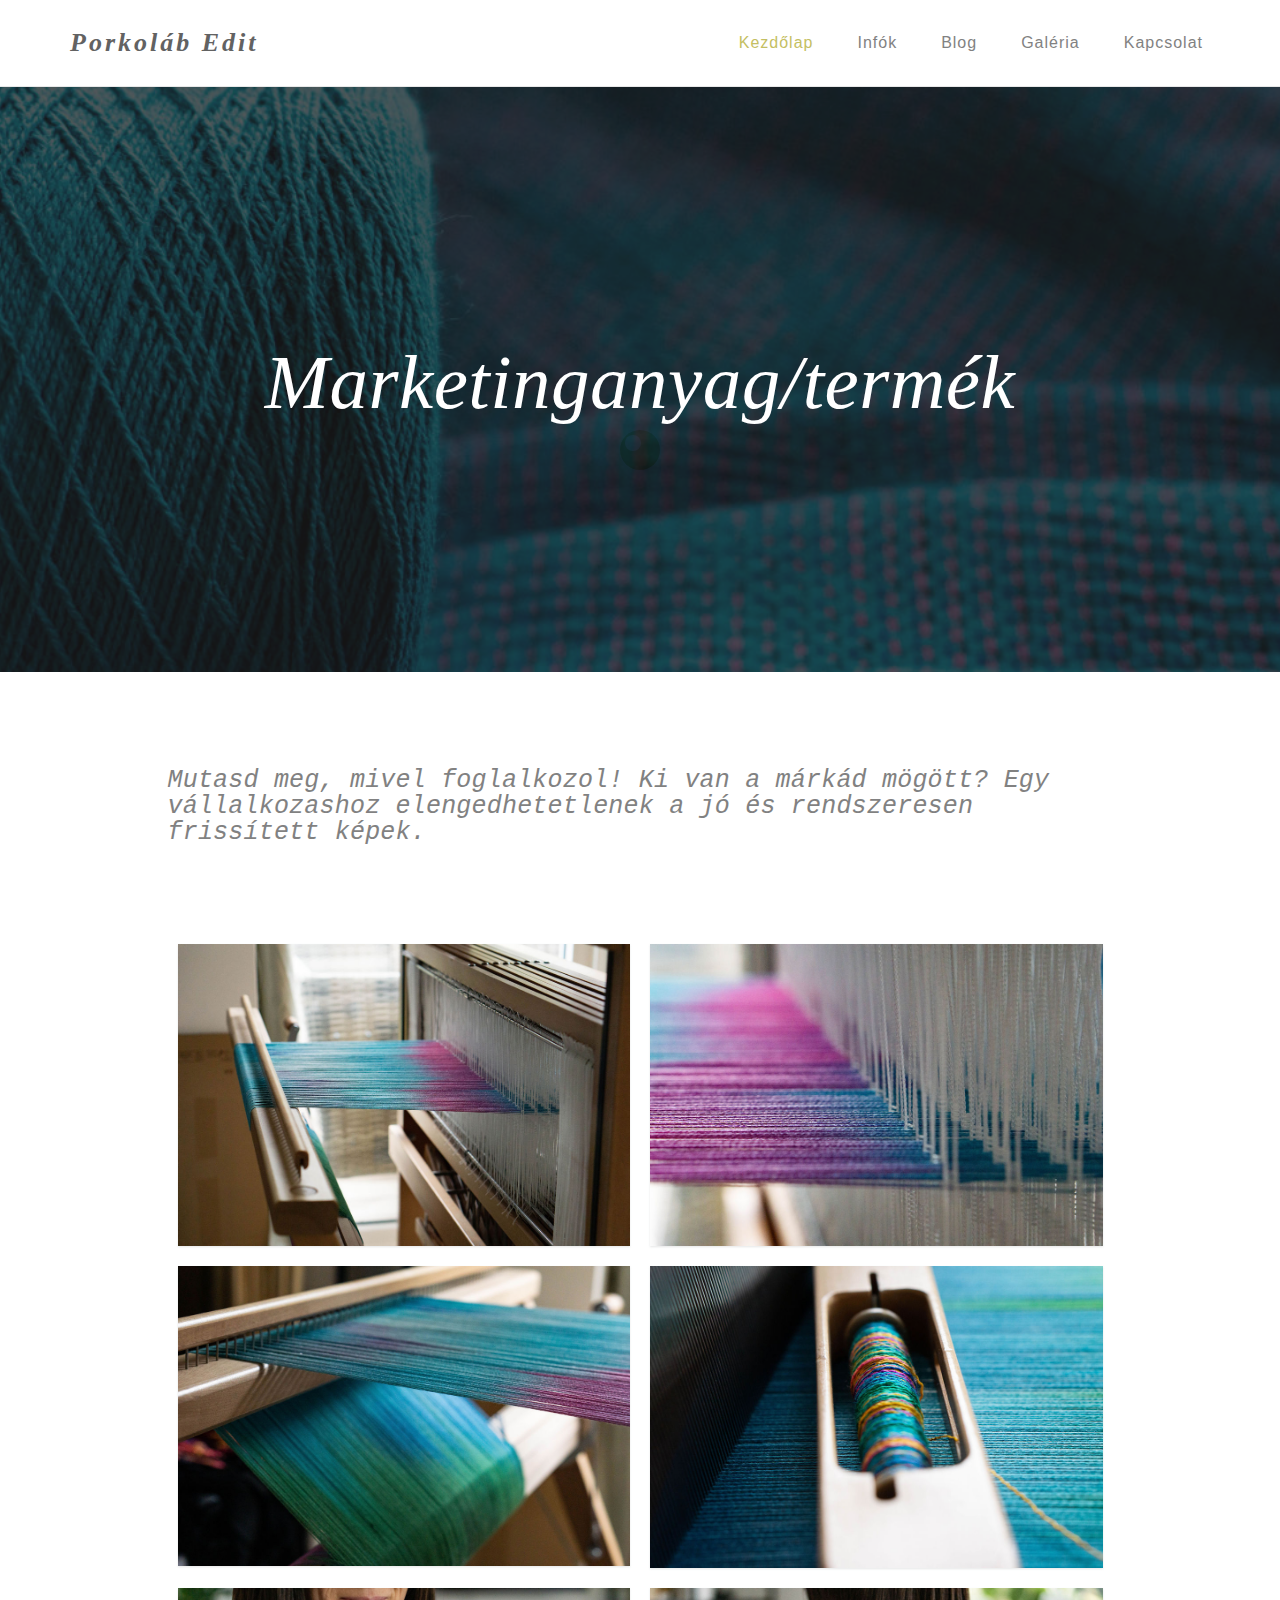
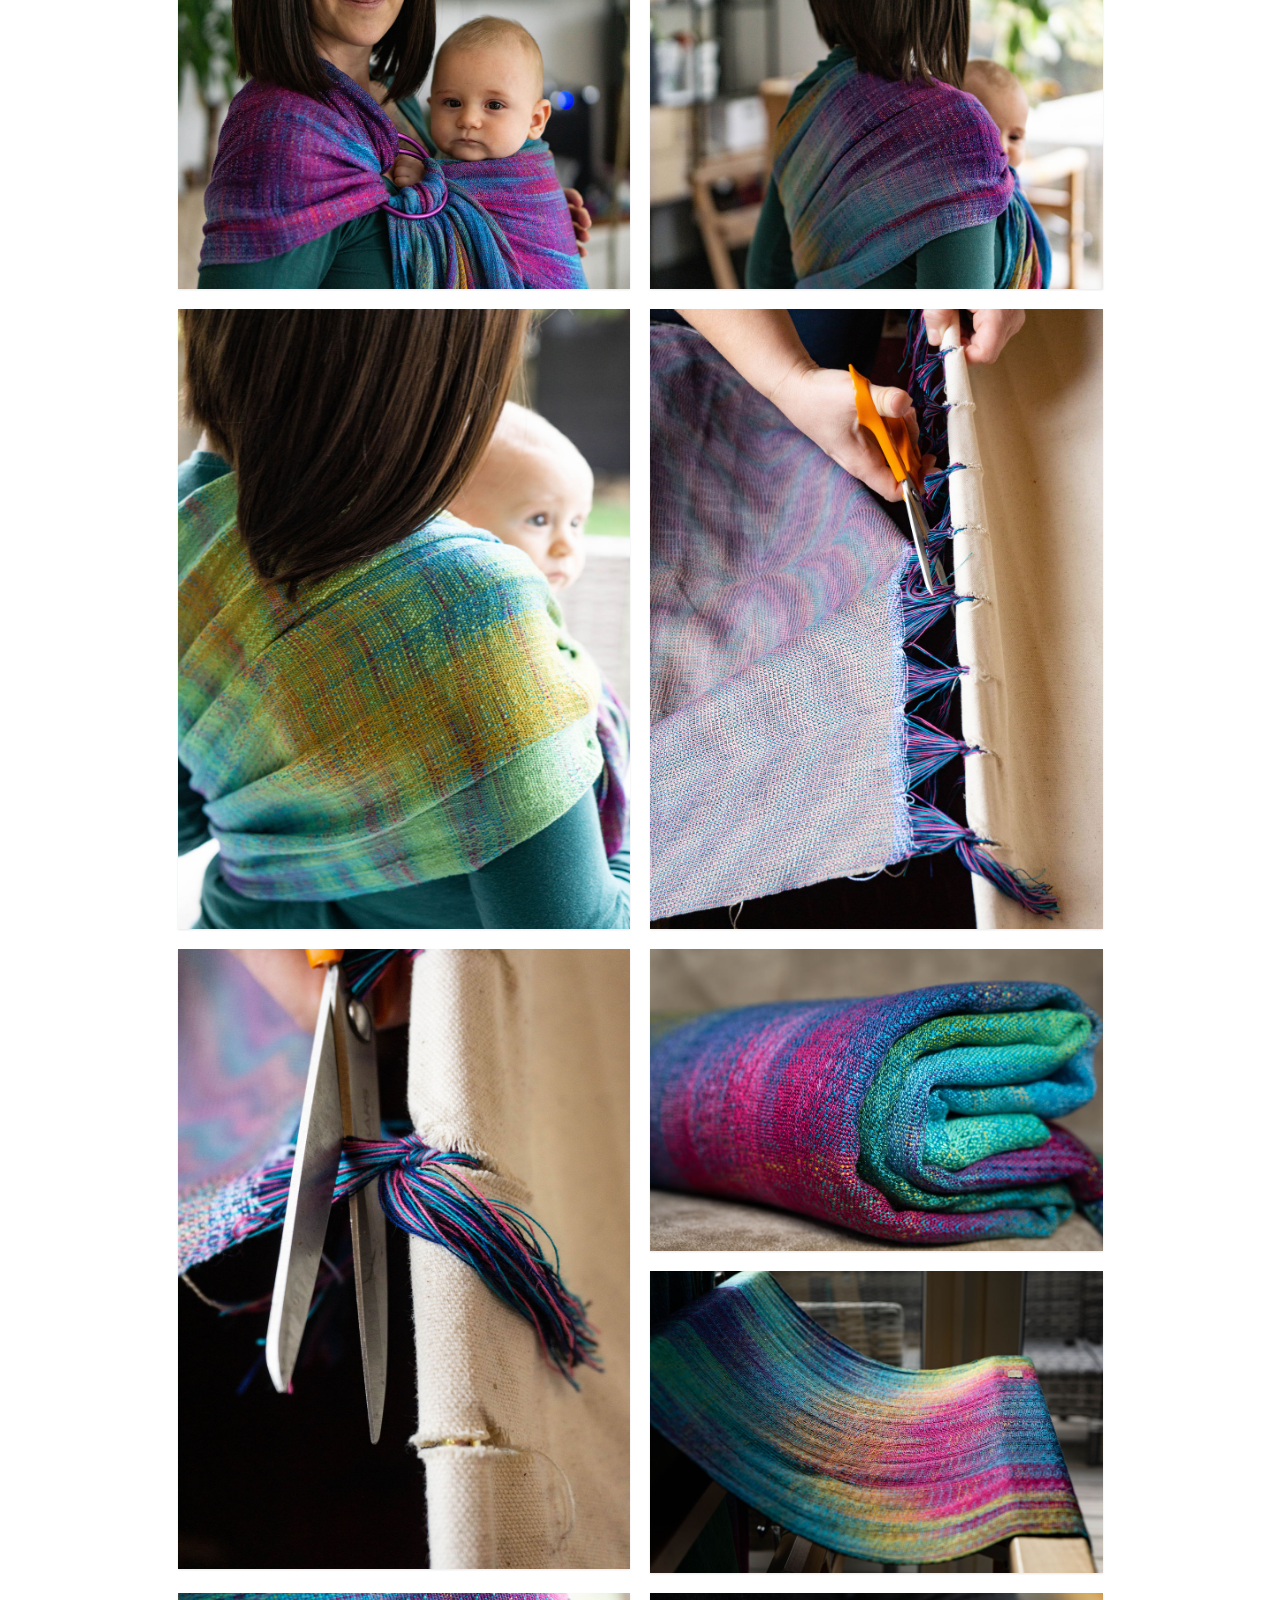
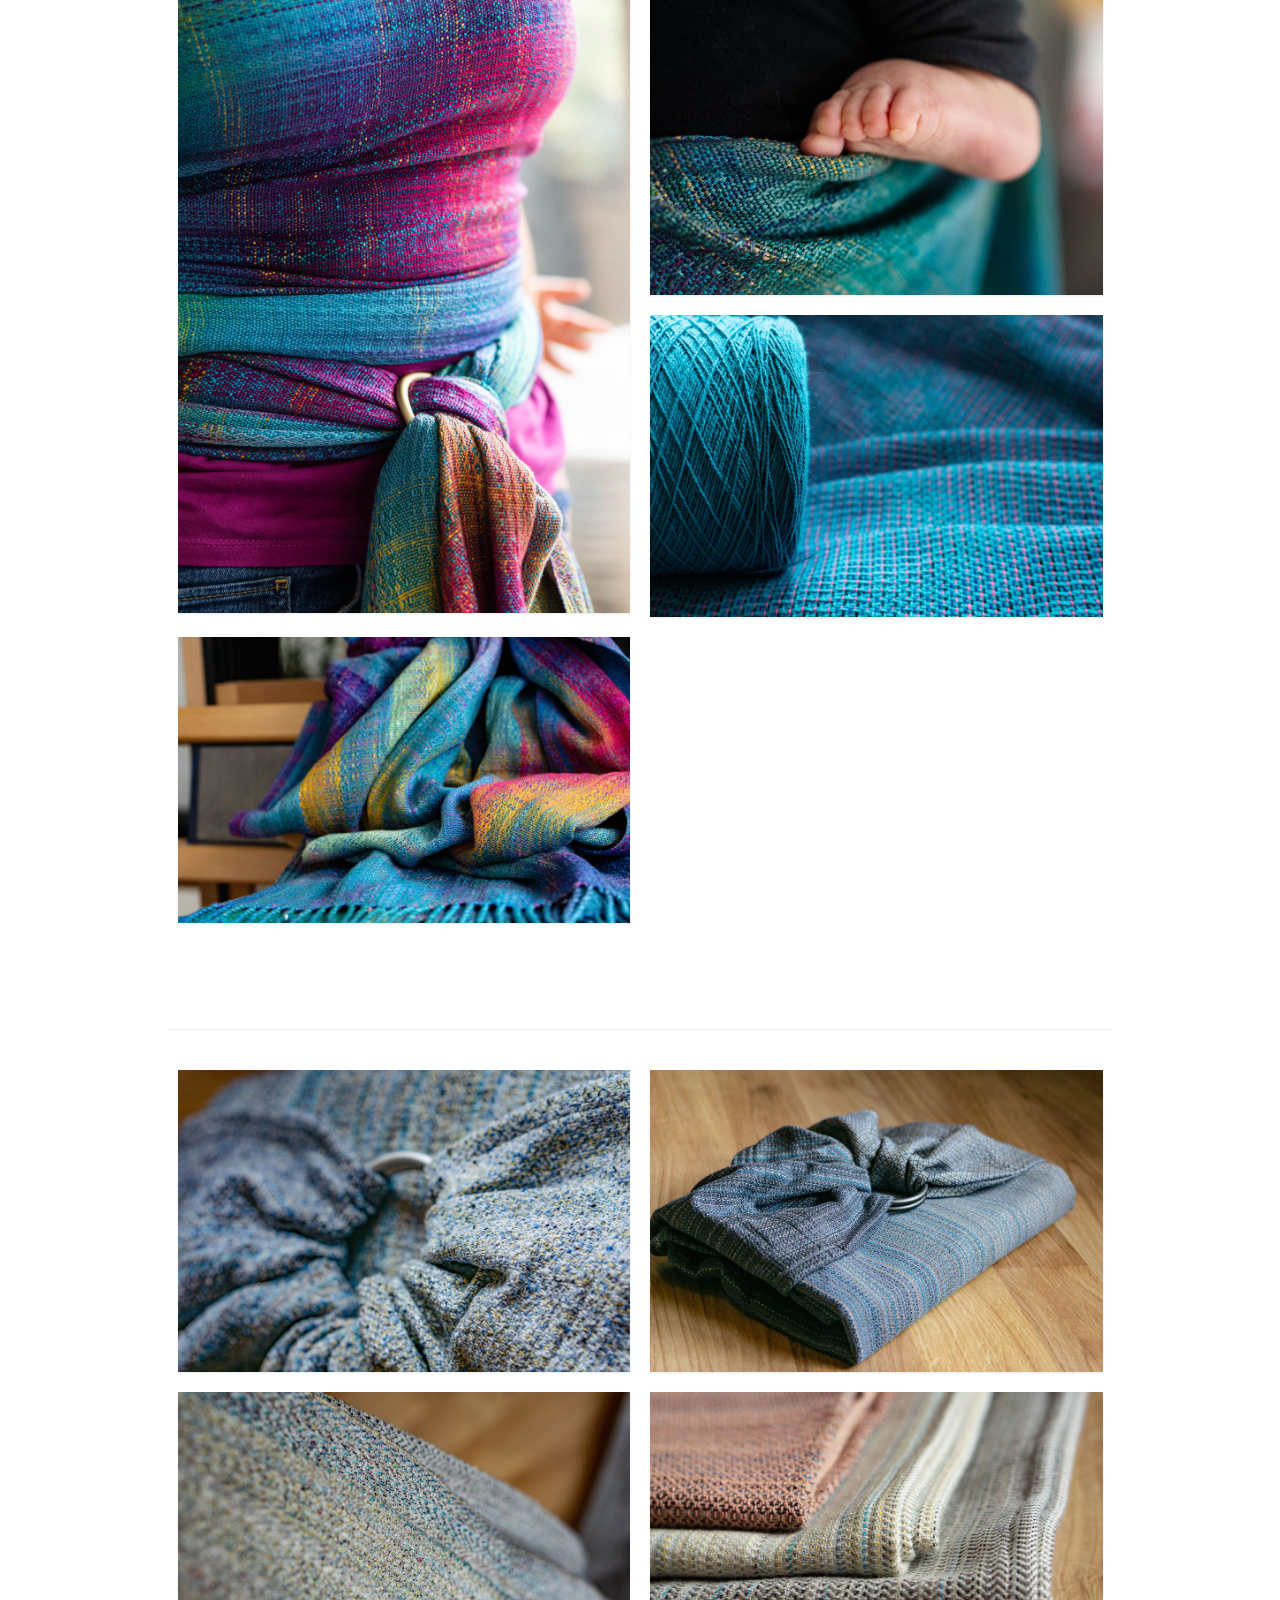
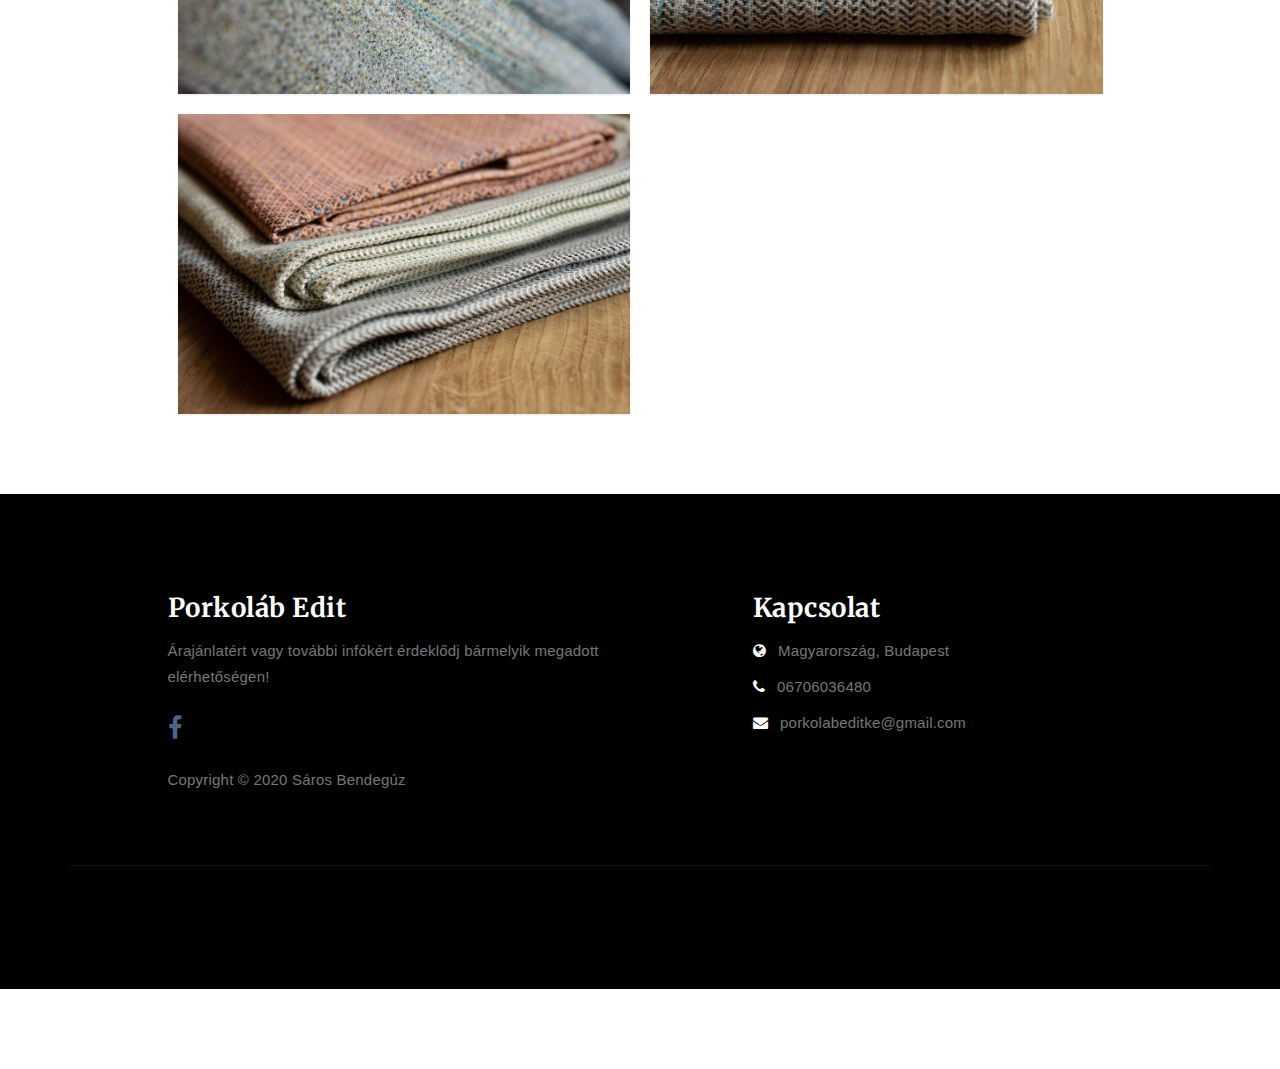
<file: marketing.html>
<!DOCTYPE html>
<html lang="en">
<head>

<meta charset="UTF-8">
<meta http-equiv="X-UA-Compatible" content="IE=Edge">
<meta name="description" content="">
<meta name="keywords" content="">
<meta name="author" content="">
<meta name="viewport" content="width=device-width, initial-scale=1, maximum-scale=1">

<title>Galéria - Porkoláb Edit</title>

  <link rel="shortcut icon" href="logo.png" type="logo.png" />
  <link rel="logo.png" href="logo.png">
<!--

Template 2085 Neuron

http://www.tooplate.com/view/2085-neuron

-->
<link rel="stylesheet" href="css/bootstrap.min.css">
<link rel="stylesheet" href="css/font-awesome.min.css">
<link rel="stylesheet" href="css/magnific-popup.css">

<!-- Main css -->
<link rel="stylesheet" href="css/style.css">
<link href="https://fonts.googleapis.com/css?family=Lora|Merriweather:300,400" rel="stylesheet">

</head>
<body>

<!-- PRE LOADER -->

<div class="preloader">
     <div class="sk-spinner sk-spinner-wordpress">
          <span class="sk-inner-circle"></span>
     </div>
</div>

<!-- Navigation section  -->

<div class="navbar navbar-default navbar-static-top" role="navigation">
     <div class="container">

          <div class="navbar-header">
               <button class="navbar-toggle" data-toggle="collapse" data-target=".navbar-collapse">
                    <span class="icon icon-bar"></span>
                    <span class="icon icon-bar"></span>
                    <span class="icon icon-bar"></span>
               </button>
               <a href="index.html" class="navbar-brand">Porkoláb Edit</a>
          </div>
          <div class="collapse navbar-collapse">
               <ul class="nav navbar-nav navbar-right">
                    <li class="active"><a href="index.html">Kezdőlap</a></li>
					<li><a href="info.html">Infók</a></li>
                    <li><a href="about.html">Blog</a></li>
                    
						
							<li class="dropdown"><a href="#">Galéria</a>
								<ul class="dropdown-content">
									<a href="portre.html">Portré/business</a>
									<a href="csaladi.html">Családi</a>
									<a href="marketing.html">Marketinganyag/termék</a>
									<a href="kismama.html">Kismama</a>
								</ul>
							</li>
						
                    <li><a href="contact.html">Kapcsolat</a></li>
               </ul>
          </div>

  </div>
</div>

<!-- Home Section -->

<section id="home" class="main-gallery parallax-section">
     <div class="overlay"></div>
     <div class="container">
          <div class="row">

               <div class="col-md-12 col-sm-12">
                    <h1 class="focim">Marketinganyag/termék</h1>
               </div>

          </div>
     </div>
				
</section>

<!-- Gallery Section -->

<section id="gallery">
     <div class="container">
          <div class="row">

               <div class="col-md-offset-1 col-md-10 col-sm-12">
                    <h2></h2>
                    <p class="infoszoveg">Mutasd meg, mivel foglalkozol! Ki van a márkád mögött? Egy vállalkozashoz elengedhetetlenek a jó és rendszeresen frissített képek.</p>
                    
                    <span></span>

					<h2></h2>
					
                    <div class="col-md-6 col-sm-6">
                         <div class="gallery-thumb">
                              <a href="images/galeria/1.jpg" class="image-popup">
                                   <img style="max-height: 620px" src="images/galeria/1.jpg" class="img-responsive" alt="Gallery Image">
                              </a>
                         </div>
                    </div>
					
					<div class="col-md-6 col-sm-6">
                         <div class="gallery-thumb">
                              <a href="images/galeria/2.jpg" class="image-popup">
                                   <img style="max-height: 620px" src="images/galeria/2.jpg" class="img-responsive" alt="Gallery Image">
                              </a>
                         </div>
                    </div>
					
					<div class="col-md-6 col-sm-6">
                         <div class="gallery-thumb">
                              <a href="images/galeria/3.jpg" class="image-popup">
                                   <img style="max-height: 300px" src="images/galeria/3.jpg" class="img-responsive" alt="Gallery Image">
                              </a>
                         </div>
                    </div>
					
					<div class="col-md-6 col-sm-6">
                         <div class="gallery-thumb">
                              <a href="images/galeria/4.jpg" class="image-popup">
                                   <img style="max-height: 620px" src="images/galeria/4.jpg" class="img-responsive" alt="Gallery Image">
                              </a>
                         </div>
                    </div>
					
					<div class="col-md-6 col-sm-6">
                         <div class="gallery-thumb">
                              <a href="images/galeria/5.jpg" class="image-popup">
                                   <img style="max-height: 620px" src="images/galeria/5.jpg" class="img-responsive" alt="Gallery Image">
                              </a>
                         </div>
                    </div>
					
					<div class="col-md-6 col-sm-6">
                         <div class="gallery-thumb">
                              <a href="images/galeria/6.jpg" class="image-popup">
                                   <img style="max-height: 620px" src="images/galeria/6.jpg" class="img-responsive" alt="Gallery Image">
                              </a>
                         </div>
                    </div>
					
					<div class="col-md-6 col-sm-6">
                         <div class="gallery-thumb">
                              <a href="images/galeria/7.jpg" class="image-popup">
                                   <img style="max-height: 620px" src="images/galeria/7.jpg" class="img-responsive" alt="Gallery Image">
                              </a>
                         </div>
                    </div>
					
					<div class="col-md-6 col-sm-6">
                         <div class="gallery-thumb">
                              <a href="images/galeria/19.jpg" class="image-popup">
                                   <img style="max-height: 620px" src="images/galeria/19.jpg" class="img-responsive" alt="Gallery Image">
                              </a>
                         </div>
                    </div>
					
					<div class="col-md-6 col-sm-6">
                         <div class="gallery-thumb">
                              <a href="images/galeria/20.jpg" class="image-popup">
                                   <img style="max-height: 620px" src="images/galeria/20.jpg" class="img-responsive" alt="Gallery Image">
                              </a>
                         </div>
                    </div>
					
					<div class="col-md-6 col-sm-6">
                         <div class="gallery-thumb">
                              <a href="images/galeria/22.jpg" class="image-popup">
                                   <img style="max-height: 620px" src="images/galeria/22.jpg" class="img-responsive" alt="Gallery Image">
                              </a>
                         </div>
                    </div>
					
					<div class="col-md-6 col-sm-6">
                         <div class="gallery-thumb">
                              <a href="images/galeria/23.jpg" class="image-popup">
                                   <img style="max-height: 620px" src="images/galeria/23.jpg" class="img-responsive" alt="Gallery Image">
                              </a>
                         </div>
                    </div>
					
					<div class="col-md-6 col-sm-6">
                         <div class="gallery-thumb">
                              <a href="images/galeria/24.jpg" class="image-popup">
                                   <img style="max-height: 620px" src="images/galeria/24.jpg" class="img-responsive" alt="Gallery Image">
                              </a>
                         </div>
                    </div>
					
					<div class="col-md-6 col-sm-6">
                         <div class="gallery-thumb">
                              <a href="images/galeria/25.jpg" class="image-popup">
                                   <img style="max-height: 620px" src="images/galeria/25.jpg" class="img-responsive" alt="Gallery Image">
                              </a>
                         </div>
                    </div>
					
					<div class="col-md-6 col-sm-6">
                         <div class="gallery-thumb">
                              <a href="images/galeria/21.jpg" class="image-popup">
                                   <img style="max-height: 600px" src="images/galeria/21.jpg" class="img-responsive" alt="Gallery Image">
                              </a>
                         </div>
                    </div>
					
					<div class="col-md-6 col-sm-6">
                         <div class="gallery-thumb">
                              <a href="images/galeria/8.jpg" class="image-popup">
                                   <img style="max-height: 620px" src="images/galeria/8.jpg" class="img-responsive" alt="Gallery Image">
                              </a>
                         </div>
                    </div>

</div>
</div>
</div>
</div>

<!--<section id="gallery">
     <div class="container">
          <div class="row">

               <div class="col-md-offset-1 col-md-10 col-sm-12">			
				
				<h2>fdsa sorozat</h2>
					
					<div class="col-md-6 col-sm-6">
                         <div class="gallery-thumb">
                              <a href="images/galeria/9.jpg" class="image-popup">
                                   <img style="max-height: 620px" src="images/galeria/9.jpg" class="img-responsive" alt="Gallery Image">
                              </a>
                         </div>
                    </div>
					
					<div class="col-md-6 col-sm-6">
                         <div class="gallery-thumb">
                              <a href="images/galeria/10.jpg" class="image-popup">
                                   <img style="max-height: 620px" src="images/galeria/10.jpg" class="img-responsive" alt="Gallery Image">
                              </a>
                         </div>
                    </div>
					
					<div class="col-md-6 col-sm-6">
                         <div class="gallery-thumb">
                              <a href="images/galeria/11.jpg" class="image-popup">
                                   <img style="max-height: 300px" src="images/galeria/11.jpg" class="img-responsive" alt="Gallery Image">
                              </a>
                         </div>
                    </div>


					
					<div class="col-md-6 col-sm-6">
                         <div class="gallery-thumb">
                              <a href="images/galeria/12.jpg" class="image-popup">
                                   <img style="max-height: 620px" src="images/galeria/12.jpg" class="img-responsive" alt="Gallery Image">
                              </a>
                         </div>
                    </div>
					
					<div class="col-md-6 col-sm-6">
                         <div class="gallery-thumb">
                              <a href="images/galeria/13.jpg" class="image-popup">
                                   <img style="max-height: 620px" src="images/galeria/13.jpg" class="img-responsive" alt="Gallery Image">
                              </a>
                         </div>
                    </div>
					
</div>
</div>
</div>
</div>-->

<section id="gallery">
     <div class="container">
          <div class="row">

               <div class="col-md-offset-1 col-md-10 col-sm-12">			
				
				<h2> </h2>					
					<hr>
					<div class="col-md-6 col-sm-6">
                         <div class="gallery-thumb">
                              <a href="images/galeria/14.jpg" class="image-popup">
                                   <img style="max-height: 620px" src="images/galeria/14.jpg" class="img-responsive" alt="Gallery Image">
                              </a>
                         </div>
                    </div>
					
					<div class="col-md-6 col-sm-6">
                         <div class="gallery-thumb">
                              <a href="images/galeria/15.jpg" class="image-popup">
                                   <img style="max-height: 620px" src="images/galeria/15.jpg" class="img-responsive" alt="Gallery Image">
                              </a>
                         </div>
                    </div>
					
					<div class="col-md-6 col-sm-6">
                         <div class="gallery-thumb">
                              <a href="images/galeria/16.jpg" class="image-popup">
                                   <img style="max-height: 620px" src="images/galeria/16.jpg" class="img-responsive" alt="Gallery Image">
                              </a>
                         </div>
                    </div>
					
					<div class="col-md-6 col-sm-6">
                         <div class="gallery-thumb">
                              <a href="images/galeria/17.jpg" class="image-popup">
                                   <img style="max-height: 620px" src="images/galeria/17.jpg" class="img-responsive" alt="Gallery Image">
                              </a>
                         </div>
                    </div>
					
					<div class="col-md-6 col-sm-6">
                         <div class="gallery-thumb">
                              <a href="images/galeria/18.jpg" class="image-popup">
                                   <img style="max-height: 300px" src="images/galeria/18.jpg" class="img-responsive" alt="Gallery Image">
                              </a>
                         </div>
                    </div>
					
					
					
					

                    <!--<div class="col-md-6 col-sm-6">
                         <div class="gallery-thumb">
                              <a href="images/gallery-image2.jpg" class="image-popup">
                                   <img src="images/gallery-image2.jpg" class="img-responsive" alt="Gallery Image">
                              </a>
                         </div>
                    </div>

                    <div class="col-md-6 col-sm-6">
                         <div class="gallery-thumb">
                              <a href="images/gallery-image3.jpg" class="image-popup">
                                   <img src="images/gallery-image3.jpg" class="img-responsive" alt="Gallery Image">
                              </a>
                         </div>
                    </div>

                    <div class="col-md-6 col-sm-6">
                         <div class="gallery-thumb">
                              <a href="images/gallery-image4.jpg" class="image-popup">
                                   <img src="images/gallery-image4.jpg" class="img-responsive" alt="Gallery Image">
                              </a>
                         </div>
                    </div>

                    <div class="col-md-6 col-sm-6">
                         <div class="gallery-thumb">
                              <a href="images/gallery-image5.jpg" class="image-popup">
                                   <img src="images/DSC00819(1).jpg" class="img-responsive" alt="Gallery Image">
                              </a>
                         </div>
                    </div>
					
					<div class="col-md-6 col-sm-6">
                         <div class="gallery-thumb">
                              <a href="images/gallery-image5.jpg" class="image-popup">
                                   <img style="max-height: 620px" src="images/DSC00819(1).jpg" class="img-responsive" alt="Gallery Image">
                              </a>
                         </div>
                    </div>

                    <div class="col-md-6 col-sm-6">
                         <div class="gallery-thumb">
                              <a href="images/gallery-image6.jpg" class="image-popup">
                                   <img style="max-height: 620px" src="images/gallery-image6.jpg" class="img-responsive" alt="Gallery Image">
                              </a>
                         </div>
                    </div>
					
					<div class="col-md-6 col-sm-6">
                         <div class="gallery-thumb">
                              <a href="images/gallery-image5.jpg" class="image-popup">
                                   <img style="max-height: 620px" src="images/DSC00811(1).jpg" class="img-responsive" alt="Gallery Image">
                              </a>
                         </div>
                    </div>
					
					<div class="col-md-6 col-sm-6">
                         <div class="gallery-thumb">
                              <a href="images/gallery-image5.jpg" class="image-popup">
                                   <img style="max-height: 620px" src="images/DSC00811(1).jpg" class="img-responsive" alt="Gallery Image">
                              </a>
                         </div>
                    </div>
					
					<div class="col-md-6 col-sm-6">
                         <div class="gallery-thumb">
                              <a href="images/gallery-image5.jpg" class="image-popup">
                                   <img style="max-height: 620px" src="images/DSC00811(1).jpg" class="img-responsive" alt="Gallery Image">
                              </a>
                         </div>
                    </div>
					
					<div class="col-md-6 col-sm-6">
                         <div class="gallery-thumb">
                              <a href="images/gallery-image5.jpg" class="image-popup">
                                   <img style="max-height: 620px" src="images/DSC00811(1).jpg" class="img-responsive" alt="Gallery Image">
                              </a>
                         </div>
                    </div>
					
					<div class="col-md-6 col-sm-6">
                         <div class="gallery-thumb">
                              <a href="images/gallery-image5.jpg" class="image-popup">
                                   <img style="max-height: 620px" src="images/DSC00811(1).jpg" class="img-responsive" alt="Gallery Image">
                              </a>
                         </div>
                    </div>
					
					<div class="col-md-6 col-sm-6">
                         <div class="gallery-thumb">
                              <a href="images/gallery-image5.jpg" class="image-popup">
                                   <img style="max-height: 620px" src="images/DSC00811(1).jpg" class="img-responsive" alt="Gallery Image">
                              </a>
                         </div>
                    </div>
					
					<div class="col-md-6 col-sm-6">
                         <div class="gallery-thumb">
                              <a href="images/gallery-image5.jpg" class="image-popup">
                                   <img style="max-height: 620px" src="images/DSC00811(1).jpg" class="img-responsive" alt="Gallery Image">
                              </a>
                         </div>
                    </div>
					
					<div class="col-md-6 col-sm-6">
                         <div class="gallery-thumb">
                              <a href="images/gallery-image5.jpg" class="image-popup">
                                   <img style="max-height: 620px" src="images/DSC00811(1).jpg" class="img-responsive" alt="Gallery Image">
                              </a>
                         </div>
                    </div>-->

                    
               </div>

          </div>
     </div>
</section>

<!-- Footer Section -->

<footer>
     <div class="container">
          <div class="row">

               <div class="col-md-5 col-md-offset-1 col-sm-6">
                    <h3>Porkoláb Edit </h3>
                    <p>Árajánlatért vagy további infókért érdeklődj bármelyik megadott elérhetőségen!<br><br><a style="font-size:25px" href="https://www.facebook.com/Porkol%C3%A1b-Edit-photography-106353011208151/" class="fa fa-facebook"></a></p>
                    <div class="footer-copyright">
                         <p>Copyright &copy; 2020 Sáros Bendegúz</p>
                    </div>
               </div>

               <div class="col-md-4 col-md-offset-1 col-sm-6">
                    <h3>Kapcsolat</h3>
                    <p><i class="fa fa-globe"></i> Magyarország, Budapest</p>
                    <p><i class="fa fa-phone"></i> 06706036480</p>
                    <p><i class="fa fa-envelope"></i> porkolabeditke@gmail.com</p>
               </div>

               <div class="clearfix col-md-12 col-sm-12">
                    <hr>
               </div>

               <div class="col-md-12 col-sm-12">
                    <!--<ul class="social-icon">
                         <li><a href="#" class="fa fa-facebook"></a></li>
                         <li><a href="#" class="fa fa-twitter"></a></li>
                         <li><a href="#" class="fa fa-google-plus"></a></li>
                         <li><a href="#" class="fa fa-dribbble"></a></li>
                         <li><a href="#" class="fa fa-linkedin"></a></li>
                    </ul>-->
               </div>
               
          </div>
     </div>
</footer>

<!-- Back top -->
<a href="#back-top" class="go-top"><i class="fa fa-angle-up"></i></a>

<!-- SCRIPTS -->

<script src="js/jquery.js"></script>
<script src="js/bootstrap.min.js"></script>
<script src="js/jquery.magnific-popup.min.js"></script>
<script src="js/magnific-popup-options.js"></script>
<script src="js/jquery.parallax.js"></script>
<script src="js/custom.js"></script>

</body>
</html>
</file>
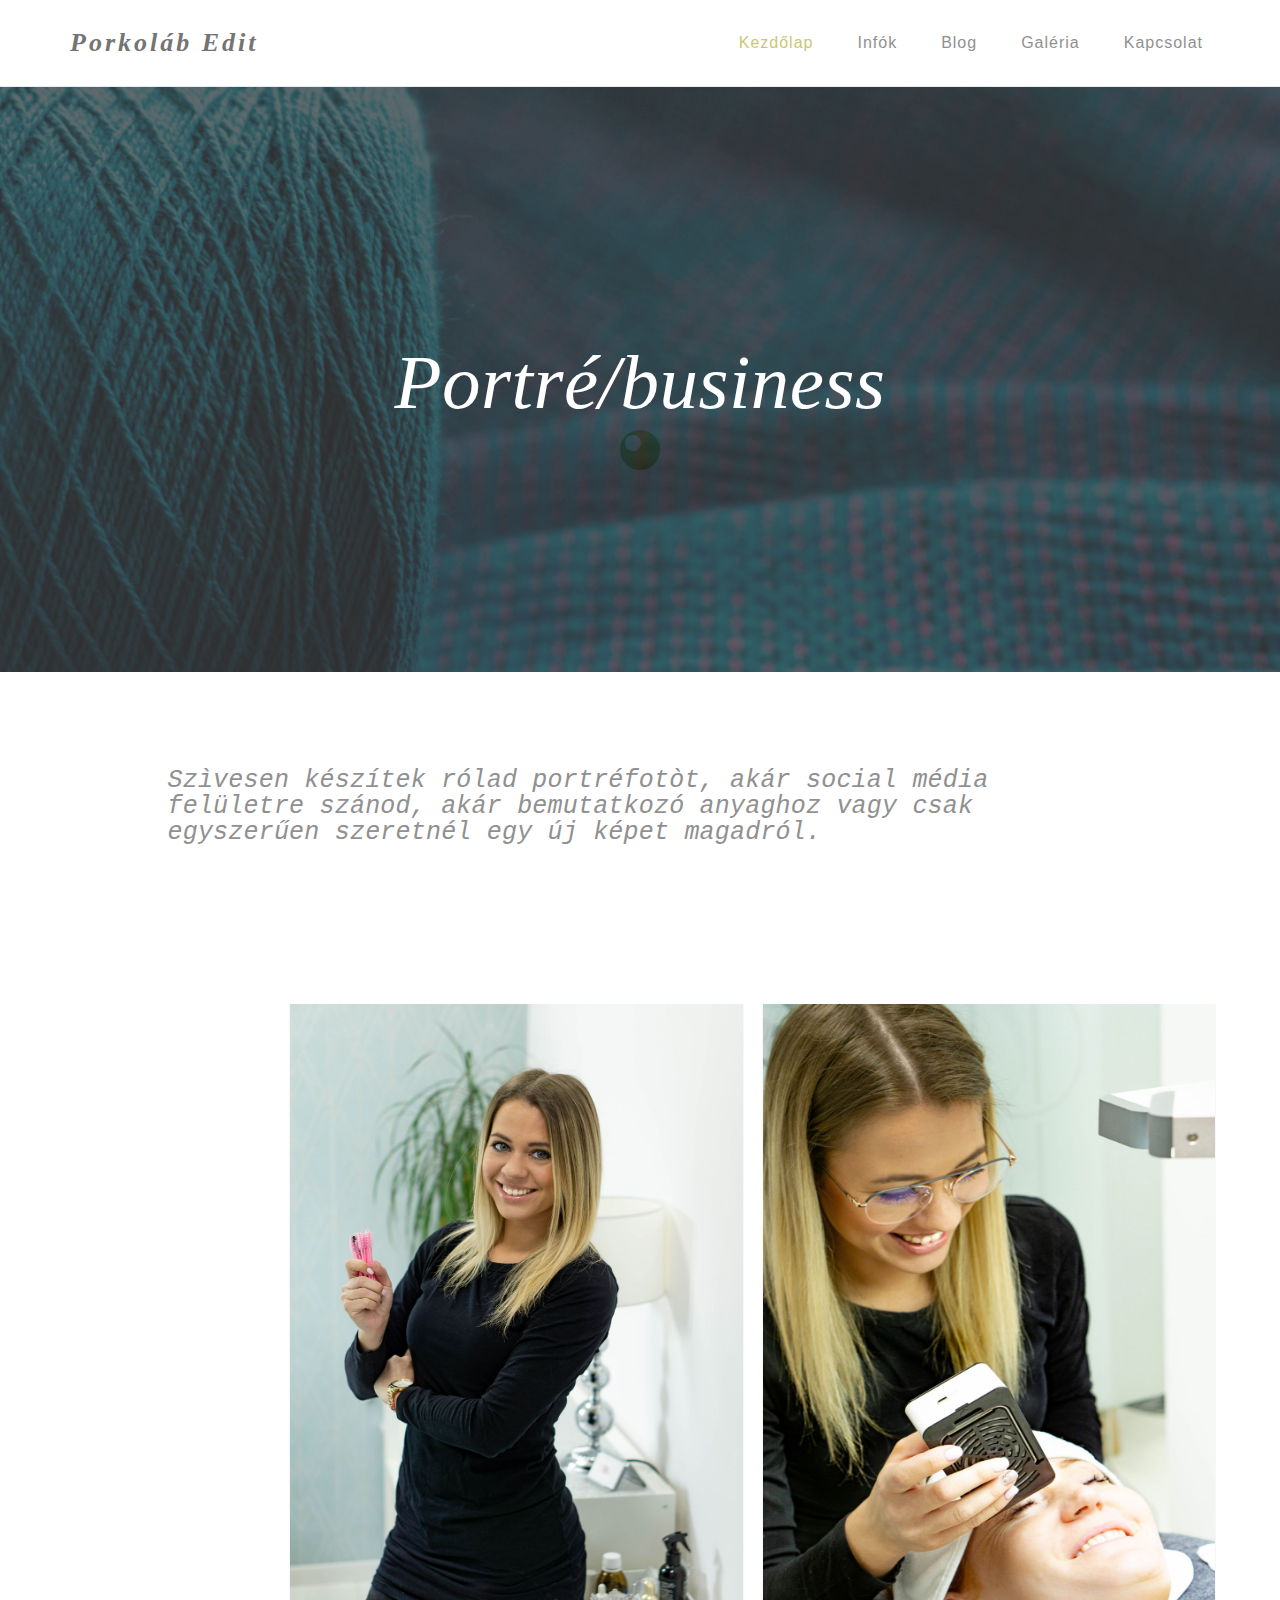
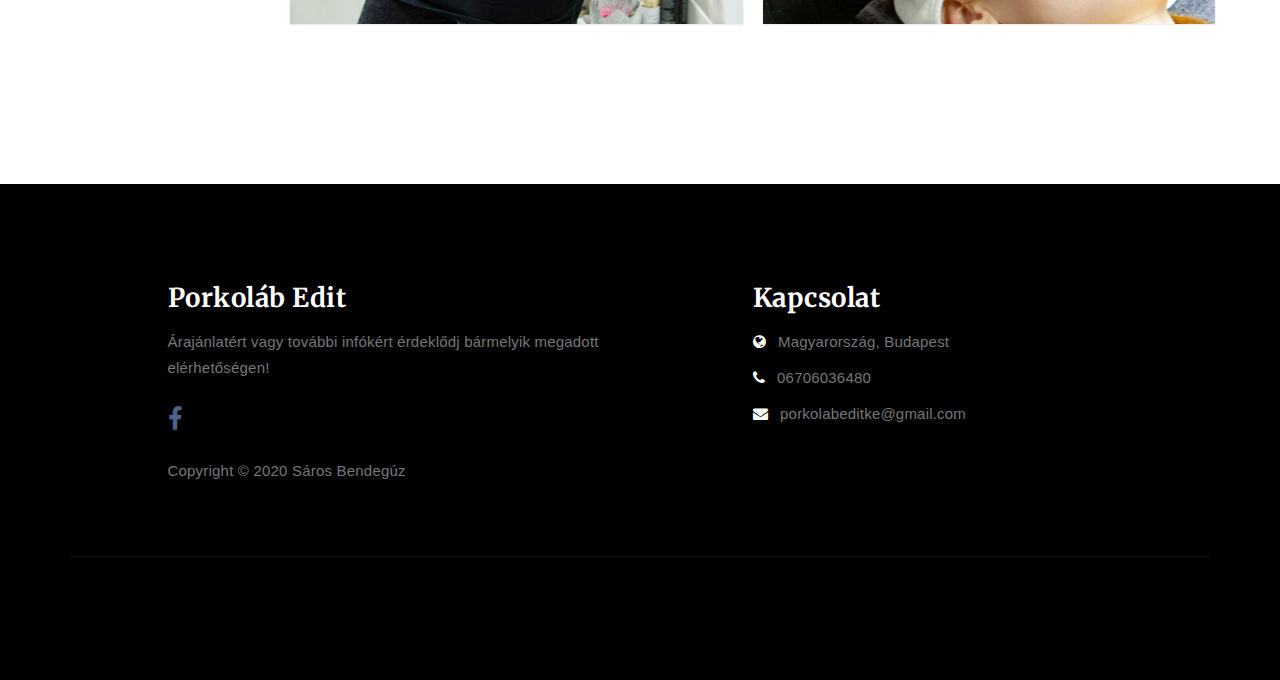
<file: portre.html>
<!DOCTYPE html>
<html lang="en">
<head>

<meta charset="UTF-8">
<meta http-equiv="X-UA-Compatible" content="IE=Edge">
<meta name="description" content="">
<meta name="keywords" content="">
<meta name="author" content="">
<meta name="viewport" content="width=device-width, initial-scale=1, maximum-scale=1">

<title>Galéria - Porkoláb Edit</title>

  <link rel="shortcut icon" href="logo.png" type="logo.png" />
  <link rel="logo.png" href="logo.png">
<!--

Template 2085 Neuron

http://www.tooplate.com/view/2085-neuron

-->
<link rel="stylesheet" href="css/bootstrap.min.css">
<link rel="stylesheet" href="css/font-awesome.min.css">
<link rel="stylesheet" href="css/magnific-popup.css">

<!-- Main css -->
<link rel="stylesheet" href="css/style.css">
<link href="https://fonts.googleapis.com/css?family=Lora|Merriweather:300,400" rel="stylesheet">

</head>
<body>

<!-- PRE LOADER -->

<div class="preloader">
     <div class="sk-spinner sk-spinner-wordpress">
          <span class="sk-inner-circle"></span>
     </div>
</div>

<!-- Navigation section  -->

<div class="navbar navbar-default navbar-static-top" role="navigation">
     <div class="container">

          <div class="navbar-header">
               <button class="navbar-toggle" data-toggle="collapse" data-target=".navbar-collapse">
                    <span class="icon icon-bar"></span>
                    <span class="icon icon-bar"></span>
                    <span class="icon icon-bar"></span>
               </button>
               <a href="index.html" class="navbar-brand">Porkoláb Edit</a>
          </div>
          <div class="collapse navbar-collapse">
               <ul class="nav navbar-nav navbar-right">
                    <li class="active"><a href="index.html">Kezdőlap</a></li>
					<li><a href="info.html">Infók</a></li>
                    <li><a href="about.html">Blog</a></li>
                    
						
							<li class="dropdown"><a href="#">Galéria</a>
								<ul class="dropdown-content">
									<a href="portre.html">Portré/business</a>
									<a href="csaladi.html">Családi</a>
									<a href="marketing.html">Marketinganyag/termék</a>
									<a href="kismama.html">Kismama</a>
								</ul>
							</li>
						
                    <li><a href="contact.html">Kapcsolat</a></li>
               </ul>
          </div>

  </div>
</div>

<!-- Home Section -->

<section id="home" class="main-gallery parallax-section">
     <div class="overlay"></div>
     <div class="container">
          <div class="row">

               <div class="col-md-12 col-sm-12">
                    <h1 class="focim">Portré/business</h1>
               </div>

          </div>
     </div>
				
</section>

<!-- Gallery Section -->

<section id="gallery">
     <div class="container">
          <div class="row">

               <div class="col-md-offset-1 col-md-10 col-sm-12">
                    <h2></h2>
                    <p></p>
                    <p class="infoszoveg">Szìvesen készítek rólad portréfotòt, akár social média felületre szánod, akár bemutatkozó anyaghoz vagy csak egyszerűen szeretnél egy új képet magadról.</p>
                    <span></span>
	
					<!--<h2>téma #1</h2>
					
                    <div class="col-md-6 col-sm-6">
                         <div class="gallery-thumb">
                              <a href="images/galeria/1.jpg" class="image-popup">
                                   <img style="max-height: 620px" src="images/galeria/1.jpg" class="img-responsive" alt="Gallery Image">
                              </a>
                         </div>
                    </div>
					
					<div class="col-md-6 col-sm-6">
                         <div class="gallery-thumb">
                              <a href="images/galeria/2.jpg" class="image-popup">
                                   <img style="max-height: 620px" src="images/galeria/2.jpg" class="img-responsive" alt="Gallery Image">
                              </a>
                         </div>
                    </div>
					
					<div class="col-md-6 col-sm-6">
                         <div class="gallery-thumb">
                              <a href="images/galeria/3.jpg" class="image-popup">
                                   <img style="max-height: 300px" src="images/galeria/3.jpg" class="img-responsive" alt="Gallery Image">
                              </a>
                         </div>
                    </div>
					
					<div class="col-md-6 col-sm-6">
                         <div class="gallery-thumb">
                              <a href="images/galeria/4.jpg" class="image-popup">
                                   <img style="max-height: 620px" src="images/galeria/4.jpg" class="img-responsive" alt="Gallery Image">
                              </a>
                         </div>
                    </div>
					
					<div class="col-md-6 col-sm-6">
                         <div class="gallery-thumb">
                              <a href="images/galeria/5.jpg" class="image-popup">
                                   <img style="max-height: 620px" src="images/galeria/5.jpg" class="img-responsive" alt="Gallery Image">
                              </a>
                         </div>
                    </div>
					
					<div class="col-md-6 col-sm-6">
                         <div class="gallery-thumb">
                              <a href="images/galeria/6.jpg" class="image-popup">
                                   <img style="max-height: 620px" src="images/galeria/6.jpg" class="img-responsive" alt="Gallery Image">
                              </a>
                         </div>
                    </div>
					
					<div class="col-md-6 col-sm-6">
                         <div class="gallery-thumb">
                              <a href="images/galeria/7.jpg" class="image-popup">
                                   <img style="max-height: 620px" src="images/galeria/7.jpg" class="img-responsive" alt="Gallery Image">
                              </a>
                         </div>
                    </div>
					
					<div class="col-md-6 col-sm-6">
                         <div class="gallery-thumb">
                              <a href="images/galeria/19.jpg" class="image-popup">
                                   <img style="max-height: 620px" src="images/galeria/19.jpg" class="img-responsive" alt="Gallery Image">
                              </a>
                         </div>
                    </div>
					
					<div class="col-md-6 col-sm-6">
                         <div class="gallery-thumb">
                              <a href="images/galeria/20.jpg" class="image-popup">
                                   <img style="max-height: 620px" src="images/galeria/20.jpg" class="img-responsive" alt="Gallery Image">
                              </a>
                         </div>
                    </div>
					
					<div class="col-md-6 col-sm-6">
                         <div class="gallery-thumb">
                              <a href="images/galeria/22.jpg" class="image-popup">
                                   <img style="max-height: 620px" src="images/galeria/22.jpg" class="img-responsive" alt="Gallery Image">
                              </a>
                         </div>
                    </div>
					
					<div class="col-md-6 col-sm-6">
                         <div class="gallery-thumb">
                              <a href="images/galeria/23.jpg" class="image-popup">
                                   <img style="max-height: 620px" src="images/galeria/23.jpg" class="img-responsive" alt="Gallery Image">
                              </a>
                         </div>
                    </div>
					
					<div class="col-md-6 col-sm-6">
                         <div class="gallery-thumb">
                              <a href="images/galeria/24.jpg" class="image-popup">
                                   <img style="max-height: 620px" src="images/galeria/24.jpg" class="img-responsive" alt="Gallery Image">
                              </a>
                         </div>
                    </div>
					
					<div class="col-md-6 col-sm-6">
                         <div class="gallery-thumb">
                              <a href="images/galeria/25.jpg" class="image-popup">
                                   <img style="max-height: 620px" src="images/galeria/25.jpg" class="img-responsive" alt="Gallery Image">
                              </a>
                         </div>
                    </div>
					
					<div class="col-md-6 col-sm-6">
                         <div class="gallery-thumb">
                              <a href="images/galeria/21.jpg" class="image-popup">
                                   <img style="max-height: 600px" src="images/galeria/21.jpg" class="img-responsive" alt="Gallery Image">
                              </a>
                         </div>
                    </div>
					
					<div class="col-md-6 col-sm-6">
                         <div class="gallery-thumb">
                              <a href="images/galeria/8.jpg" class="image-popup">
                                   <img style="max-height: 620px" src="images/galeria/8.jpg" class="img-responsive" alt="Gallery Image">
                              </a>
                         </div>
                    </div>

</div>
</div>
</div>
</div>-->

<section id="gallery">
     <div class="container">
          <div class="row">

               <div class="col-md-offset-1 col-md-10 col-sm-12">			
				
				<h2></h2>
					
					<div class="col-md-6 col-sm-6">
                         <div class="gallery-thumb">
                              <a href="images/galeria/9.jpg" class="image-popup">
                                   <img style="max-height: 620px" src="images/galeria/9.jpg" class="img-responsive" alt="Gallery Image">
                              </a>
                         </div>
                    </div>
					
					<div class="col-md-6 col-sm-6">
                         <div class="gallery-thumb">
                              <a href="images/galeria/10.jpg" class="image-popup">
                                   <img style="max-height: 620px" src="images/galeria/10.jpg" class="img-responsive" alt="Gallery Image">
                              </a>
                         </div>
                    </div>
					
					
					
</div>
</div>
</div>
</div>

<!--<section id="gallery">
     <div class="container">
          <div class="row">

               <div class="col-md-offset-1 col-md-10 col-sm-12">			
				
				<h2>téma #3</h2>					
					
					<div class="col-md-6 col-sm-6">
                         <div class="gallery-thumb">
                              <a href="images/galeria/14.jpg" class="image-popup">
                                   <img style="max-height: 620px" src="images/galeria/14.jpg" class="img-responsive" alt="Gallery Image">
                              </a>
                         </div>
                    </div>
					
					<div class="col-md-6 col-sm-6">
                         <div class="gallery-thumb">
                              <a href="images/galeria/15.jpg" class="image-popup">
                                   <img style="max-height: 620px" src="images/galeria/15.jpg" class="img-responsive" alt="Gallery Image">
                              </a>
                         </div>
                    </div>
					
					<div class="col-md-6 col-sm-6">
                         <div class="gallery-thumb">
                              <a href="images/galeria/16.jpg" class="image-popup">
                                   <img style="max-height: 620px" src="images/galeria/16.jpg" class="img-responsive" alt="Gallery Image">
                              </a>
                         </div>
                    </div>
					
					<div class="col-md-6 col-sm-6">
                         <div class="gallery-thumb">
                              <a href="images/galeria/17.jpg" class="image-popup">
                                   <img style="max-height: 620px" src="images/galeria/17.jpg" class="img-responsive" alt="Gallery Image">
                              </a>
                         </div>
                    </div>
					
					<div class="col-md-6 col-sm-6">
                         <div class="gallery-thumb">
                              <a href="images/galeria/18.jpg" class="image-popup">
                                   <img style="max-height: 300px" src="images/galeria/18.jpg" class="img-responsive" alt="Gallery Image">
                              </a>
                         </div>
                    </div>
					
					
					
					

                    <!--<div class="col-md-6 col-sm-6">
                         <div class="gallery-thumb">
                              <a href="images/gallery-image2.jpg" class="image-popup">
                                   <img src="images/gallery-image2.jpg" class="img-responsive" alt="Gallery Image">
                              </a>
                         </div>
                    </div>

                    <div class="col-md-6 col-sm-6">
                         <div class="gallery-thumb">
                              <a href="images/gallery-image3.jpg" class="image-popup">
                                   <img src="images/gallery-image3.jpg" class="img-responsive" alt="Gallery Image">
                              </a>
                         </div>
                    </div>

                    <div class="col-md-6 col-sm-6">
                         <div class="gallery-thumb">
                              <a href="images/gallery-image4.jpg" class="image-popup">
                                   <img src="images/gallery-image4.jpg" class="img-responsive" alt="Gallery Image">
                              </a>
                         </div>
                    </div>

                    <div class="col-md-6 col-sm-6">
                         <div class="gallery-thumb">
                              <a href="images/gallery-image5.jpg" class="image-popup">
                                   <img src="images/DSC00819(1).jpg" class="img-responsive" alt="Gallery Image">
                              </a>
                         </div>
                    </div>
					
					<div class="col-md-6 col-sm-6">
                         <div class="gallery-thumb">
                              <a href="images/gallery-image5.jpg" class="image-popup">
                                   <img style="max-height: 620px" src="images/DSC00819(1).jpg" class="img-responsive" alt="Gallery Image">
                              </a>
                         </div>
                    </div>

                    <div class="col-md-6 col-sm-6">
                         <div class="gallery-thumb">
                              <a href="images/gallery-image6.jpg" class="image-popup">
                                   <img style="max-height: 620px" src="images/gallery-image6.jpg" class="img-responsive" alt="Gallery Image">
                              </a>
                         </div>
                    </div>
					
					<div class="col-md-6 col-sm-6">
                         <div class="gallery-thumb">
                              <a href="images/gallery-image5.jpg" class="image-popup">
                                   <img style="max-height: 620px" src="images/DSC00811(1).jpg" class="img-responsive" alt="Gallery Image">
                              </a>
                         </div>
                    </div>
					
					<div class="col-md-6 col-sm-6">
                         <div class="gallery-thumb">
                              <a href="images/gallery-image5.jpg" class="image-popup">
                                   <img style="max-height: 620px" src="images/DSC00811(1).jpg" class="img-responsive" alt="Gallery Image">
                              </a>
                         </div>
                    </div>
					
					<div class="col-md-6 col-sm-6">
                         <div class="gallery-thumb">
                              <a href="images/gallery-image5.jpg" class="image-popup">
                                   <img style="max-height: 620px" src="images/DSC00811(1).jpg" class="img-responsive" alt="Gallery Image">
                              </a>
                         </div>
                    </div>
					
					<div class="col-md-6 col-sm-6">
                         <div class="gallery-thumb">
                              <a href="images/gallery-image5.jpg" class="image-popup">
                                   <img style="max-height: 620px" src="images/DSC00811(1).jpg" class="img-responsive" alt="Gallery Image">
                              </a>
                         </div>
                    </div>
					
					<div class="col-md-6 col-sm-6">
                         <div class="gallery-thumb">
                              <a href="images/gallery-image5.jpg" class="image-popup">
                                   <img style="max-height: 620px" src="images/DSC00811(1).jpg" class="img-responsive" alt="Gallery Image">
                              </a>
                         </div>
                    </div>
					
					<div class="col-md-6 col-sm-6">
                         <div class="gallery-thumb">
                              <a href="images/gallery-image5.jpg" class="image-popup">
                                   <img style="max-height: 620px" src="images/DSC00811(1).jpg" class="img-responsive" alt="Gallery Image">
                              </a>
                         </div>
                    </div>
					
					<div class="col-md-6 col-sm-6">
                         <div class="gallery-thumb">
                              <a href="images/gallery-image5.jpg" class="image-popup">
                                   <img style="max-height: 620px" src="images/DSC00811(1).jpg" class="img-responsive" alt="Gallery Image">
                              </a>
                         </div>
                    </div>
					
					<div class="col-md-6 col-sm-6">
                         <div class="gallery-thumb">
                              <a href="images/gallery-image5.jpg" class="image-popup">
                                   <img style="max-height: 620px" src="images/DSC00811(1).jpg" class="img-responsive" alt="Gallery Image">
                              </a>
                         </div>
                    </div>-->

                    
               </div>

          </div>
     </div>
</section>

<!-- Footer Section -->

<footer>
     <div class="container">
          <div class="row">

               <div class="col-md-5 col-md-offset-1 col-sm-6">
                    <h3>Porkoláb Edit </h3>
                    <p>Árajánlatért vagy további infókért érdeklődj bármelyik megadott elérhetőségen!<br><br><a style="font-size:25px" href="https://www.facebook.com/Porkol%C3%A1b-Edit-photography-106353011208151/" class="fa fa-facebook"></a></p>
                    <div class="footer-copyright">
                         <p>Copyright &copy; 2020 Sáros Bendegúz</p>
                    </div>
               </div>

               <div class="col-md-4 col-md-offset-1 col-sm-6">
                    <h3>Kapcsolat</h3>
                    <p><i class="fa fa-globe"></i> Magyarország, Budapest</p>
                    <p><i class="fa fa-phone"></i> 06706036480</p>
                    <p><i class="fa fa-envelope"></i> porkolabeditke@gmail.com</p>
               </div>

               <div class="clearfix col-md-12 col-sm-12">
                    <hr>
               </div>

               <div class="col-md-12 col-sm-12">
                    <!--<ul class="social-icon">
                         <li><a href="#" class="fa fa-facebook"></a></li>
                         <li><a href="#" class="fa fa-twitter"></a></li>
                         <li><a href="#" class="fa fa-google-plus"></a></li>
                         <li><a href="#" class="fa fa-dribbble"></a></li>
                         <li><a href="#" class="fa fa-linkedin"></a></li>
                    </ul>-->
               </div>
               
          </div>
     </div>
</footer>

<!-- Back top -->
<a href="#back-top" class="go-top"><i class="fa fa-angle-up"></i></a>

<!-- SCRIPTS -->

<script src="js/jquery.js"></script>
<script src="js/bootstrap.min.js"></script>
<script src="js/jquery.magnific-popup.min.js"></script>
<script src="js/magnific-popup-options.js"></script>
<script src="js/jquery.parallax.js"></script>
<script src="js/custom.js"></script>

</body>
</html>
</file>
<file: css/style.css>
Template 2085 Neuron

http://www.tooplate.com/view/2085-neuron

*/

body {
		background: #ffffff;
    font-family: 'Lora', serif;
    font-style: normal;
		font-weight: 300;
    overflow-x: hidden;
}


/*---------------------------------------
    Typorgraphy              
-----------------------------------------*/

h1,h2,h3,h4,h5,h6 {
  font-family: 'Merriweather', serif;
  font-style: normal;
  font-weight: bold;
  letter-spacing: 0.5px;
}

h1 {
    font-size: 62px;
    padding-bottom: 14px;
    margin-bottom: 0px;
}

h2 {
  font-size: 32px;
}

h2,h3 {
  padding-bottom: 6px;
}

h3 {
  font-size: 26px;
}

h4 {
  color: #666;
  font-size: 12px;
  font-weight: normal;
  letter-spacing: 2px;
}

p {
    color: #777;
    font-size: 15px;
    font-weight: 300;
    line-height: 26px;
    letter-spacing: 0.2px;
}

.btn-success:focus {
  background-color: #000;
  border-color: transparent;
}


/*---------------------------------------
    General               
-----------------------------------------*/

html{
  -webkit-font-smoothing: antialiased;
}

a {
  color: #4d638c;
  -webkit-transition: 0.5s;
  -o-transition: 0.5s;
  transition: 0.5s;
  text-decoration: none !important;
}
a:hover, a:active, a:focus {
  color: #4d638c;
  outline: none;
}

* {
  -webkit-box-sizing: border-box;
  -moz-box-sizing: border-box;
  box-sizing: border-box;
}

*:before,
*:after {
  -webkit-box-sizing: border-box;
  -moz-box-sizing: border-box;
  box-sizing: border-box;
}

#about, 
#gallery,
#contact,
#blog, 
#blog-single-post {
  padding-top: 60px;
  padding-bottom: 80px;
}

.main-about,
.main-single-post,
.main-gallery,
.main-contact {
  height: 65vh;
}

.overlay {
  background: rgba(0,0,0,0.7 );
  width: 100%;
  height: 100vh;
  position: absolute;
  top: 0;
  left: 0;
  right: 0;
  bottom: 0;
}

.parallax-section {
  background-attachment: fixed !important;
  background-size: cover !important;
  overflow: hidden;
}


/*---------------------------------------
    Preloader section              
-----------------------------------------*/

.preloader {
  position: fixed;
  top: 0;
  left: 0;
  width: 100%;
  height: 100%;
  z-index: 99999;
  display: flex;
  flex-flow: row nowrap;
  justify-content: center;
  align-items: center;
  background: none repeat scroll 0 0 #ffffff;
}

.sk-spinner-wordpress.sk-spinner {
  background-color: #bfba55;
  width: 40px;
  height: 40px;
  border-radius: 40px;
  position: relative;
  -webkit-animation: sk-innerCircle 1s linear infinite;
  animation: sk-innerCircle 1s linear infinite; 
}

.sk-spinner-wordpress .sk-inner-circle {
  display: block;
  background-color: #ffffff;
  width: 16px;
  height: 16px;
  position: absolute;
  border-radius: 8px;
  top: 5px;
  left: 5px; 
}

@-webkit-keyframes sk-innerCircle {
  0% {
    -webkit-transform: rotate(0);
            transform: rotate(0); }

  100% {
    -webkit-transform: rotate(360deg);
            transform: rotate(360deg); } }

@keyframes sk-innerCircle {
  0% {
    -webkit-transform: rotate(0);
            transform: rotate(0); }

  100% {
    -webkit-transform: rotate(360deg);
            transform: rotate(360deg); } }



/*---------------------------------------
    Main Navigation             
-----------------------------------------*/
.dropdown {
  position: relative;
  display: inline-block;
}

/* Dropdown Content (Hidden by Default) */
.dropdown-content {
  display: none;
  position: absolute;
  background-color: #f1f1f1;
  min-width: 0px;
  box-shadow: 0px 8px 10px 0px rgba(0,0,0,0.2);
  z-index: 1;
}

/* Links inside the dropdown */
.dropdown-content a {
  color: black;
  padding: 5px 5px;
  text-decoration: none;
  display: block;
}

/* Change color of dropdown links on hover */
.dropdown-content a:hover {background-color: #ddd;}

/* Show the dropdown menu on hover */
.dropdown:hover .dropdown-content {display: block;}

/* Change the background color of the dropdown button when the dropdown content is shown */
.dropdown:hover .dropbtn {background-color: #3e8e41;}


.navbar-default {
    background: #ffffff;
    margin: 0 !important;
    padding: 18px 0;
}

.navbar-default .navbar-brand {
  font-size: 26px;
  color: #555;
  font-family: 'Levenim MT', serif;
  font-style: italic;
  font-weight: bold;
  text-transform: ;
  letter-spacing: 3px;
  margin: 0;
}

.navbar-default .navbar-nav li a {
    color: #777;
    font-size: 16px;
    letter-spacing: 1px;
    -webkit-transition: all 0.4s ease-in-out;
    transition: all 0.4s ease-in-out;
    padding-right: 22px;
    padding-left: 22px;
}

.navbar-default .navbar-nav > li a:hover {
    color: #bfba55 !important;
}

.navbar-default .navbar-nav > li > a:hover,
.navbar-default .navbar-nav > li > a:focus {
    color: #606066;
    background-color: transparent;
}

.navbar-default .navbar-nav li a:hover,
 .navbar-default .navbar-nav .active > a {
    color: #bfba55;
  }

.navbar-default .navbar-nav > .active > a,
.navbar-default .navbar-nav > .active > a:hover,
.navbar-default .navbar-nav > .active > a:focus {
    color: #bfba55;
    background-color: transparent;
}

.navbar-default .navbar-toggle {
     border: none;
     padding-top: 10px;
  }

.navbar-default .navbar-toggle .icon-bar {
    background: #bfba55;
    border-color: transparent;
  }

.navbar-default .navbar-toggle:hover,
.navbar-default .navbar-toggle:focus { 
  background-color: transparent;
}



/*---------------------------------------
    Home section              
-----------------------------------------*/

.focim {
  font-family: Brush Script MT;
  font-style: italic;
  font-weight: normal;
  font-size: 77px;
}

.infoszoveg {
  font-size: 25px;
  font-family: Courier New, serif;
  font-style: italic;
  font-weight: normal;
}

#home {
    background-size: cover;
    background-position: center center;
    color: #ffffff;
    display: -webkit-box;
    display: -webkit-flex;
     display: -ms-flexbox;
    display: flex;
    -webkit-box-align: center;
    -webkit-align-items: center;
    -ms-flex-align: center;
     align-items: center;
    position: relative;
    text-align: center;
}

.main-home {
  background: url('../images/home-bg.jpg') no-repeat;
  height: 100vh;
}

.main-about {
  background: url('../images/about-bg.jpg') no-repeat;
}

.main-single-post {
  background: url('../images/single-post-bg.jpg') no-repeat;
}

.main-gallery {
  background: url('../images/gallery-bg.jpg') no-repeat;
}

.main-contact {
  background: url('../images/contact-bg.jpg') no-repeat;
}

#particles-js {
  position: absolute;
  width: 100%;
  height: 100vh;
  top: 0;
  left: 0;
}

#home h4 {
  color: #bfba55;
}

#home .btn {
  background: #ffffff;
  border: 2px solid #ffffff;
  border-radius: 100px;
  color: #444;
  font-family: 'Merriweather', serif;
  font-size: 10px;
  font-weight: bold;
  letter-spacing: 2px;
  text-transform: uppercase;
  padding: 13px 22px;
  margin-top: 42px;
  transition: all 0.4s ease-in-out;
}

#home .btn:hover {
  background: transparent;
  border-color: #ffffff;
  color: #ffffff;
}



/*---------------------------------------
   About section              
-----------------------------------------*/

#about .col-md-6 {
  padding-top: 22px;
  padding-bottom: 32px;
}

#about .col-md-6 img {
  padding: 22px 0px 22px 22px;
}

#about .col-md-4 {
  padding-bottom: 32px;
}

#about .col-md-4 img {
  padding-top: 12px;
}



/*---------------------------------------
   Gallery section              
-----------------------------------------*/

#gallery span {
  display: block;
  padding-bottom: 32px;
}

#gallery .col-md-6 {
  padding-left: 10px;
  padding-right: 10px;
  padding-top: 20px;
  padding-bottom; 20px;
}

#gallery .gallery-thumb {
  background-color: #ffffff;
  box-shadow: 0px 1px 2px 0px rgba(90, 91, 95, 0.15);
  cursor: pointer;
  display: block;
  position: relative;
  top: 0px;
  transition: all 0.4s ease-in-out;
}

#gallery .gallery-thumb:hover {
  box-shadow: 0px 16px 22px 0px rgba(90, 91, 95, 0.3);
  top: -5px;
}

#gallery .gallery-thumb img {
  width: 100%;
}

#gallery .col-md-12 p {
  padding-top: 22px;
  text-align: center;
}



/*---------------------------------------
   Contact section              
-----------------------------------------*/

#contact .col-md-4 {
  padding-left: 0px;
}

#contact .col-md-12 {
  padding-left: 0;
}

#contact form {
  padding-top: 32px;
}

#contact .form-control {
  border: 2px solid #f0f0f0;
  box-shadow: none;
  margin-top: 10px;
  margin-bottom: 10px;
  transition: all 0.4s ease-in-out;
}

#contact .form-control:hover {
  border-color: #555;
}

#contact input {
  height: 50px;
}

#contact input[type="submit"] {
  background: #bfba55;
  border-radius: 100px;
  border: none;
  color: #ffffff;
  font-weight: bold;
  transition: all 0.4s ease-in-out;
}

#contact input[type="submit"]:hover {
  background: #333;
}



/*---------------------------------------
   Blog section              
-----------------------------------------*/

.blog-post-thumb {
  border-bottom: 1px solid #f0f0f0;
  padding-top: 32px;
  padding-bottom: 62px;
  margin-bottom: 32px;
}

.blog-post-thumb:last-child {
  border-bottom: 0px;
  padding-bottom: 32px;
  margin-bottom: 0px;
}

.blog-post-image,
.blog-post-video {
  padding-top: 22px;
  padding-bottom: 22px;
  width: 100%;
}

#about img,
.blog-post-image img {
  border-radius: 1px;
}

.blog-post-title a {
  color: #222;
}

.blog-post-title a:hover {
  color: #bfba55;
}

.blog-post-format {
  padding-bottom: 22px;
}

.blog-post-format span {
  letter-spacing: 0.5px;
  padding-right: 12px;
}

.blog-post-format span a {
  color: #333;
}

.blog-post-format span img {
  display: inline-block;
  width: 42px;
  margin-right: 4px;
}

.blog-post-des blockquote {
  margin: 22px;
}

.blog-post-des .btn {
  border-radius: 100px;
  color: #777;
  font-weight: bold;
  letter-spacing: 1px;
  padding: 14px 28px;
  margin-top: 26px;
  transition: all 0.4s ease-in-out;
}

.blog-post-des .btn:hover {
  background: #bfba55;
  border-color: transparent;
  color: #ffffff;
}

.blog-author {
  border-top: 1px solid #f0f0f0;
  border-bottom: 1px solid #f0f0f0;
  padding-top: 32px;
  padding-bottom: 32px;
  margin-top: 42px;
  margin-bottom: 42px;
}

.blog-author .media img {
  display: inline-block;
  width: 90px;
  margin-right: 12px;
}

.blog-author .media a,
.blog-comment .media h3 {
  color: #444;
  font-size: 18px;
  letter-spacing: 1px;
}

.blog-comment {
  border-bottom: 1px solid #f0f0f0;
  padding-bottom: 32px;
  margin-bottom: 42px;
}

.blog-comment .media:nth-child(2) {
  padding-top: 22px;
}

.blog-comment .media img {
  width: 82px;
  margin-right: 12px;
}

.blog-comment .media h3 {
  display: inline-block;
  padding-right: 14px;
}


.blog-comment-form h3 {
  padding-bottom: 18px;
}

#about .col-md-6, #about .col-md-4,
.blog-comment-form .col-md-4 {
  padding-left: 0px;
}

.blog-comment-form .form-control {
  box-shadow: none;
  border: 2px solid #f0f0f0;
  margin-top: 10px;
  margin-bottom: 10px;
  transition: all 0.4s ease-in-out;
}

.blog-comment-form .form-control:hover {
  border-color: #555;
}

.blog-comment-form input {
  height: 45px;
}

.blog-comment-form input[type="submit"] {
  background: #bfba55;
  border-radius: 100px;
  border: none;
  color: #ffffff;
  font-weight: bold;
  transition: all 0.4s ease-in-out;
}

.blog-comment-form input[type="submit"]:hover {
  background: #333;
  border-color: transparent;
  color: #ffffff;
}



/*---------------------------------------
   Blog Single Post section              
-----------------------------------------*/

#blog-single-post .blog-single-post-image {
  padding-top: 22px;
}

#blog-single-post .blog-single-post-image .col-md-4 {
  padding-left: 0px;
  padding-right: 0px;
  padding-bottom: 22px;
}

#blog-single-post .blog-single-post-image img {
  border-radius: 1px;
  padding-right: 12px;
}

#blog-single-post .blog-post-des h3 {
  padding-top: 16px;
}



/*---------------------------------------
   Footer section              
-----------------------------------------*/

footer {
    background: #000;
    color: #ffffff;
    padding: 80px 0px;
    position: relative;
}

footer .col-md-4 .fa {
  color: #ffffff;
  padding-right: 8px;
}

footer hr {
  border-color: #121212;
  margin-top: 62px;
  margin-bottom: 42px;
}

footer .footer-copyright {
  padding-top: 12px;
}



/* Back top */
.go-top {
  background-color: #ffffff;
  box-shadow: 1px 1.732px 12px 0px rgba( 0, 0, 0, .14 ), 1px 1.732px 3px 0px rgba( 0, 0, 0, .12 );
  transition : all 1s ease;
  bottom: 2em;
  right: 2em;
  color: #333;
  font-size: 24px;
  display: none;
  position: fixed;
  text-decoration: none;
  width: 40px;
  height: 40px;
  line-height: 38px;
  text-align: center;
  border-radius: 100%;
}

.go-top:hover {
    background: #bfba55;
    color: #ffffff;
}



/*---------------------------------------
   Social icon             
-----------------------------------------*/

.social-icon {
    position: relative;
    padding: 0;
    margin: 0;
    text-align: center;
}

.social-icon li {
    display: inline-block;
    list-style: none;
}

.social-icon li a {
    border: 2px solid #292929;
    color: #292929;
    border-radius: 100px;
    cursor: pointer;
    font-size: 16px;
    text-decoration: none;
    transition: all 0.4s ease-in-out;
    width: 50px;
    height: 50px;
    line-height: 50px;
    text-align: center;
    vertical-align: middle;
    position: relative;
    margin: 22px 12px 10px 12px;
}

.social-icon li a:hover {
    border-color: #bfba55;
    color: #bfba55;
    transform: scale(1.1);
}



/*---------------------------------------
   Mobile Responsive         
-----------------------------------------*/

@media (max-width: 980px) {

  .main-about,
  .main-single-post,  
  .main-gallery,
  .main-contact {
    height: 35vh;
  }

}


@media (max-width: 768px) {

  h1 {
    font-size: 52px;
  }

  h2 {
    font-size: 26px;
  }

  #about .col-md-6 img {
    padding-left: 0px;
  }

  #blog-single-post .blog-single-post-image img {
    padding-bottom: 22px;
  }

  footer .col-md-4 {
    padding-top: 22px;
  }

}


@media (max-width: 650px) {

  h1 {
    font-size: 42px;
  }

  #about, #gallery,
  #contact,
  #blog, #blog-single-post {
    padding-top: 60px;
    padding-bottom: 60px;
  }

}
</file>
